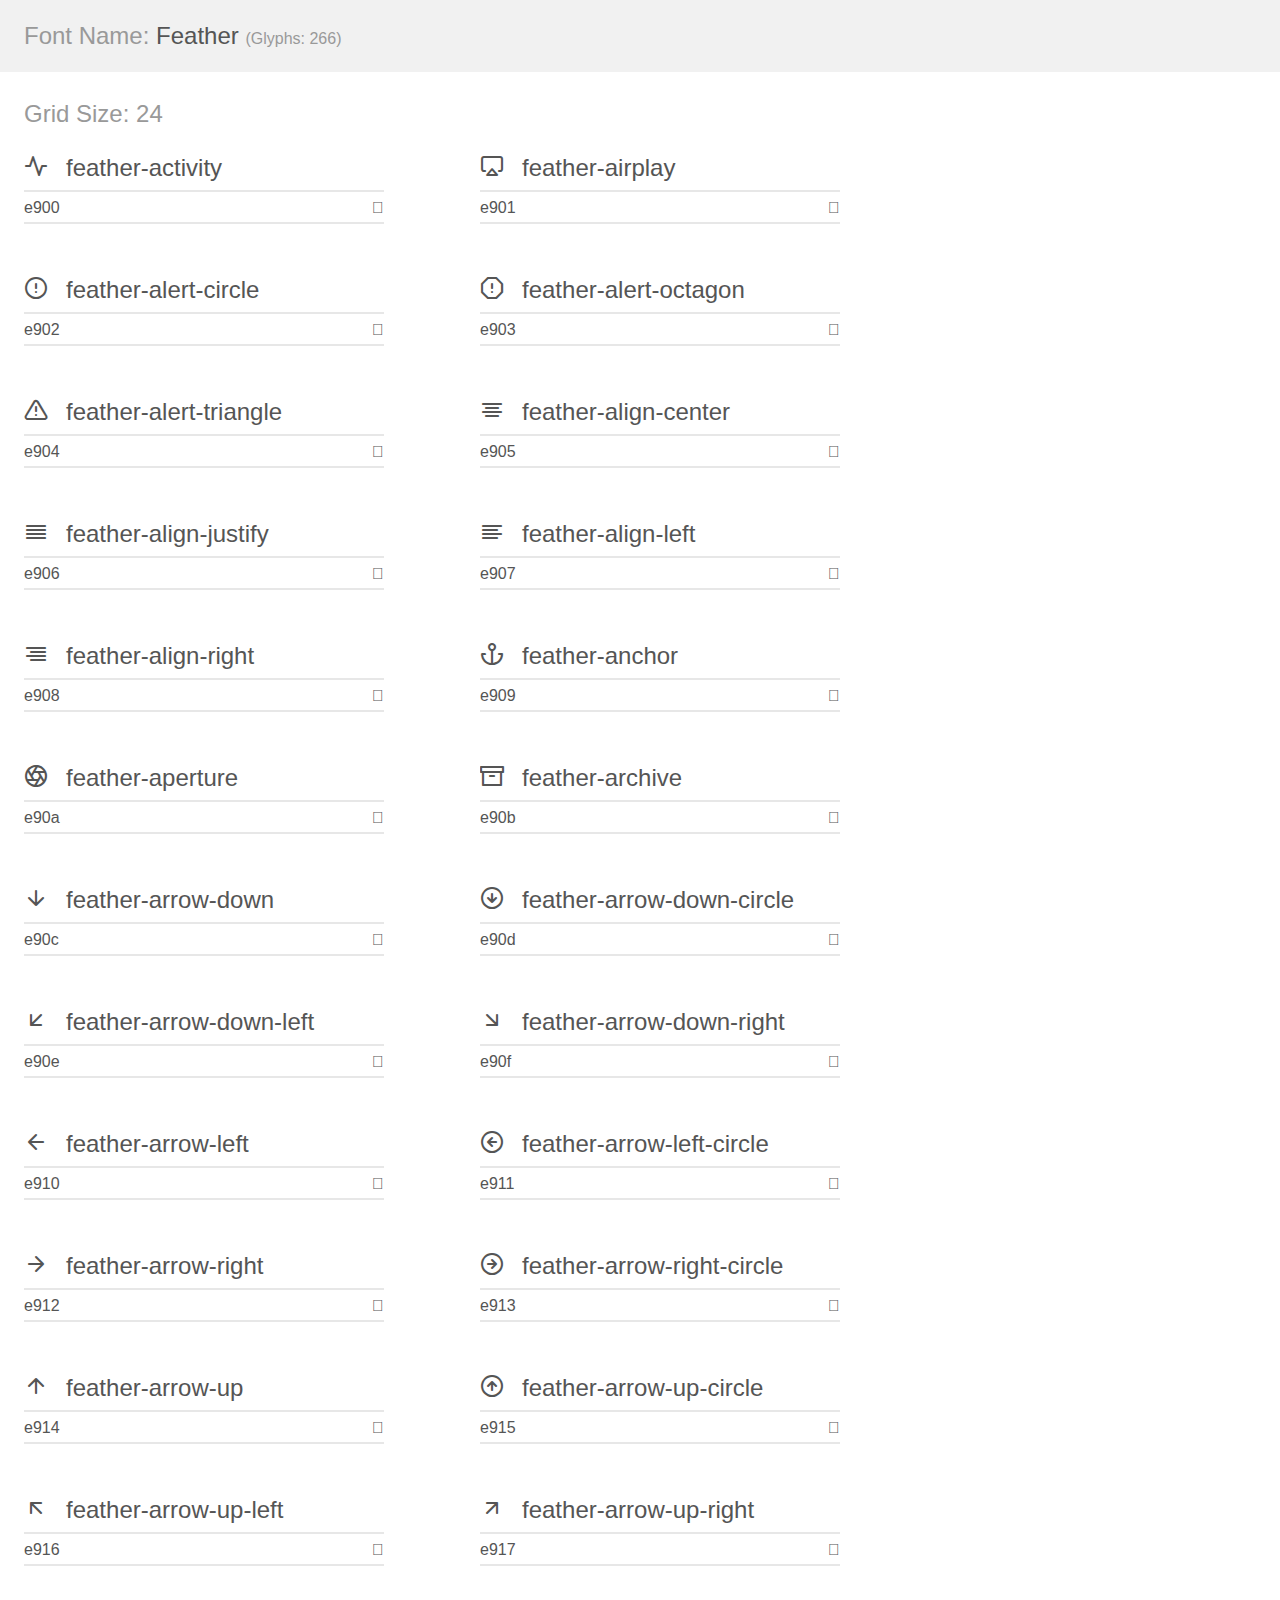
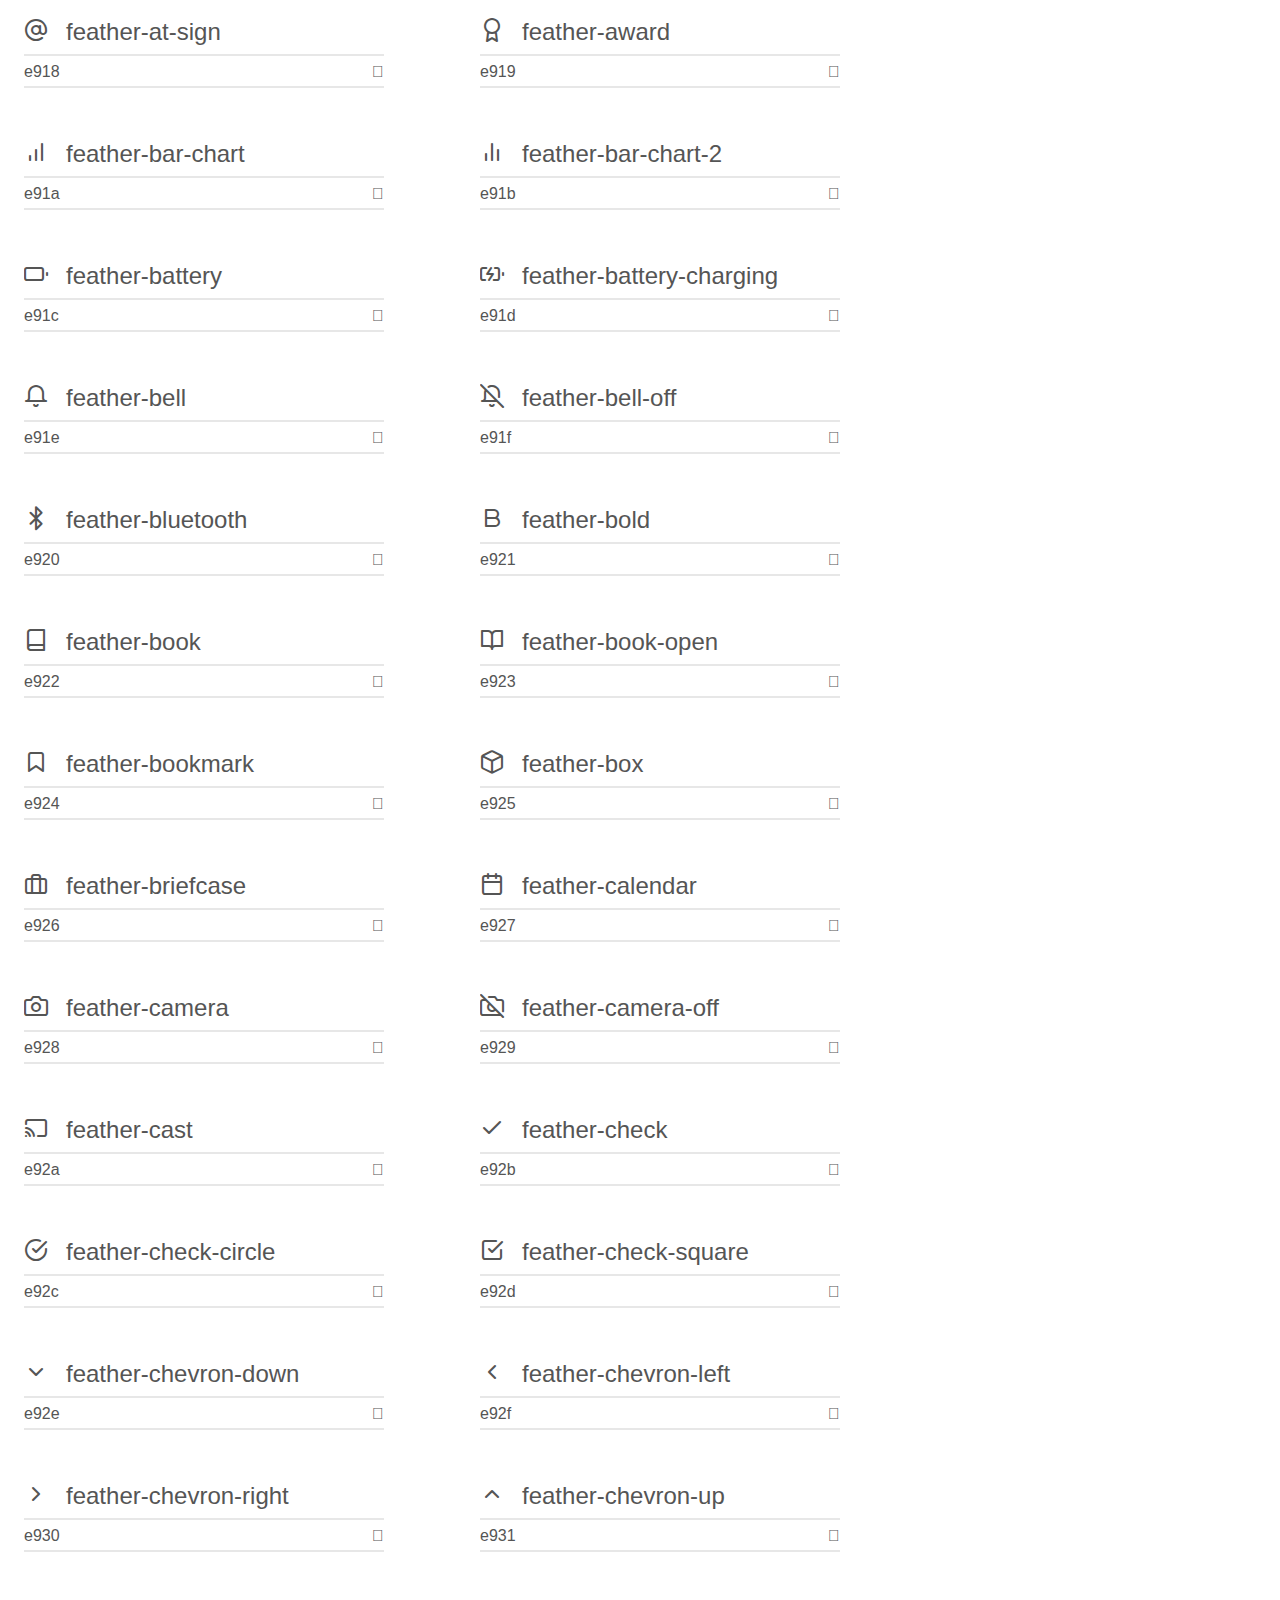
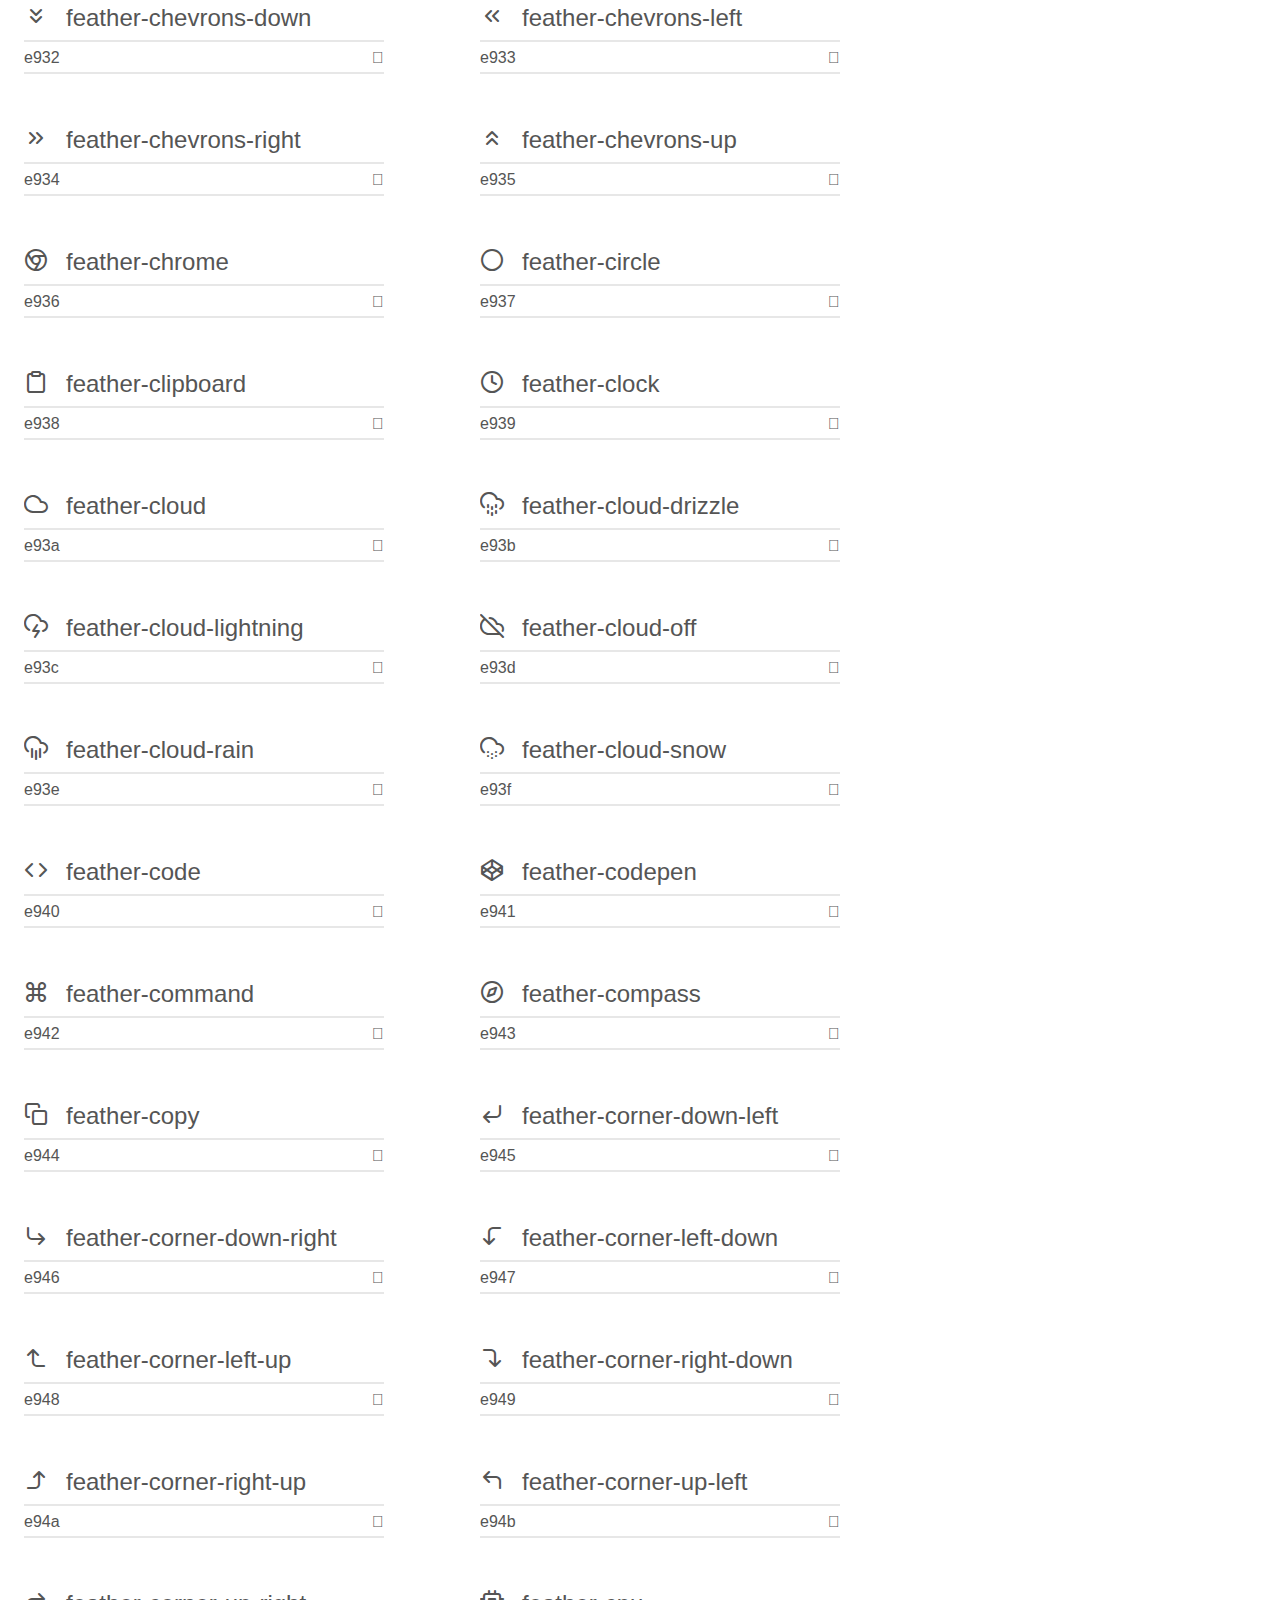
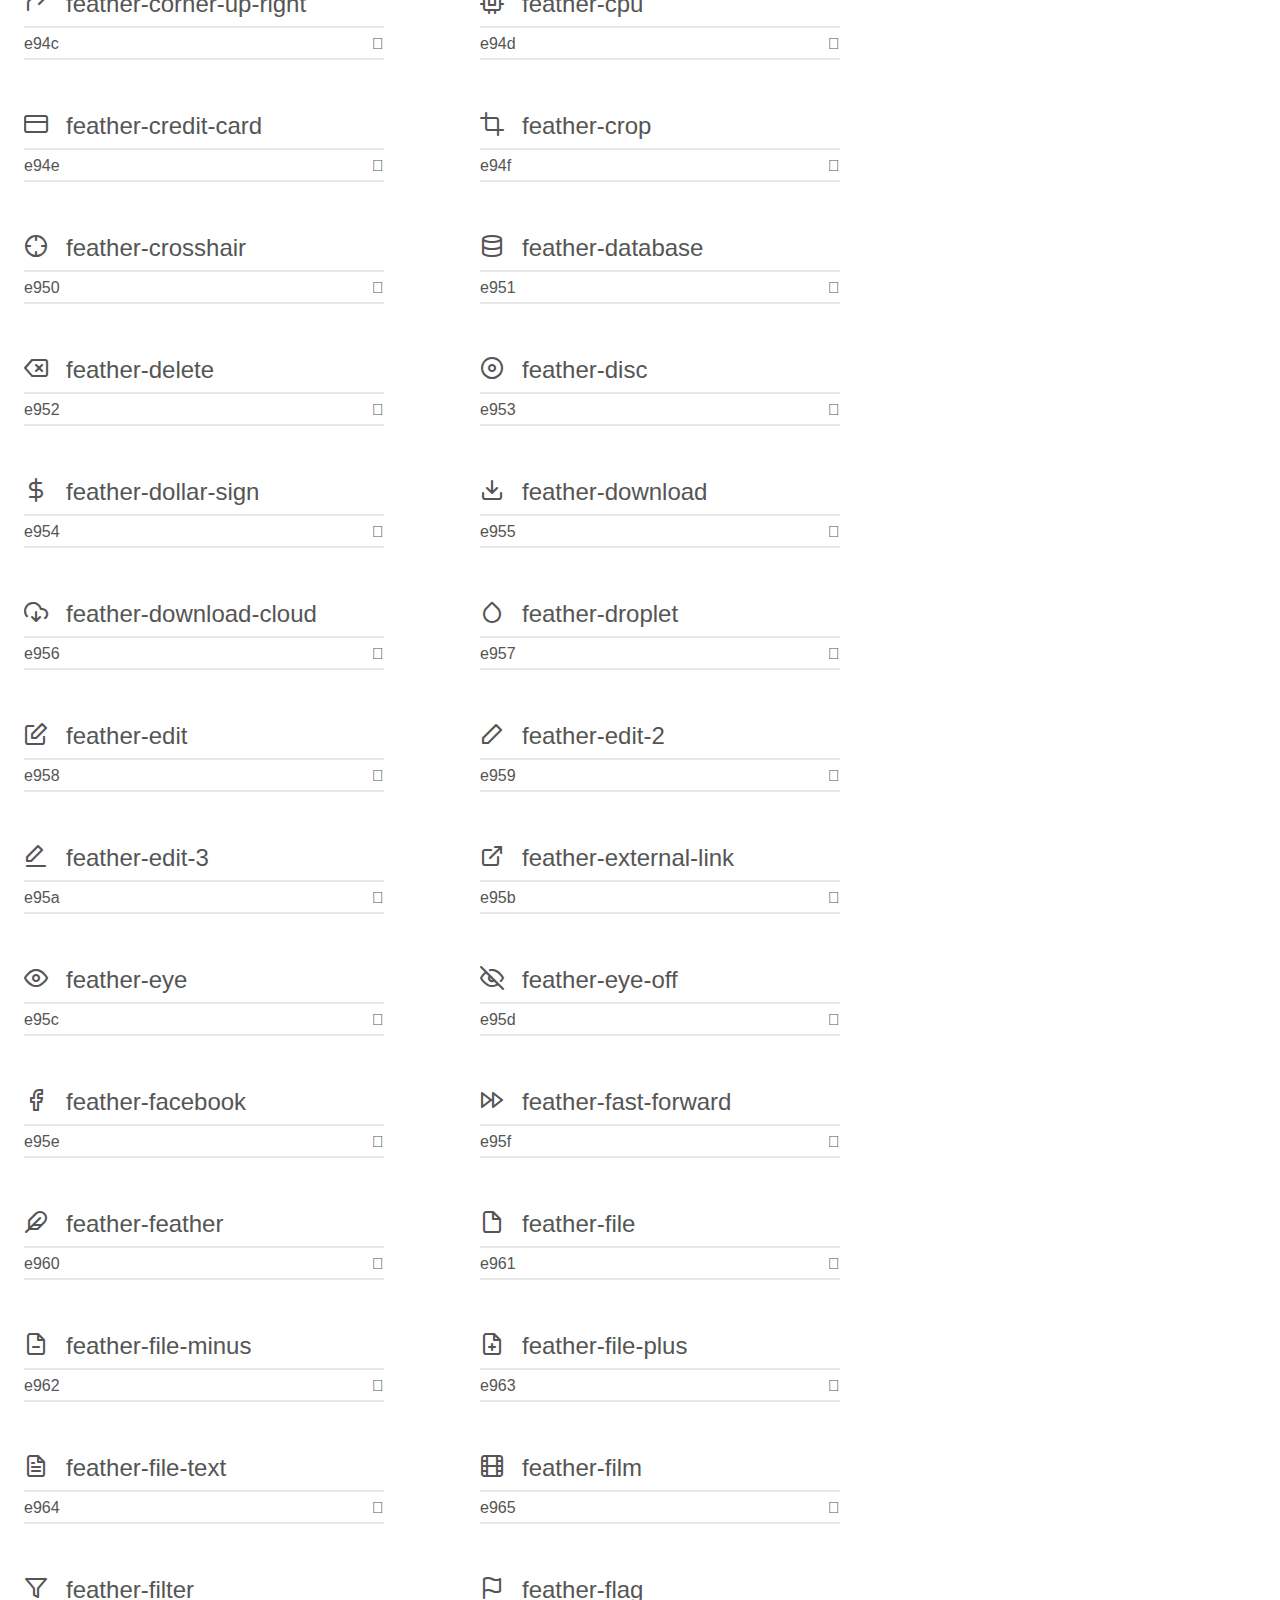
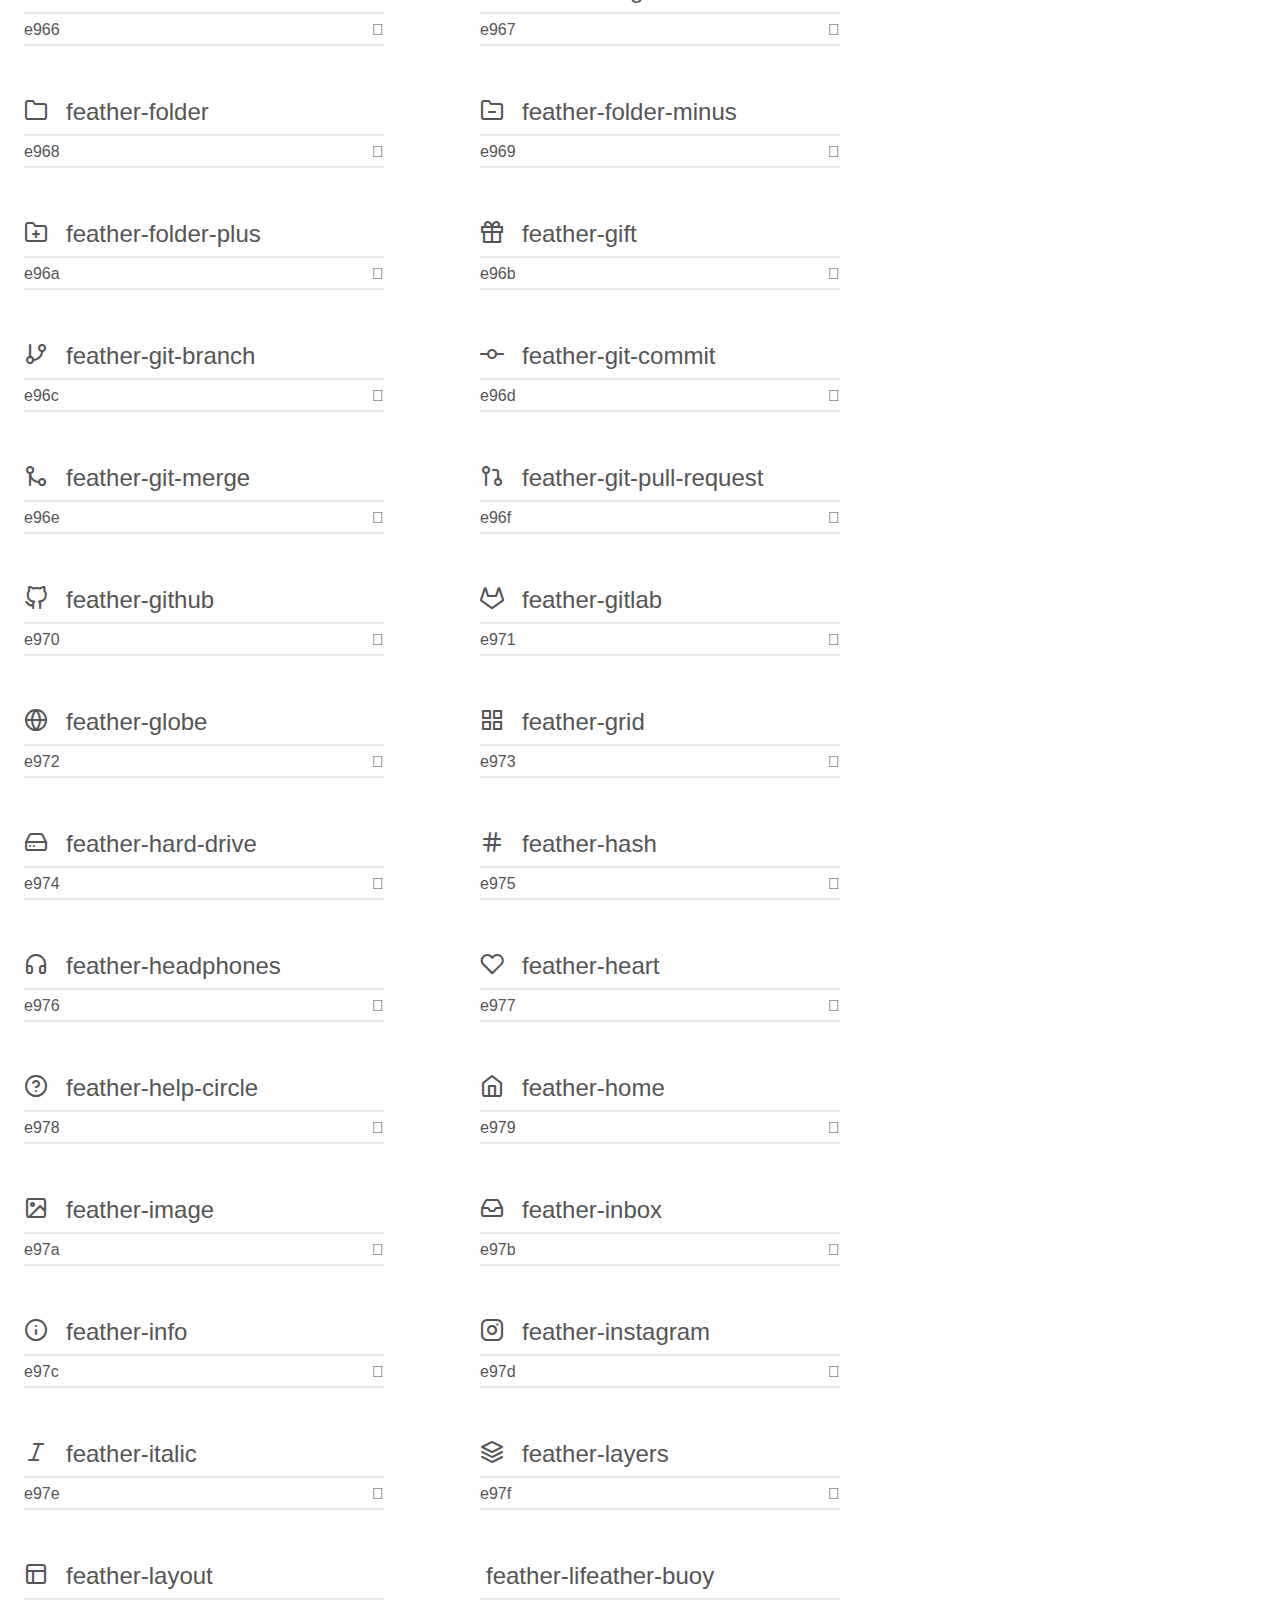
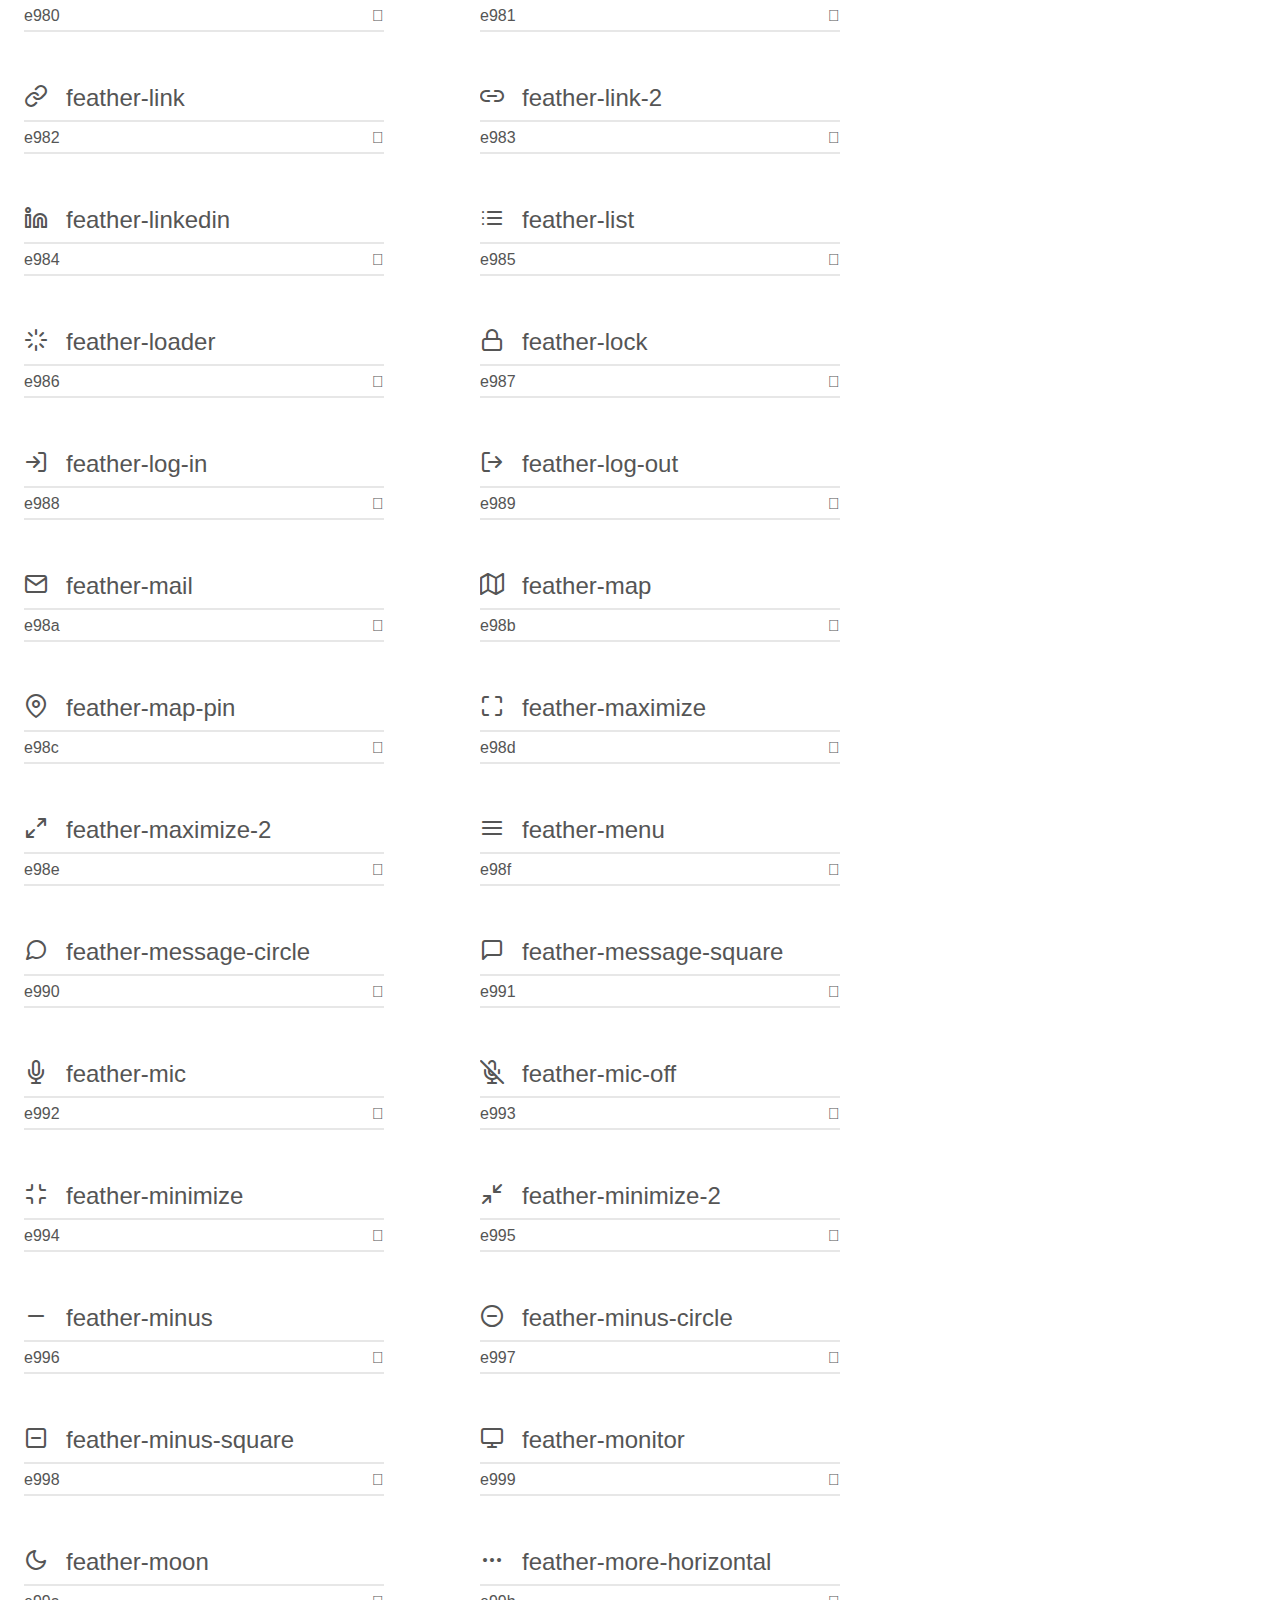
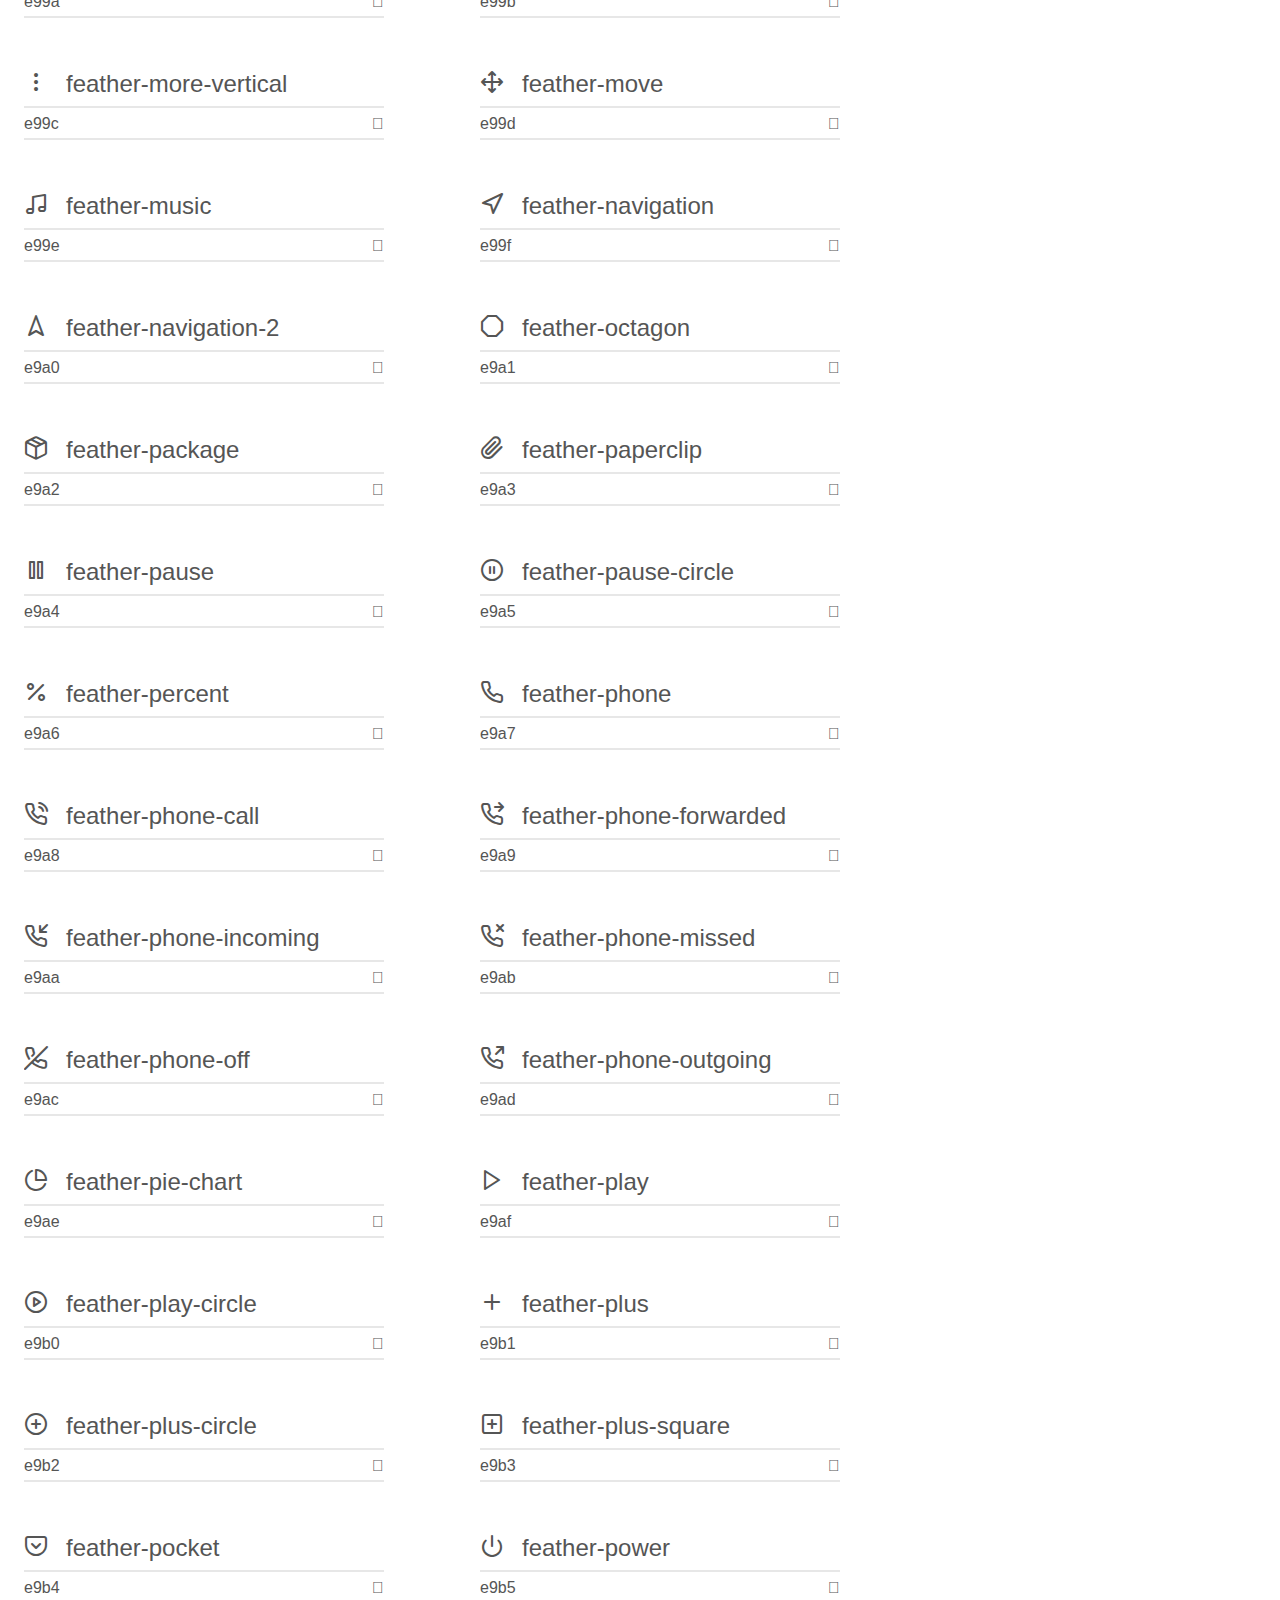
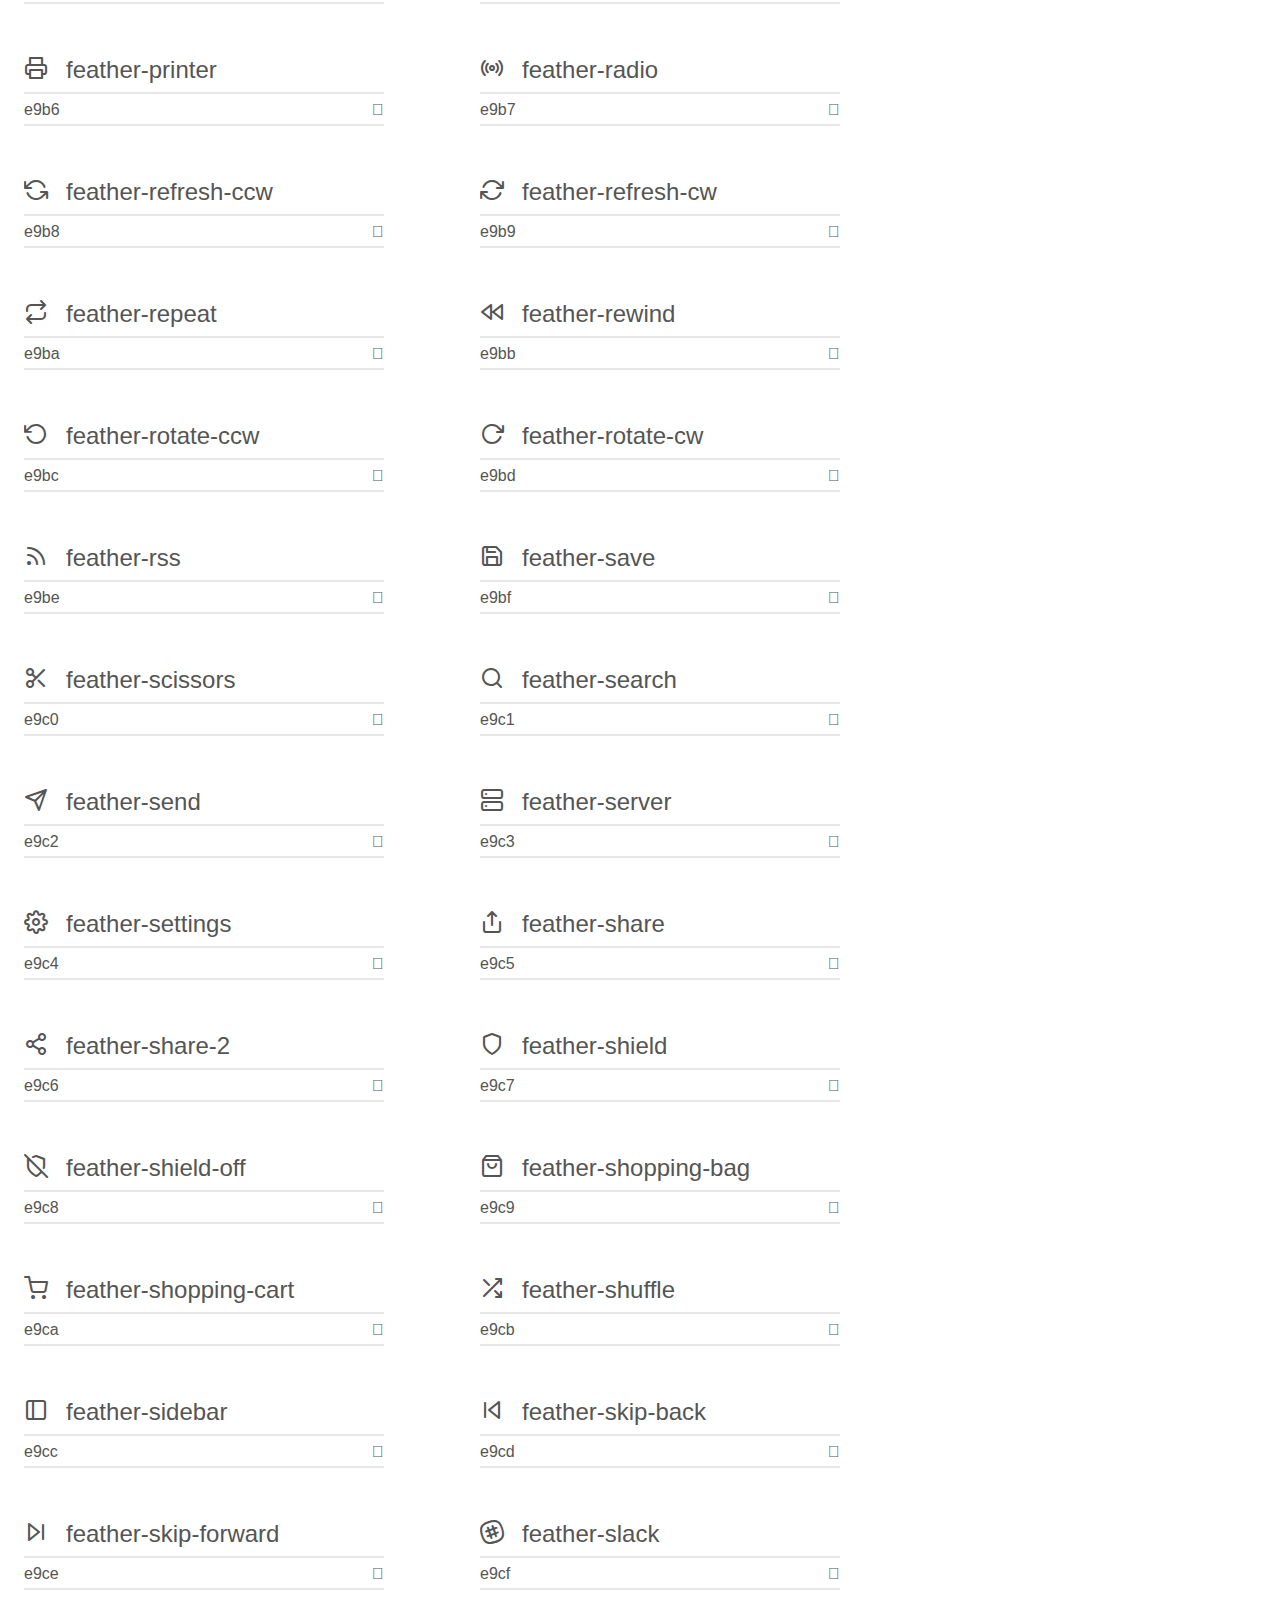
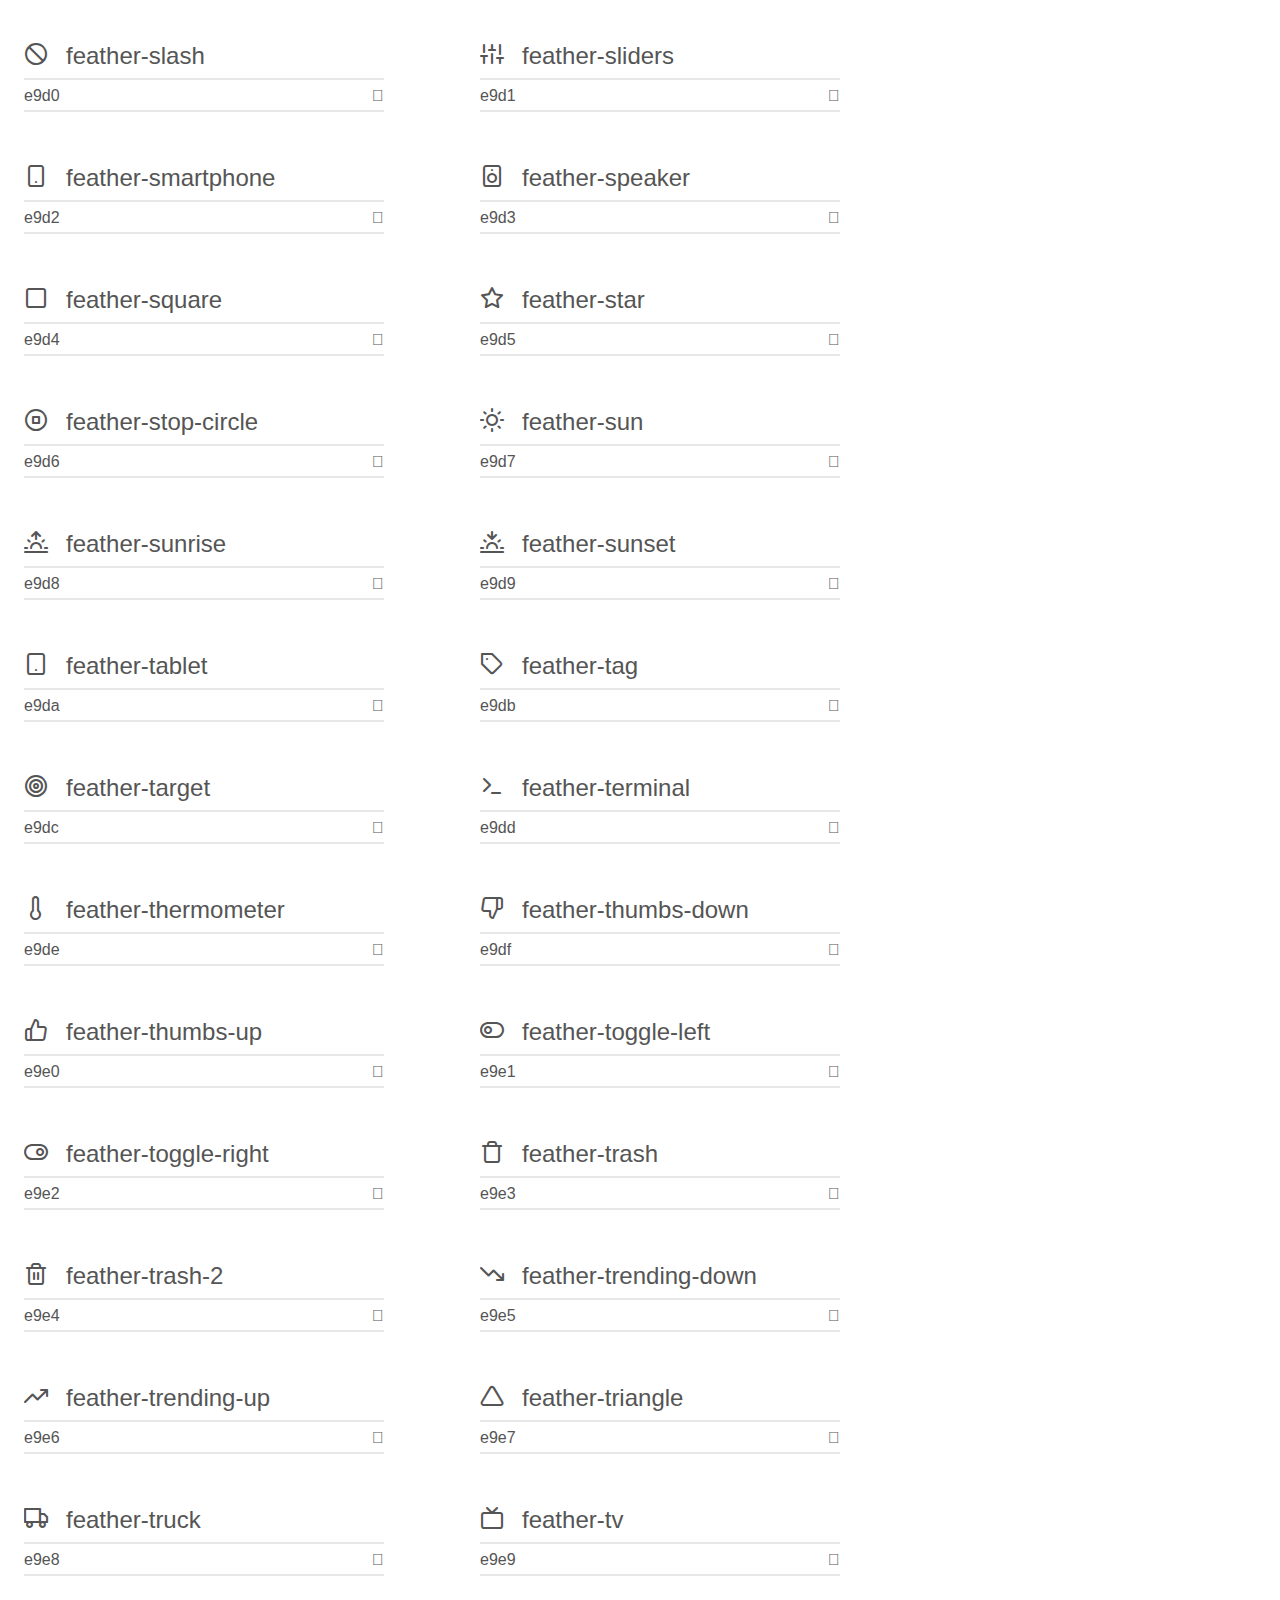
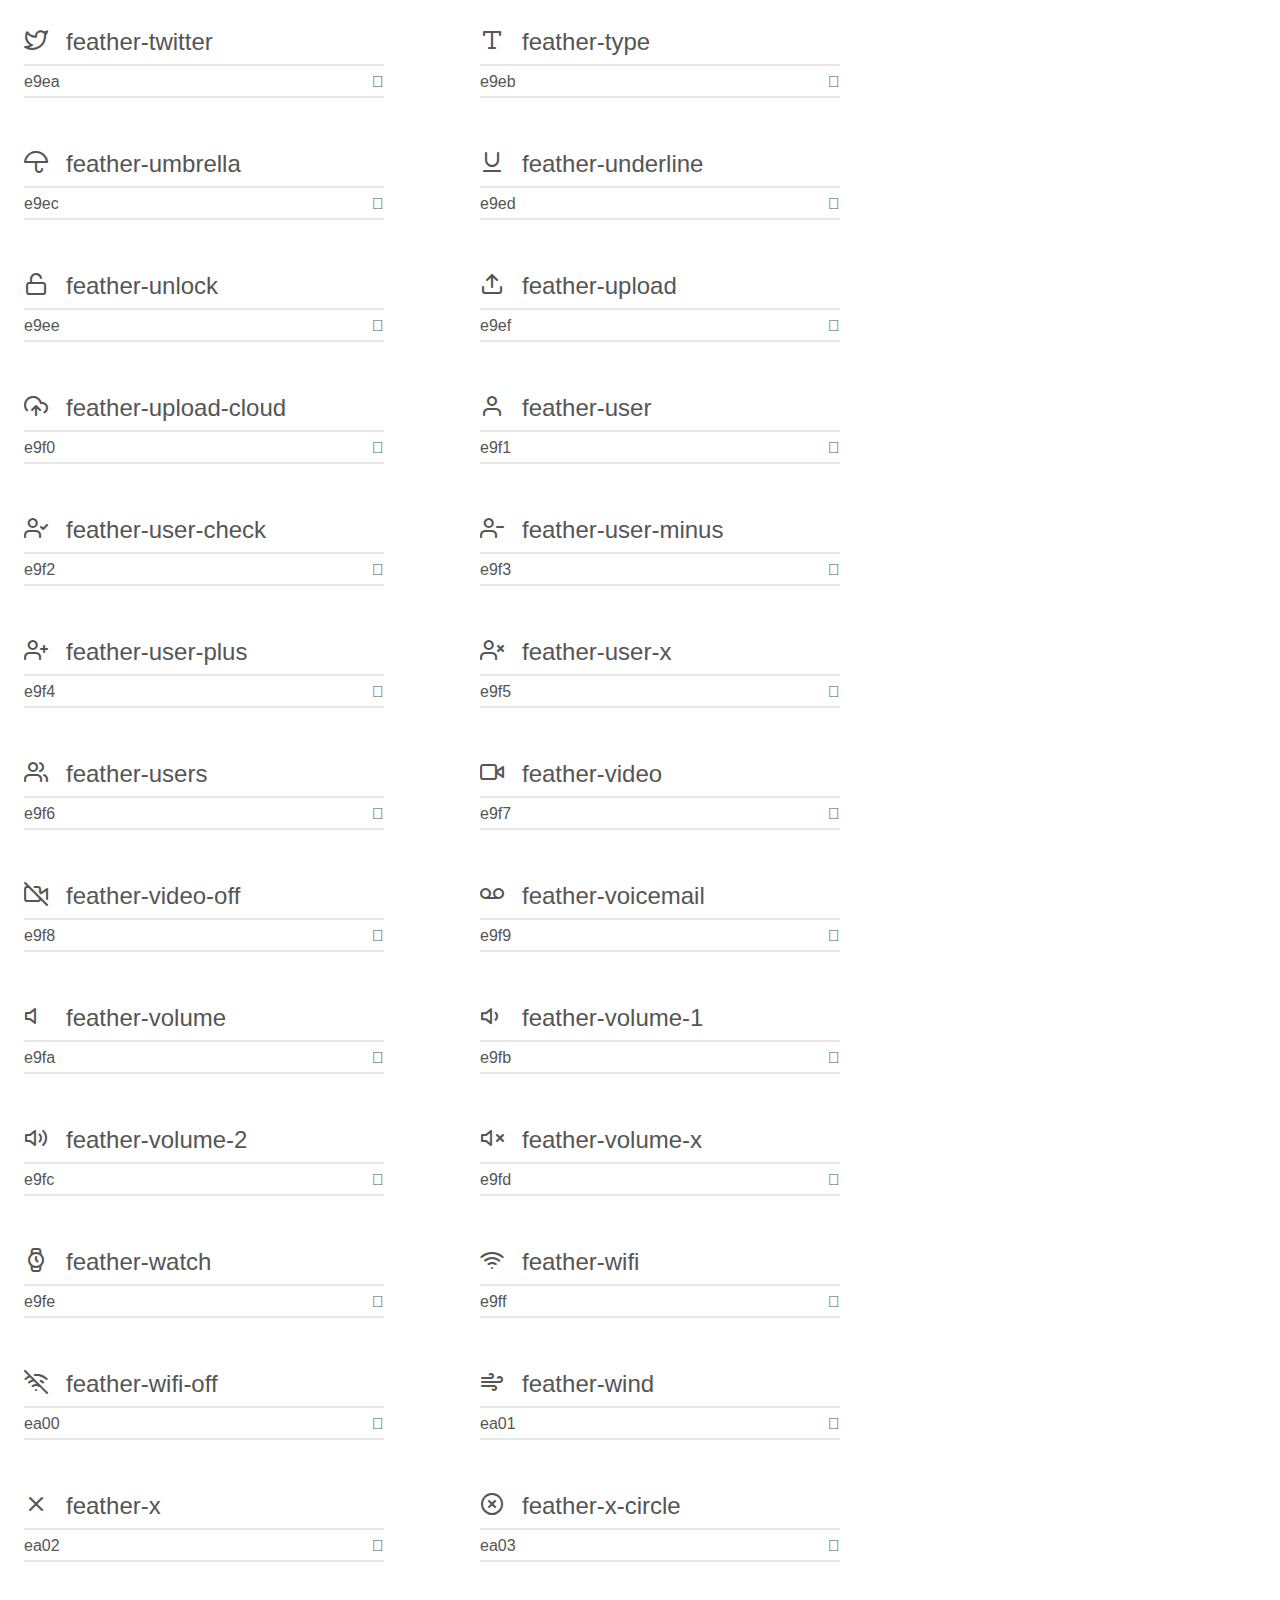
<file: vendor/feather-icons-web/index.html>
<!doctype html>
<html>
<head>
    <meta charset="utf-8">
    <title>IcoMoon Demo</title>
    <meta name="description" content="An Icon Font Generated By IcoMoon.io">
    <meta name="viewport" content="width=device-width, initial-scale=1">
    <link rel="stylesheet" href="demo.css">
    <link rel="stylesheet" href="feather.css"></head>
<body>
    <div class="bgc1 clearfix">
        <h1 class="mhmm mvm"><span class="fgc1">Font Name:</span> Feather <small class="fgc1">(Glyphs:&nbsp;266)</small></h1>
    </div>
    <div class="clearfix mhl ptl">
        <h1 class="mvm mtn fgc1">Grid Size: 24</h1>
        <div class="glyph fs1">
            <div class="clearfix bshadow0 pbs">
                <span class="feather-activity">

                </span>
                <span class="mls"> feather-activity</span>
            </div>
            <fieldset class="fs0 size1of1 clearfix hidden-false">
                <input type="text" readonly value="e900" class="unit size1of2" />
                <input type="text" maxlength="1" readonly value="&#xe900;" class="unitRight size1of2 talign-right" />
            </fieldset>
            <div class="fs0 bshadow0 clearfix hidden-true">
                <span class="unit pvs fgc1">liga: </span>
                <input type="text" readonly value="" class="liga unitRight" />
            </div>
        </div>
        <div class="glyph fs1">
            <div class="clearfix bshadow0 pbs">
                <span class="feather-airplay">

                </span>
                <span class="mls"> feather-airplay</span>
            </div>
            <fieldset class="fs0 size1of1 clearfix hidden-false">
                <input type="text" readonly value="e901" class="unit size1of2" />
                <input type="text" maxlength="1" readonly value="&#xe901;" class="unitRight size1of2 talign-right" />
            </fieldset>
            <div class="fs0 bshadow0 clearfix hidden-true">
                <span class="unit pvs fgc1">liga: </span>
                <input type="text" readonly value="" class="liga unitRight" />
            </div>
        </div>
        <div class="glyph fs1">
            <div class="clearfix bshadow0 pbs">
                <span class="feather-alert-circle">

                </span>
                <span class="mls"> feather-alert-circle</span>
            </div>
            <fieldset class="fs0 size1of1 clearfix hidden-false">
                <input type="text" readonly value="e902" class="unit size1of2" />
                <input type="text" maxlength="1" readonly value="&#xe902;" class="unitRight size1of2 talign-right" />
            </fieldset>
            <div class="fs0 bshadow0 clearfix hidden-true">
                <span class="unit pvs fgc1">liga: </span>
                <input type="text" readonly value="" class="liga unitRight" />
            </div>
        </div>
        <div class="glyph fs1">
            <div class="clearfix bshadow0 pbs">
                <span class="feather-alert-octagon">

                </span>
                <span class="mls"> feather-alert-octagon</span>
            </div>
            <fieldset class="fs0 size1of1 clearfix hidden-false">
                <input type="text" readonly value="e903" class="unit size1of2" />
                <input type="text" maxlength="1" readonly value="&#xe903;" class="unitRight size1of2 talign-right" />
            </fieldset>
            <div class="fs0 bshadow0 clearfix hidden-true">
                <span class="unit pvs fgc1">liga: </span>
                <input type="text" readonly value="" class="liga unitRight" />
            </div>
        </div>
        <div class="glyph fs1">
            <div class="clearfix bshadow0 pbs">
                <span class="feather-alert-triangle">

                </span>
                <span class="mls"> feather-alert-triangle</span>
            </div>
            <fieldset class="fs0 size1of1 clearfix hidden-false">
                <input type="text" readonly value="e904" class="unit size1of2" />
                <input type="text" maxlength="1" readonly value="&#xe904;" class="unitRight size1of2 talign-right" />
            </fieldset>
            <div class="fs0 bshadow0 clearfix hidden-true">
                <span class="unit pvs fgc1">liga: </span>
                <input type="text" readonly value="" class="liga unitRight" />
            </div>
        </div>
        <div class="glyph fs1">
            <div class="clearfix bshadow0 pbs">
                <span class="feather-align-center">

                </span>
                <span class="mls"> feather-align-center</span>
            </div>
            <fieldset class="fs0 size1of1 clearfix hidden-false">
                <input type="text" readonly value="e905" class="unit size1of2" />
                <input type="text" maxlength="1" readonly value="&#xe905;" class="unitRight size1of2 talign-right" />
            </fieldset>
            <div class="fs0 bshadow0 clearfix hidden-true">
                <span class="unit pvs fgc1">liga: </span>
                <input type="text" readonly value="" class="liga unitRight" />
            </div>
        </div>
        <div class="glyph fs1">
            <div class="clearfix bshadow0 pbs">
                <span class="feather-align-justify">

                </span>
                <span class="mls"> feather-align-justify</span>
            </div>
            <fieldset class="fs0 size1of1 clearfix hidden-false">
                <input type="text" readonly value="e906" class="unit size1of2" />
                <input type="text" maxlength="1" readonly value="&#xe906;" class="unitRight size1of2 talign-right" />
            </fieldset>
            <div class="fs0 bshadow0 clearfix hidden-true">
                <span class="unit pvs fgc1">liga: </span>
                <input type="text" readonly value="" class="liga unitRight" />
            </div>
        </div>
        <div class="glyph fs1">
            <div class="clearfix bshadow0 pbs">
                <span class="feather-align-left">

                </span>
                <span class="mls"> feather-align-left</span>
            </div>
            <fieldset class="fs0 size1of1 clearfix hidden-false">
                <input type="text" readonly value="e907" class="unit size1of2" />
                <input type="text" maxlength="1" readonly value="&#xe907;" class="unitRight size1of2 talign-right" />
            </fieldset>
            <div class="fs0 bshadow0 clearfix hidden-true">
                <span class="unit pvs fgc1">liga: </span>
                <input type="text" readonly value="" class="liga unitRight" />
            </div>
        </div>
        <div class="glyph fs1">
            <div class="clearfix bshadow0 pbs">
                <span class="feather-align-right">

                </span>
                <span class="mls"> feather-align-right</span>
            </div>
            <fieldset class="fs0 size1of1 clearfix hidden-false">
                <input type="text" readonly value="e908" class="unit size1of2" />
                <input type="text" maxlength="1" readonly value="&#xe908;" class="unitRight size1of2 talign-right" />
            </fieldset>
            <div class="fs0 bshadow0 clearfix hidden-true">
                <span class="unit pvs fgc1">liga: </span>
                <input type="text" readonly value="" class="liga unitRight" />
            </div>
        </div>
        <div class="glyph fs1">
            <div class="clearfix bshadow0 pbs">
                <span class="feather-anchor">

                </span>
                <span class="mls"> feather-anchor</span>
            </div>
            <fieldset class="fs0 size1of1 clearfix hidden-false">
                <input type="text" readonly value="e909" class="unit size1of2" />
                <input type="text" maxlength="1" readonly value="&#xe909;" class="unitRight size1of2 talign-right" />
            </fieldset>
            <div class="fs0 bshadow0 clearfix hidden-true">
                <span class="unit pvs fgc1">liga: </span>
                <input type="text" readonly value="" class="liga unitRight" />
            </div>
        </div>
        <div class="glyph fs1">
            <div class="clearfix bshadow0 pbs">
                <span class="feather-aperture">

                </span>
                <span class="mls"> feather-aperture</span>
            </div>
            <fieldset class="fs0 size1of1 clearfix hidden-false">
                <input type="text" readonly value="e90a" class="unit size1of2" />
                <input type="text" maxlength="1" readonly value="&#xe90a;" class="unitRight size1of2 talign-right" />
            </fieldset>
            <div class="fs0 bshadow0 clearfix hidden-true">
                <span class="unit pvs fgc1">liga: </span>
                <input type="text" readonly value="" class="liga unitRight" />
            </div>
        </div>
        <div class="glyph fs1">
            <div class="clearfix bshadow0 pbs">
                <span class="feather-archive">

                </span>
                <span class="mls"> feather-archive</span>
            </div>
            <fieldset class="fs0 size1of1 clearfix hidden-false">
                <input type="text" readonly value="e90b" class="unit size1of2" />
                <input type="text" maxlength="1" readonly value="&#xe90b;" class="unitRight size1of2 talign-right" />
            </fieldset>
            <div class="fs0 bshadow0 clearfix hidden-true">
                <span class="unit pvs fgc1">liga: </span>
                <input type="text" readonly value="" class="liga unitRight" />
            </div>
        </div>
        <div class="glyph fs1">
            <div class="clearfix bshadow0 pbs">
                <span class="feather-arrow-down">

                </span>
                <span class="mls"> feather-arrow-down</span>
            </div>
            <fieldset class="fs0 size1of1 clearfix hidden-false">
                <input type="text" readonly value="e90c" class="unit size1of2" />
                <input type="text" maxlength="1" readonly value="&#xe90c;" class="unitRight size1of2 talign-right" />
            </fieldset>
            <div class="fs0 bshadow0 clearfix hidden-true">
                <span class="unit pvs fgc1">liga: </span>
                <input type="text" readonly value="" class="liga unitRight" />
            </div>
        </div>
        <div class="glyph fs1">
            <div class="clearfix bshadow0 pbs">
                <span class="feather-arrow-down-circle">

                </span>
                <span class="mls"> feather-arrow-down-circle</span>
            </div>
            <fieldset class="fs0 size1of1 clearfix hidden-false">
                <input type="text" readonly value="e90d" class="unit size1of2" />
                <input type="text" maxlength="1" readonly value="&#xe90d;" class="unitRight size1of2 talign-right" />
            </fieldset>
            <div class="fs0 bshadow0 clearfix hidden-true">
                <span class="unit pvs fgc1">liga: </span>
                <input type="text" readonly value="" class="liga unitRight" />
            </div>
        </div>
        <div class="glyph fs1">
            <div class="clearfix bshadow0 pbs">
                <span class="feather-arrow-down-left">

                </span>
                <span class="mls"> feather-arrow-down-left</span>
            </div>
            <fieldset class="fs0 size1of1 clearfix hidden-false">
                <input type="text" readonly value="e90e" class="unit size1of2" />
                <input type="text" maxlength="1" readonly value="&#xe90e;" class="unitRight size1of2 talign-right" />
            </fieldset>
            <div class="fs0 bshadow0 clearfix hidden-true">
                <span class="unit pvs fgc1">liga: </span>
                <input type="text" readonly value="" class="liga unitRight" />
            </div>
        </div>
        <div class="glyph fs1">
            <div class="clearfix bshadow0 pbs">
                <span class="feather-arrow-down-right">

                </span>
                <span class="mls"> feather-arrow-down-right</span>
            </div>
            <fieldset class="fs0 size1of1 clearfix hidden-false">
                <input type="text" readonly value="e90f" class="unit size1of2" />
                <input type="text" maxlength="1" readonly value="&#xe90f;" class="unitRight size1of2 talign-right" />
            </fieldset>
            <div class="fs0 bshadow0 clearfix hidden-true">
                <span class="unit pvs fgc1">liga: </span>
                <input type="text" readonly value="" class="liga unitRight" />
            </div>
        </div>
        <div class="glyph fs1">
            <div class="clearfix bshadow0 pbs">
                <span class="feather-arrow-left">

                </span>
                <span class="mls"> feather-arrow-left</span>
            </div>
            <fieldset class="fs0 size1of1 clearfix hidden-false">
                <input type="text" readonly value="e910" class="unit size1of2" />
                <input type="text" maxlength="1" readonly value="&#xe910;" class="unitRight size1of2 talign-right" />
            </fieldset>
            <div class="fs0 bshadow0 clearfix hidden-true">
                <span class="unit pvs fgc1">liga: </span>
                <input type="text" readonly value="" class="liga unitRight" />
            </div>
        </div>
        <div class="glyph fs1">
            <div class="clearfix bshadow0 pbs">
                <span class="feather-arrow-left-circle">

                </span>
                <span class="mls"> feather-arrow-left-circle</span>
            </div>
            <fieldset class="fs0 size1of1 clearfix hidden-false">
                <input type="text" readonly value="e911" class="unit size1of2" />
                <input type="text" maxlength="1" readonly value="&#xe911;" class="unitRight size1of2 talign-right" />
            </fieldset>
            <div class="fs0 bshadow0 clearfix hidden-true">
                <span class="unit pvs fgc1">liga: </span>
                <input type="text" readonly value="" class="liga unitRight" />
            </div>
        </div>
        <div class="glyph fs1">
            <div class="clearfix bshadow0 pbs">
                <span class="feather-arrow-right">

                </span>
                <span class="mls"> feather-arrow-right</span>
            </div>
            <fieldset class="fs0 size1of1 clearfix hidden-false">
                <input type="text" readonly value="e912" class="unit size1of2" />
                <input type="text" maxlength="1" readonly value="&#xe912;" class="unitRight size1of2 talign-right" />
            </fieldset>
            <div class="fs0 bshadow0 clearfix hidden-true">
                <span class="unit pvs fgc1">liga: </span>
                <input type="text" readonly value="" class="liga unitRight" />
            </div>
        </div>
        <div class="glyph fs1">
            <div class="clearfix bshadow0 pbs">
                <span class="feather-arrow-right-circle">

                </span>
                <span class="mls"> feather-arrow-right-circle</span>
            </div>
            <fieldset class="fs0 size1of1 clearfix hidden-false">
                <input type="text" readonly value="e913" class="unit size1of2" />
                <input type="text" maxlength="1" readonly value="&#xe913;" class="unitRight size1of2 talign-right" />
            </fieldset>
            <div class="fs0 bshadow0 clearfix hidden-true">
                <span class="unit pvs fgc1">liga: </span>
                <input type="text" readonly value="" class="liga unitRight" />
            </div>
        </div>
        <div class="glyph fs1">
            <div class="clearfix bshadow0 pbs">
                <span class="feather-arrow-up">

                </span>
                <span class="mls"> feather-arrow-up</span>
            </div>
            <fieldset class="fs0 size1of1 clearfix hidden-false">
                <input type="text" readonly value="e914" class="unit size1of2" />
                <input type="text" maxlength="1" readonly value="&#xe914;" class="unitRight size1of2 talign-right" />
            </fieldset>
            <div class="fs0 bshadow0 clearfix hidden-true">
                <span class="unit pvs fgc1">liga: </span>
                <input type="text" readonly value="" class="liga unitRight" />
            </div>
        </div>
        <div class="glyph fs1">
            <div class="clearfix bshadow0 pbs">
                <span class="feather-arrow-up-circle">

                </span>
                <span class="mls"> feather-arrow-up-circle</span>
            </div>
            <fieldset class="fs0 size1of1 clearfix hidden-false">
                <input type="text" readonly value="e915" class="unit size1of2" />
                <input type="text" maxlength="1" readonly value="&#xe915;" class="unitRight size1of2 talign-right" />
            </fieldset>
            <div class="fs0 bshadow0 clearfix hidden-true">
                <span class="unit pvs fgc1">liga: </span>
                <input type="text" readonly value="" class="liga unitRight" />
            </div>
        </div>
        <div class="glyph fs1">
            <div class="clearfix bshadow0 pbs">
                <span class="feather-arrow-up-left">

                </span>
                <span class="mls"> feather-arrow-up-left</span>
            </div>
            <fieldset class="fs0 size1of1 clearfix hidden-false">
                <input type="text" readonly value="e916" class="unit size1of2" />
                <input type="text" maxlength="1" readonly value="&#xe916;" class="unitRight size1of2 talign-right" />
            </fieldset>
            <div class="fs0 bshadow0 clearfix hidden-true">
                <span class="unit pvs fgc1">liga: </span>
                <input type="text" readonly value="" class="liga unitRight" />
            </div>
        </div>
        <div class="glyph fs1">
            <div class="clearfix bshadow0 pbs">
                <span class="feather-arrow-up-right">

                </span>
                <span class="mls"> feather-arrow-up-right</span>
            </div>
            <fieldset class="fs0 size1of1 clearfix hidden-false">
                <input type="text" readonly value="e917" class="unit size1of2" />
                <input type="text" maxlength="1" readonly value="&#xe917;" class="unitRight size1of2 talign-right" />
            </fieldset>
            <div class="fs0 bshadow0 clearfix hidden-true">
                <span class="unit pvs fgc1">liga: </span>
                <input type="text" readonly value="" class="liga unitRight" />
            </div>
        </div>
        <div class="glyph fs1">
            <div class="clearfix bshadow0 pbs">
                <span class="feather-at-sign">

                </span>
                <span class="mls"> feather-at-sign</span>
            </div>
            <fieldset class="fs0 size1of1 clearfix hidden-false">
                <input type="text" readonly value="e918" class="unit size1of2" />
                <input type="text" maxlength="1" readonly value="&#xe918;" class="unitRight size1of2 talign-right" />
            </fieldset>
            <div class="fs0 bshadow0 clearfix hidden-true">
                <span class="unit pvs fgc1">liga: </span>
                <input type="text" readonly value="" class="liga unitRight" />
            </div>
        </div>
        <div class="glyph fs1">
            <div class="clearfix bshadow0 pbs">
                <span class="feather-award">

                </span>
                <span class="mls"> feather-award</span>
            </div>
            <fieldset class="fs0 size1of1 clearfix hidden-false">
                <input type="text" readonly value="e919" class="unit size1of2" />
                <input type="text" maxlength="1" readonly value="&#xe919;" class="unitRight size1of2 talign-right" />
            </fieldset>
            <div class="fs0 bshadow0 clearfix hidden-true">
                <span class="unit pvs fgc1">liga: </span>
                <input type="text" readonly value="" class="liga unitRight" />
            </div>
        </div>
        <div class="glyph fs1">
            <div class="clearfix bshadow0 pbs">
                <span class="feather-bar-chart">

                </span>
                <span class="mls"> feather-bar-chart</span>
            </div>
            <fieldset class="fs0 size1of1 clearfix hidden-false">
                <input type="text" readonly value="e91a" class="unit size1of2" />
                <input type="text" maxlength="1" readonly value="&#xe91a;" class="unitRight size1of2 talign-right" />
            </fieldset>
            <div class="fs0 bshadow0 clearfix hidden-true">
                <span class="unit pvs fgc1">liga: </span>
                <input type="text" readonly value="" class="liga unitRight" />
            </div>
        </div>
        <div class="glyph fs1">
            <div class="clearfix bshadow0 pbs">
                <span class="feather-bar-chart-2">

                </span>
                <span class="mls"> feather-bar-chart-2</span>
            </div>
            <fieldset class="fs0 size1of1 clearfix hidden-false">
                <input type="text" readonly value="e91b" class="unit size1of2" />
                <input type="text" maxlength="1" readonly value="&#xe91b;" class="unitRight size1of2 talign-right" />
            </fieldset>
            <div class="fs0 bshadow0 clearfix hidden-true">
                <span class="unit pvs fgc1">liga: </span>
                <input type="text" readonly value="" class="liga unitRight" />
            </div>
        </div>
        <div class="glyph fs1">
            <div class="clearfix bshadow0 pbs">
                <span class="feather-battery">

                </span>
                <span class="mls"> feather-battery</span>
            </div>
            <fieldset class="fs0 size1of1 clearfix hidden-false">
                <input type="text" readonly value="e91c" class="unit size1of2" />
                <input type="text" maxlength="1" readonly value="&#xe91c;" class="unitRight size1of2 talign-right" />
            </fieldset>
            <div class="fs0 bshadow0 clearfix hidden-true">
                <span class="unit pvs fgc1">liga: </span>
                <input type="text" readonly value="" class="liga unitRight" />
            </div>
        </div>
        <div class="glyph fs1">
            <div class="clearfix bshadow0 pbs">
                <span class="feather-battery-charging">

                </span>
                <span class="mls"> feather-battery-charging</span>
            </div>
            <fieldset class="fs0 size1of1 clearfix hidden-false">
                <input type="text" readonly value="e91d" class="unit size1of2" />
                <input type="text" maxlength="1" readonly value="&#xe91d;" class="unitRight size1of2 talign-right" />
            </fieldset>
            <div class="fs0 bshadow0 clearfix hidden-true">
                <span class="unit pvs fgc1">liga: </span>
                <input type="text" readonly value="" class="liga unitRight" />
            </div>
        </div>
        <div class="glyph fs1">
            <div class="clearfix bshadow0 pbs">
                <span class="feather-bell">

                </span>
                <span class="mls"> feather-bell</span>
            </div>
            <fieldset class="fs0 size1of1 clearfix hidden-false">
                <input type="text" readonly value="e91e" class="unit size1of2" />
                <input type="text" maxlength="1" readonly value="&#xe91e;" class="unitRight size1of2 talign-right" />
            </fieldset>
            <div class="fs0 bshadow0 clearfix hidden-true">
                <span class="unit pvs fgc1">liga: </span>
                <input type="text" readonly value="" class="liga unitRight" />
            </div>
        </div>
        <div class="glyph fs1">
            <div class="clearfix bshadow0 pbs">
                <span class="feather-bell-off">

                </span>
                <span class="mls"> feather-bell-off</span>
            </div>
            <fieldset class="fs0 size1of1 clearfix hidden-false">
                <input type="text" readonly value="e91f" class="unit size1of2" />
                <input type="text" maxlength="1" readonly value="&#xe91f;" class="unitRight size1of2 talign-right" />
            </fieldset>
            <div class="fs0 bshadow0 clearfix hidden-true">
                <span class="unit pvs fgc1">liga: </span>
                <input type="text" readonly value="" class="liga unitRight" />
            </div>
        </div>
        <div class="glyph fs1">
            <div class="clearfix bshadow0 pbs">
                <span class="feather-bluetooth">

                </span>
                <span class="mls"> feather-bluetooth</span>
            </div>
            <fieldset class="fs0 size1of1 clearfix hidden-false">
                <input type="text" readonly value="e920" class="unit size1of2" />
                <input type="text" maxlength="1" readonly value="&#xe920;" class="unitRight size1of2 talign-right" />
            </fieldset>
            <div class="fs0 bshadow0 clearfix hidden-true">
                <span class="unit pvs fgc1">liga: </span>
                <input type="text" readonly value="" class="liga unitRight" />
            </div>
        </div>
        <div class="glyph fs1">
            <div class="clearfix bshadow0 pbs">
                <span class="feather-bold">

                </span>
                <span class="mls"> feather-bold</span>
            </div>
            <fieldset class="fs0 size1of1 clearfix hidden-false">
                <input type="text" readonly value="e921" class="unit size1of2" />
                <input type="text" maxlength="1" readonly value="&#xe921;" class="unitRight size1of2 talign-right" />
            </fieldset>
            <div class="fs0 bshadow0 clearfix hidden-true">
                <span class="unit pvs fgc1">liga: </span>
                <input type="text" readonly value="" class="liga unitRight" />
            </div>
        </div>
        <div class="glyph fs1">
            <div class="clearfix bshadow0 pbs">
                <span class="feather-book">

                </span>
                <span class="mls"> feather-book</span>
            </div>
            <fieldset class="fs0 size1of1 clearfix hidden-false">
                <input type="text" readonly value="e922" class="unit size1of2" />
                <input type="text" maxlength="1" readonly value="&#xe922;" class="unitRight size1of2 talign-right" />
            </fieldset>
            <div class="fs0 bshadow0 clearfix hidden-true">
                <span class="unit pvs fgc1">liga: </span>
                <input type="text" readonly value="" class="liga unitRight" />
            </div>
        </div>
        <div class="glyph fs1">
            <div class="clearfix bshadow0 pbs">
                <span class="feather-book-open">

                </span>
                <span class="mls"> feather-book-open</span>
            </div>
            <fieldset class="fs0 size1of1 clearfix hidden-false">
                <input type="text" readonly value="e923" class="unit size1of2" />
                <input type="text" maxlength="1" readonly value="&#xe923;" class="unitRight size1of2 talign-right" />
            </fieldset>
            <div class="fs0 bshadow0 clearfix hidden-true">
                <span class="unit pvs fgc1">liga: </span>
                <input type="text" readonly value="" class="liga unitRight" />
            </div>
        </div>
        <div class="glyph fs1">
            <div class="clearfix bshadow0 pbs">
                <span class="feather-bookmark">

                </span>
                <span class="mls"> feather-bookmark</span>
            </div>
            <fieldset class="fs0 size1of1 clearfix hidden-false">
                <input type="text" readonly value="e924" class="unit size1of2" />
                <input type="text" maxlength="1" readonly value="&#xe924;" class="unitRight size1of2 talign-right" />
            </fieldset>
            <div class="fs0 bshadow0 clearfix hidden-true">
                <span class="unit pvs fgc1">liga: </span>
                <input type="text" readonly value="" class="liga unitRight" />
            </div>
        </div>
        <div class="glyph fs1">
            <div class="clearfix bshadow0 pbs">
                <span class="feather-box">

                </span>
                <span class="mls"> feather-box</span>
            </div>
            <fieldset class="fs0 size1of1 clearfix hidden-false">
                <input type="text" readonly value="e925" class="unit size1of2" />
                <input type="text" maxlength="1" readonly value="&#xe925;" class="unitRight size1of2 talign-right" />
            </fieldset>
            <div class="fs0 bshadow0 clearfix hidden-true">
                <span class="unit pvs fgc1">liga: </span>
                <input type="text" readonly value="" class="liga unitRight" />
            </div>
        </div>
        <div class="glyph fs1">
            <div class="clearfix bshadow0 pbs">
                <span class="feather-briefcase">

                </span>
                <span class="mls"> feather-briefcase</span>
            </div>
            <fieldset class="fs0 size1of1 clearfix hidden-false">
                <input type="text" readonly value="e926" class="unit size1of2" />
                <input type="text" maxlength="1" readonly value="&#xe926;" class="unitRight size1of2 talign-right" />
            </fieldset>
            <div class="fs0 bshadow0 clearfix hidden-true">
                <span class="unit pvs fgc1">liga: </span>
                <input type="text" readonly value="" class="liga unitRight" />
            </div>
        </div>
        <div class="glyph fs1">
            <div class="clearfix bshadow0 pbs">
                <span class="feather-calendar">

                </span>
                <span class="mls"> feather-calendar</span>
            </div>
            <fieldset class="fs0 size1of1 clearfix hidden-false">
                <input type="text" readonly value="e927" class="unit size1of2" />
                <input type="text" maxlength="1" readonly value="&#xe927;" class="unitRight size1of2 talign-right" />
            </fieldset>
            <div class="fs0 bshadow0 clearfix hidden-true">
                <span class="unit pvs fgc1">liga: </span>
                <input type="text" readonly value="" class="liga unitRight" />
            </div>
        </div>
        <div class="glyph fs1">
            <div class="clearfix bshadow0 pbs">
                <span class="feather-camera">

                </span>
                <span class="mls"> feather-camera</span>
            </div>
            <fieldset class="fs0 size1of1 clearfix hidden-false">
                <input type="text" readonly value="e928" class="unit size1of2" />
                <input type="text" maxlength="1" readonly value="&#xe928;" class="unitRight size1of2 talign-right" />
            </fieldset>
            <div class="fs0 bshadow0 clearfix hidden-true">
                <span class="unit pvs fgc1">liga: </span>
                <input type="text" readonly value="" class="liga unitRight" />
            </div>
        </div>
        <div class="glyph fs1">
            <div class="clearfix bshadow0 pbs">
                <span class="feather-camera-off">

                </span>
                <span class="mls"> feather-camera-off</span>
            </div>
            <fieldset class="fs0 size1of1 clearfix hidden-false">
                <input type="text" readonly value="e929" class="unit size1of2" />
                <input type="text" maxlength="1" readonly value="&#xe929;" class="unitRight size1of2 talign-right" />
            </fieldset>
            <div class="fs0 bshadow0 clearfix hidden-true">
                <span class="unit pvs fgc1">liga: </span>
                <input type="text" readonly value="" class="liga unitRight" />
            </div>
        </div>
        <div class="glyph fs1">
            <div class="clearfix bshadow0 pbs">
                <span class="feather-cast">

                </span>
                <span class="mls"> feather-cast</span>
            </div>
            <fieldset class="fs0 size1of1 clearfix hidden-false">
                <input type="text" readonly value="e92a" class="unit size1of2" />
                <input type="text" maxlength="1" readonly value="&#xe92a;" class="unitRight size1of2 talign-right" />
            </fieldset>
            <div class="fs0 bshadow0 clearfix hidden-true">
                <span class="unit pvs fgc1">liga: </span>
                <input type="text" readonly value="" class="liga unitRight" />
            </div>
        </div>
        <div class="glyph fs1">
            <div class="clearfix bshadow0 pbs">
                <span class="feather-check">

                </span>
                <span class="mls"> feather-check</span>
            </div>
            <fieldset class="fs0 size1of1 clearfix hidden-false">
                <input type="text" readonly value="e92b" class="unit size1of2" />
                <input type="text" maxlength="1" readonly value="&#xe92b;" class="unitRight size1of2 talign-right" />
            </fieldset>
            <div class="fs0 bshadow0 clearfix hidden-true">
                <span class="unit pvs fgc1">liga: </span>
                <input type="text" readonly value="" class="liga unitRight" />
            </div>
        </div>
        <div class="glyph fs1">
            <div class="clearfix bshadow0 pbs">
                <span class="feather-check-circle">

                </span>
                <span class="mls"> feather-check-circle</span>
            </div>
            <fieldset class="fs0 size1of1 clearfix hidden-false">
                <input type="text" readonly value="e92c" class="unit size1of2" />
                <input type="text" maxlength="1" readonly value="&#xe92c;" class="unitRight size1of2 talign-right" />
            </fieldset>
            <div class="fs0 bshadow0 clearfix hidden-true">
                <span class="unit pvs fgc1">liga: </span>
                <input type="text" readonly value="" class="liga unitRight" />
            </div>
        </div>
        <div class="glyph fs1">
            <div class="clearfix bshadow0 pbs">
                <span class="feather-check-square">

                </span>
                <span class="mls"> feather-check-square</span>
            </div>
            <fieldset class="fs0 size1of1 clearfix hidden-false">
                <input type="text" readonly value="e92d" class="unit size1of2" />
                <input type="text" maxlength="1" readonly value="&#xe92d;" class="unitRight size1of2 talign-right" />
            </fieldset>
            <div class="fs0 bshadow0 clearfix hidden-true">
                <span class="unit pvs fgc1">liga: </span>
                <input type="text" readonly value="" class="liga unitRight" />
            </div>
        </div>
        <div class="glyph fs1">
            <div class="clearfix bshadow0 pbs">
                <span class="feather-chevron-down">

                </span>
                <span class="mls"> feather-chevron-down</span>
            </div>
            <fieldset class="fs0 size1of1 clearfix hidden-false">
                <input type="text" readonly value="e92e" class="unit size1of2" />
                <input type="text" maxlength="1" readonly value="&#xe92e;" class="unitRight size1of2 talign-right" />
            </fieldset>
            <div class="fs0 bshadow0 clearfix hidden-true">
                <span class="unit pvs fgc1">liga: </span>
                <input type="text" readonly value="" class="liga unitRight" />
            </div>
        </div>
        <div class="glyph fs1">
            <div class="clearfix bshadow0 pbs">
                <span class="feather-chevron-left">

                </span>
                <span class="mls"> feather-chevron-left</span>
            </div>
            <fieldset class="fs0 size1of1 clearfix hidden-false">
                <input type="text" readonly value="e92f" class="unit size1of2" />
                <input type="text" maxlength="1" readonly value="&#xe92f;" class="unitRight size1of2 talign-right" />
            </fieldset>
            <div class="fs0 bshadow0 clearfix hidden-true">
                <span class="unit pvs fgc1">liga: </span>
                <input type="text" readonly value="" class="liga unitRight" />
            </div>
        </div>
        <div class="glyph fs1">
            <div class="clearfix bshadow0 pbs">
                <span class="feather-chevron-right">

                </span>
                <span class="mls"> feather-chevron-right</span>
            </div>
            <fieldset class="fs0 size1of1 clearfix hidden-false">
                <input type="text" readonly value="e930" class="unit size1of2" />
                <input type="text" maxlength="1" readonly value="&#xe930;" class="unitRight size1of2 talign-right" />
            </fieldset>
            <div class="fs0 bshadow0 clearfix hidden-true">
                <span class="unit pvs fgc1">liga: </span>
                <input type="text" readonly value="" class="liga unitRight" />
            </div>
        </div>
        <div class="glyph fs1">
            <div class="clearfix bshadow0 pbs">
                <span class="feather-chevron-up">

                </span>
                <span class="mls"> feather-chevron-up</span>
            </div>
            <fieldset class="fs0 size1of1 clearfix hidden-false">
                <input type="text" readonly value="e931" class="unit size1of2" />
                <input type="text" maxlength="1" readonly value="&#xe931;" class="unitRight size1of2 talign-right" />
            </fieldset>
            <div class="fs0 bshadow0 clearfix hidden-true">
                <span class="unit pvs fgc1">liga: </span>
                <input type="text" readonly value="" class="liga unitRight" />
            </div>
        </div>
        <div class="glyph fs1">
            <div class="clearfix bshadow0 pbs">
                <span class="feather-chevrons-down">

                </span>
                <span class="mls"> feather-chevrons-down</span>
            </div>
            <fieldset class="fs0 size1of1 clearfix hidden-false">
                <input type="text" readonly value="e932" class="unit size1of2" />
                <input type="text" maxlength="1" readonly value="&#xe932;" class="unitRight size1of2 talign-right" />
            </fieldset>
            <div class="fs0 bshadow0 clearfix hidden-true">
                <span class="unit pvs fgc1">liga: </span>
                <input type="text" readonly value="" class="liga unitRight" />
            </div>
        </div>
        <div class="glyph fs1">
            <div class="clearfix bshadow0 pbs">
                <span class="feather-chevrons-left">

                </span>
                <span class="mls"> feather-chevrons-left</span>
            </div>
            <fieldset class="fs0 size1of1 clearfix hidden-false">
                <input type="text" readonly value="e933" class="unit size1of2" />
                <input type="text" maxlength="1" readonly value="&#xe933;" class="unitRight size1of2 talign-right" />
            </fieldset>
            <div class="fs0 bshadow0 clearfix hidden-true">
                <span class="unit pvs fgc1">liga: </span>
                <input type="text" readonly value="" class="liga unitRight" />
            </div>
        </div>
        <div class="glyph fs1">
            <div class="clearfix bshadow0 pbs">
                <span class="feather-chevrons-right">

                </span>
                <span class="mls"> feather-chevrons-right</span>
            </div>
            <fieldset class="fs0 size1of1 clearfix hidden-false">
                <input type="text" readonly value="e934" class="unit size1of2" />
                <input type="text" maxlength="1" readonly value="&#xe934;" class="unitRight size1of2 talign-right" />
            </fieldset>
            <div class="fs0 bshadow0 clearfix hidden-true">
                <span class="unit pvs fgc1">liga: </span>
                <input type="text" readonly value="" class="liga unitRight" />
            </div>
        </div>
        <div class="glyph fs1">
            <div class="clearfix bshadow0 pbs">
                <span class="feather-chevrons-up">

                </span>
                <span class="mls"> feather-chevrons-up</span>
            </div>
            <fieldset class="fs0 size1of1 clearfix hidden-false">
                <input type="text" readonly value="e935" class="unit size1of2" />
                <input type="text" maxlength="1" readonly value="&#xe935;" class="unitRight size1of2 talign-right" />
            </fieldset>
            <div class="fs0 bshadow0 clearfix hidden-true">
                <span class="unit pvs fgc1">liga: </span>
                <input type="text" readonly value="" class="liga unitRight" />
            </div>
        </div>
        <div class="glyph fs1">
            <div class="clearfix bshadow0 pbs">
                <span class="feather-chrome">

                </span>
                <span class="mls"> feather-chrome</span>
            </div>
            <fieldset class="fs0 size1of1 clearfix hidden-false">
                <input type="text" readonly value="e936" class="unit size1of2" />
                <input type="text" maxlength="1" readonly value="&#xe936;" class="unitRight size1of2 talign-right" />
            </fieldset>
            <div class="fs0 bshadow0 clearfix hidden-true">
                <span class="unit pvs fgc1">liga: </span>
                <input type="text" readonly value="" class="liga unitRight" />
            </div>
        </div>
        <div class="glyph fs1">
            <div class="clearfix bshadow0 pbs">
                <span class="feather-circle">

                </span>
                <span class="mls"> feather-circle</span>
            </div>
            <fieldset class="fs0 size1of1 clearfix hidden-false">
                <input type="text" readonly value="e937" class="unit size1of2" />
                <input type="text" maxlength="1" readonly value="&#xe937;" class="unitRight size1of2 talign-right" />
            </fieldset>
            <div class="fs0 bshadow0 clearfix hidden-true">
                <span class="unit pvs fgc1">liga: </span>
                <input type="text" readonly value="" class="liga unitRight" />
            </div>
        </div>
        <div class="glyph fs1">
            <div class="clearfix bshadow0 pbs">
                <span class="feather-clipboard">

                </span>
                <span class="mls"> feather-clipboard</span>
            </div>
            <fieldset class="fs0 size1of1 clearfix hidden-false">
                <input type="text" readonly value="e938" class="unit size1of2" />
                <input type="text" maxlength="1" readonly value="&#xe938;" class="unitRight size1of2 talign-right" />
            </fieldset>
            <div class="fs0 bshadow0 clearfix hidden-true">
                <span class="unit pvs fgc1">liga: </span>
                <input type="text" readonly value="" class="liga unitRight" />
            </div>
        </div>
        <div class="glyph fs1">
            <div class="clearfix bshadow0 pbs">
                <span class="feather-clock">

                </span>
                <span class="mls"> feather-clock</span>
            </div>
            <fieldset class="fs0 size1of1 clearfix hidden-false">
                <input type="text" readonly value="e939" class="unit size1of2" />
                <input type="text" maxlength="1" readonly value="&#xe939;" class="unitRight size1of2 talign-right" />
            </fieldset>
            <div class="fs0 bshadow0 clearfix hidden-true">
                <span class="unit pvs fgc1">liga: </span>
                <input type="text" readonly value="" class="liga unitRight" />
            </div>
        </div>
        <div class="glyph fs1">
            <div class="clearfix bshadow0 pbs">
                <span class="feather-cloud">

                </span>
                <span class="mls"> feather-cloud</span>
            </div>
            <fieldset class="fs0 size1of1 clearfix hidden-false">
                <input type="text" readonly value="e93a" class="unit size1of2" />
                <input type="text" maxlength="1" readonly value="&#xe93a;" class="unitRight size1of2 talign-right" />
            </fieldset>
            <div class="fs0 bshadow0 clearfix hidden-true">
                <span class="unit pvs fgc1">liga: </span>
                <input type="text" readonly value="" class="liga unitRight" />
            </div>
        </div>
        <div class="glyph fs1">
            <div class="clearfix bshadow0 pbs">
                <span class="feather-cloud-drizzle">

                </span>
                <span class="mls"> feather-cloud-drizzle</span>
            </div>
            <fieldset class="fs0 size1of1 clearfix hidden-false">
                <input type="text" readonly value="e93b" class="unit size1of2" />
                <input type="text" maxlength="1" readonly value="&#xe93b;" class="unitRight size1of2 talign-right" />
            </fieldset>
            <div class="fs0 bshadow0 clearfix hidden-true">
                <span class="unit pvs fgc1">liga: </span>
                <input type="text" readonly value="" class="liga unitRight" />
            </div>
        </div>
        <div class="glyph fs1">
            <div class="clearfix bshadow0 pbs">
                <span class="feather-cloud-lightning">

                </span>
                <span class="mls"> feather-cloud-lightning</span>
            </div>
            <fieldset class="fs0 size1of1 clearfix hidden-false">
                <input type="text" readonly value="e93c" class="unit size1of2" />
                <input type="text" maxlength="1" readonly value="&#xe93c;" class="unitRight size1of2 talign-right" />
            </fieldset>
            <div class="fs0 bshadow0 clearfix hidden-true">
                <span class="unit pvs fgc1">liga: </span>
                <input type="text" readonly value="" class="liga unitRight" />
            </div>
        </div>
        <div class="glyph fs1">
            <div class="clearfix bshadow0 pbs">
                <span class="feather-cloud-off">

                </span>
                <span class="mls"> feather-cloud-off</span>
            </div>
            <fieldset class="fs0 size1of1 clearfix hidden-false">
                <input type="text" readonly value="e93d" class="unit size1of2" />
                <input type="text" maxlength="1" readonly value="&#xe93d;" class="unitRight size1of2 talign-right" />
            </fieldset>
            <div class="fs0 bshadow0 clearfix hidden-true">
                <span class="unit pvs fgc1">liga: </span>
                <input type="text" readonly value="" class="liga unitRight" />
            </div>
        </div>
        <div class="glyph fs1">
            <div class="clearfix bshadow0 pbs">
                <span class="feather-cloud-rain">

                </span>
                <span class="mls"> feather-cloud-rain</span>
            </div>
            <fieldset class="fs0 size1of1 clearfix hidden-false">
                <input type="text" readonly value="e93e" class="unit size1of2" />
                <input type="text" maxlength="1" readonly value="&#xe93e;" class="unitRight size1of2 talign-right" />
            </fieldset>
            <div class="fs0 bshadow0 clearfix hidden-true">
                <span class="unit pvs fgc1">liga: </span>
                <input type="text" readonly value="" class="liga unitRight" />
            </div>
        </div>
        <div class="glyph fs1">
            <div class="clearfix bshadow0 pbs">
                <span class="feather-cloud-snow">

                </span>
                <span class="mls"> feather-cloud-snow</span>
            </div>
            <fieldset class="fs0 size1of1 clearfix hidden-false">
                <input type="text" readonly value="e93f" class="unit size1of2" />
                <input type="text" maxlength="1" readonly value="&#xe93f;" class="unitRight size1of2 talign-right" />
            </fieldset>
            <div class="fs0 bshadow0 clearfix hidden-true">
                <span class="unit pvs fgc1">liga: </span>
                <input type="text" readonly value="" class="liga unitRight" />
            </div>
        </div>
        <div class="glyph fs1">
            <div class="clearfix bshadow0 pbs">
                <span class="feather-code">

                </span>
                <span class="mls"> feather-code</span>
            </div>
            <fieldset class="fs0 size1of1 clearfix hidden-false">
                <input type="text" readonly value="e940" class="unit size1of2" />
                <input type="text" maxlength="1" readonly value="&#xe940;" class="unitRight size1of2 talign-right" />
            </fieldset>
            <div class="fs0 bshadow0 clearfix hidden-true">
                <span class="unit pvs fgc1">liga: </span>
                <input type="text" readonly value="" class="liga unitRight" />
            </div>
        </div>
        <div class="glyph fs1">
            <div class="clearfix bshadow0 pbs">
                <span class="feather-codepen">

                </span>
                <span class="mls"> feather-codepen</span>
            </div>
            <fieldset class="fs0 size1of1 clearfix hidden-false">
                <input type="text" readonly value="e941" class="unit size1of2" />
                <input type="text" maxlength="1" readonly value="&#xe941;" class="unitRight size1of2 talign-right" />
            </fieldset>
            <div class="fs0 bshadow0 clearfix hidden-true">
                <span class="unit pvs fgc1">liga: </span>
                <input type="text" readonly value="" class="liga unitRight" />
            </div>
        </div>
        <div class="glyph fs1">
            <div class="clearfix bshadow0 pbs">
                <span class="feather-command">

                </span>
                <span class="mls"> feather-command</span>
            </div>
            <fieldset class="fs0 size1of1 clearfix hidden-false">
                <input type="text" readonly value="e942" class="unit size1of2" />
                <input type="text" maxlength="1" readonly value="&#xe942;" class="unitRight size1of2 talign-right" />
            </fieldset>
            <div class="fs0 bshadow0 clearfix hidden-true">
                <span class="unit pvs fgc1">liga: </span>
                <input type="text" readonly value="" class="liga unitRight" />
            </div>
        </div>
        <div class="glyph fs1">
            <div class="clearfix bshadow0 pbs">
                <span class="feather-compass">

                </span>
                <span class="mls"> feather-compass</span>
            </div>
            <fieldset class="fs0 size1of1 clearfix hidden-false">
                <input type="text" readonly value="e943" class="unit size1of2" />
                <input type="text" maxlength="1" readonly value="&#xe943;" class="unitRight size1of2 talign-right" />
            </fieldset>
            <div class="fs0 bshadow0 clearfix hidden-true">
                <span class="unit pvs fgc1">liga: </span>
                <input type="text" readonly value="" class="liga unitRight" />
            </div>
        </div>
        <div class="glyph fs1">
            <div class="clearfix bshadow0 pbs">
                <span class="feather-copy">

                </span>
                <span class="mls"> feather-copy</span>
            </div>
            <fieldset class="fs0 size1of1 clearfix hidden-false">
                <input type="text" readonly value="e944" class="unit size1of2" />
                <input type="text" maxlength="1" readonly value="&#xe944;" class="unitRight size1of2 talign-right" />
            </fieldset>
            <div class="fs0 bshadow0 clearfix hidden-true">
                <span class="unit pvs fgc1">liga: </span>
                <input type="text" readonly value="" class="liga unitRight" />
            </div>
        </div>
        <div class="glyph fs1">
            <div class="clearfix bshadow0 pbs">
                <span class="feather-corner-down-left">

                </span>
                <span class="mls"> feather-corner-down-left</span>
            </div>
            <fieldset class="fs0 size1of1 clearfix hidden-false">
                <input type="text" readonly value="e945" class="unit size1of2" />
                <input type="text" maxlength="1" readonly value="&#xe945;" class="unitRight size1of2 talign-right" />
            </fieldset>
            <div class="fs0 bshadow0 clearfix hidden-true">
                <span class="unit pvs fgc1">liga: </span>
                <input type="text" readonly value="" class="liga unitRight" />
            </div>
        </div>
        <div class="glyph fs1">
            <div class="clearfix bshadow0 pbs">
                <span class="feather-corner-down-right">

                </span>
                <span class="mls"> feather-corner-down-right</span>
            </div>
            <fieldset class="fs0 size1of1 clearfix hidden-false">
                <input type="text" readonly value="e946" class="unit size1of2" />
                <input type="text" maxlength="1" readonly value="&#xe946;" class="unitRight size1of2 talign-right" />
            </fieldset>
            <div class="fs0 bshadow0 clearfix hidden-true">
                <span class="unit pvs fgc1">liga: </span>
                <input type="text" readonly value="" class="liga unitRight" />
            </div>
        </div>
        <div class="glyph fs1">
            <div class="clearfix bshadow0 pbs">
                <span class="feather-corner-left-down">

                </span>
                <span class="mls"> feather-corner-left-down</span>
            </div>
            <fieldset class="fs0 size1of1 clearfix hidden-false">
                <input type="text" readonly value="e947" class="unit size1of2" />
                <input type="text" maxlength="1" readonly value="&#xe947;" class="unitRight size1of2 talign-right" />
            </fieldset>
            <div class="fs0 bshadow0 clearfix hidden-true">
                <span class="unit pvs fgc1">liga: </span>
                <input type="text" readonly value="" class="liga unitRight" />
            </div>
        </div>
        <div class="glyph fs1">
            <div class="clearfix bshadow0 pbs">
                <span class="feather-corner-left-up">

                </span>
                <span class="mls"> feather-corner-left-up</span>
            </div>
            <fieldset class="fs0 size1of1 clearfix hidden-false">
                <input type="text" readonly value="e948" class="unit size1of2" />
                <input type="text" maxlength="1" readonly value="&#xe948;" class="unitRight size1of2 talign-right" />
            </fieldset>
            <div class="fs0 bshadow0 clearfix hidden-true">
                <span class="unit pvs fgc1">liga: </span>
                <input type="text" readonly value="" class="liga unitRight" />
            </div>
        </div>
        <div class="glyph fs1">
            <div class="clearfix bshadow0 pbs">
                <span class="feather-corner-right-down">

                </span>
                <span class="mls"> feather-corner-right-down</span>
            </div>
            <fieldset class="fs0 size1of1 clearfix hidden-false">
                <input type="text" readonly value="e949" class="unit size1of2" />
                <input type="text" maxlength="1" readonly value="&#xe949;" class="unitRight size1of2 talign-right" />
            </fieldset>
            <div class="fs0 bshadow0 clearfix hidden-true">
                <span class="unit pvs fgc1">liga: </span>
                <input type="text" readonly value="" class="liga unitRight" />
            </div>
        </div>
        <div class="glyph fs1">
            <div class="clearfix bshadow0 pbs">
                <span class="feather-corner-right-up">

                </span>
                <span class="mls"> feather-corner-right-up</span>
            </div>
            <fieldset class="fs0 size1of1 clearfix hidden-false">
                <input type="text" readonly value="e94a" class="unit size1of2" />
                <input type="text" maxlength="1" readonly value="&#xe94a;" class="unitRight size1of2 talign-right" />
            </fieldset>
            <div class="fs0 bshadow0 clearfix hidden-true">
                <span class="unit pvs fgc1">liga: </span>
                <input type="text" readonly value="" class="liga unitRight" />
            </div>
        </div>
        <div class="glyph fs1">
            <div class="clearfix bshadow0 pbs">
                <span class="feather-corner-up-left">

                </span>
                <span class="mls"> feather-corner-up-left</span>
            </div>
            <fieldset class="fs0 size1of1 clearfix hidden-false">
                <input type="text" readonly value="e94b" class="unit size1of2" />
                <input type="text" maxlength="1" readonly value="&#xe94b;" class="unitRight size1of2 talign-right" />
            </fieldset>
            <div class="fs0 bshadow0 clearfix hidden-true">
                <span class="unit pvs fgc1">liga: </span>
                <input type="text" readonly value="" class="liga unitRight" />
            </div>
        </div>
        <div class="glyph fs1">
            <div class="clearfix bshadow0 pbs">
                <span class="feather-corner-up-right">

                </span>
                <span class="mls"> feather-corner-up-right</span>
            </div>
            <fieldset class="fs0 size1of1 clearfix hidden-false">
                <input type="text" readonly value="e94c" class="unit size1of2" />
                <input type="text" maxlength="1" readonly value="&#xe94c;" class="unitRight size1of2 talign-right" />
            </fieldset>
            <div class="fs0 bshadow0 clearfix hidden-true">
                <span class="unit pvs fgc1">liga: </span>
                <input type="text" readonly value="" class="liga unitRight" />
            </div>
        </div>
        <div class="glyph fs1">
            <div class="clearfix bshadow0 pbs">
                <span class="feather-cpu">

                </span>
                <span class="mls"> feather-cpu</span>
            </div>
            <fieldset class="fs0 size1of1 clearfix hidden-false">
                <input type="text" readonly value="e94d" class="unit size1of2" />
                <input type="text" maxlength="1" readonly value="&#xe94d;" class="unitRight size1of2 talign-right" />
            </fieldset>
            <div class="fs0 bshadow0 clearfix hidden-true">
                <span class="unit pvs fgc1">liga: </span>
                <input type="text" readonly value="" class="liga unitRight" />
            </div>
        </div>
        <div class="glyph fs1">
            <div class="clearfix bshadow0 pbs">
                <span class="feather-credit-card">

                </span>
                <span class="mls"> feather-credit-card</span>
            </div>
            <fieldset class="fs0 size1of1 clearfix hidden-false">
                <input type="text" readonly value="e94e" class="unit size1of2" />
                <input type="text" maxlength="1" readonly value="&#xe94e;" class="unitRight size1of2 talign-right" />
            </fieldset>
            <div class="fs0 bshadow0 clearfix hidden-true">
                <span class="unit pvs fgc1">liga: </span>
                <input type="text" readonly value="" class="liga unitRight" />
            </div>
        </div>
        <div class="glyph fs1">
            <div class="clearfix bshadow0 pbs">
                <span class="feather-crop">

                </span>
                <span class="mls"> feather-crop</span>
            </div>
            <fieldset class="fs0 size1of1 clearfix hidden-false">
                <input type="text" readonly value="e94f" class="unit size1of2" />
                <input type="text" maxlength="1" readonly value="&#xe94f;" class="unitRight size1of2 talign-right" />
            </fieldset>
            <div class="fs0 bshadow0 clearfix hidden-true">
                <span class="unit pvs fgc1">liga: </span>
                <input type="text" readonly value="" class="liga unitRight" />
            </div>
        </div>
        <div class="glyph fs1">
            <div class="clearfix bshadow0 pbs">
                <span class="feather-crosshair">

                </span>
                <span class="mls"> feather-crosshair</span>
            </div>
            <fieldset class="fs0 size1of1 clearfix hidden-false">
                <input type="text" readonly value="e950" class="unit size1of2" />
                <input type="text" maxlength="1" readonly value="&#xe950;" class="unitRight size1of2 talign-right" />
            </fieldset>
            <div class="fs0 bshadow0 clearfix hidden-true">
                <span class="unit pvs fgc1">liga: </span>
                <input type="text" readonly value="" class="liga unitRight" />
            </div>
        </div>
        <div class="glyph fs1">
            <div class="clearfix bshadow0 pbs">
                <span class="feather-database">

                </span>
                <span class="mls"> feather-database</span>
            </div>
            <fieldset class="fs0 size1of1 clearfix hidden-false">
                <input type="text" readonly value="e951" class="unit size1of2" />
                <input type="text" maxlength="1" readonly value="&#xe951;" class="unitRight size1of2 talign-right" />
            </fieldset>
            <div class="fs0 bshadow0 clearfix hidden-true">
                <span class="unit pvs fgc1">liga: </span>
                <input type="text" readonly value="" class="liga unitRight" />
            </div>
        </div>
        <div class="glyph fs1">
            <div class="clearfix bshadow0 pbs">
                <span class="feather-delete">

                </span>
                <span class="mls"> feather-delete</span>
            </div>
            <fieldset class="fs0 size1of1 clearfix hidden-false">
                <input type="text" readonly value="e952" class="unit size1of2" />
                <input type="text" maxlength="1" readonly value="&#xe952;" class="unitRight size1of2 talign-right" />
            </fieldset>
            <div class="fs0 bshadow0 clearfix hidden-true">
                <span class="unit pvs fgc1">liga: </span>
                <input type="text" readonly value="" class="liga unitRight" />
            </div>
        </div>
        <div class="glyph fs1">
            <div class="clearfix bshadow0 pbs">
                <span class="feather-disc">

                </span>
                <span class="mls"> feather-disc</span>
            </div>
            <fieldset class="fs0 size1of1 clearfix hidden-false">
                <input type="text" readonly value="e953" class="unit size1of2" />
                <input type="text" maxlength="1" readonly value="&#xe953;" class="unitRight size1of2 talign-right" />
            </fieldset>
            <div class="fs0 bshadow0 clearfix hidden-true">
                <span class="unit pvs fgc1">liga: </span>
                <input type="text" readonly value="" class="liga unitRight" />
            </div>
        </div>
        <div class="glyph fs1">
            <div class="clearfix bshadow0 pbs">
                <span class="feather-dollar-sign">

                </span>
                <span class="mls"> feather-dollar-sign</span>
            </div>
            <fieldset class="fs0 size1of1 clearfix hidden-false">
                <input type="text" readonly value="e954" class="unit size1of2" />
                <input type="text" maxlength="1" readonly value="&#xe954;" class="unitRight size1of2 talign-right" />
            </fieldset>
            <div class="fs0 bshadow0 clearfix hidden-true">
                <span class="unit pvs fgc1">liga: </span>
                <input type="text" readonly value="" class="liga unitRight" />
            </div>
        </div>
        <div class="glyph fs1">
            <div class="clearfix bshadow0 pbs">
                <span class="feather-download">

                </span>
                <span class="mls"> feather-download</span>
            </div>
            <fieldset class="fs0 size1of1 clearfix hidden-false">
                <input type="text" readonly value="e955" class="unit size1of2" />
                <input type="text" maxlength="1" readonly value="&#xe955;" class="unitRight size1of2 talign-right" />
            </fieldset>
            <div class="fs0 bshadow0 clearfix hidden-true">
                <span class="unit pvs fgc1">liga: </span>
                <input type="text" readonly value="" class="liga unitRight" />
            </div>
        </div>
        <div class="glyph fs1">
            <div class="clearfix bshadow0 pbs">
                <span class="feather-download-cloud">

                </span>
                <span class="mls"> feather-download-cloud</span>
            </div>
            <fieldset class="fs0 size1of1 clearfix hidden-false">
                <input type="text" readonly value="e956" class="unit size1of2" />
                <input type="text" maxlength="1" readonly value="&#xe956;" class="unitRight size1of2 talign-right" />
            </fieldset>
            <div class="fs0 bshadow0 clearfix hidden-true">
                <span class="unit pvs fgc1">liga: </span>
                <input type="text" readonly value="" class="liga unitRight" />
            </div>
        </div>
        <div class="glyph fs1">
            <div class="clearfix bshadow0 pbs">
                <span class="feather-droplet">

                </span>
                <span class="mls"> feather-droplet</span>
            </div>
            <fieldset class="fs0 size1of1 clearfix hidden-false">
                <input type="text" readonly value="e957" class="unit size1of2" />
                <input type="text" maxlength="1" readonly value="&#xe957;" class="unitRight size1of2 talign-right" />
            </fieldset>
            <div class="fs0 bshadow0 clearfix hidden-true">
                <span class="unit pvs fgc1">liga: </span>
                <input type="text" readonly value="" class="liga unitRight" />
            </div>
        </div>
        <div class="glyph fs1">
            <div class="clearfix bshadow0 pbs">
                <span class="feather-edit">

                </span>
                <span class="mls"> feather-edit</span>
            </div>
            <fieldset class="fs0 size1of1 clearfix hidden-false">
                <input type="text" readonly value="e958" class="unit size1of2" />
                <input type="text" maxlength="1" readonly value="&#xe958;" class="unitRight size1of2 talign-right" />
            </fieldset>
            <div class="fs0 bshadow0 clearfix hidden-true">
                <span class="unit pvs fgc1">liga: </span>
                <input type="text" readonly value="" class="liga unitRight" />
            </div>
        </div>
        <div class="glyph fs1">
            <div class="clearfix bshadow0 pbs">
                <span class="feather-edit-2">

                </span>
                <span class="mls"> feather-edit-2</span>
            </div>
            <fieldset class="fs0 size1of1 clearfix hidden-false">
                <input type="text" readonly value="e959" class="unit size1of2" />
                <input type="text" maxlength="1" readonly value="&#xe959;" class="unitRight size1of2 talign-right" />
            </fieldset>
            <div class="fs0 bshadow0 clearfix hidden-true">
                <span class="unit pvs fgc1">liga: </span>
                <input type="text" readonly value="" class="liga unitRight" />
            </div>
        </div>
        <div class="glyph fs1">
            <div class="clearfix bshadow0 pbs">
                <span class="feather-edit-3">

                </span>
                <span class="mls"> feather-edit-3</span>
            </div>
            <fieldset class="fs0 size1of1 clearfix hidden-false">
                <input type="text" readonly value="e95a" class="unit size1of2" />
                <input type="text" maxlength="1" readonly value="&#xe95a;" class="unitRight size1of2 talign-right" />
            </fieldset>
            <div class="fs0 bshadow0 clearfix hidden-true">
                <span class="unit pvs fgc1">liga: </span>
                <input type="text" readonly value="" class="liga unitRight" />
            </div>
        </div>
        <div class="glyph fs1">
            <div class="clearfix bshadow0 pbs">
                <span class="feather-external-link">

                </span>
                <span class="mls"> feather-external-link</span>
            </div>
            <fieldset class="fs0 size1of1 clearfix hidden-false">
                <input type="text" readonly value="e95b" class="unit size1of2" />
                <input type="text" maxlength="1" readonly value="&#xe95b;" class="unitRight size1of2 talign-right" />
            </fieldset>
            <div class="fs0 bshadow0 clearfix hidden-true">
                <span class="unit pvs fgc1">liga: </span>
                <input type="text" readonly value="" class="liga unitRight" />
            </div>
        </div>
        <div class="glyph fs1">
            <div class="clearfix bshadow0 pbs">
                <span class="feather-eye">

                </span>
                <span class="mls"> feather-eye</span>
            </div>
            <fieldset class="fs0 size1of1 clearfix hidden-false">
                <input type="text" readonly value="e95c" class="unit size1of2" />
                <input type="text" maxlength="1" readonly value="&#xe95c;" class="unitRight size1of2 talign-right" />
            </fieldset>
            <div class="fs0 bshadow0 clearfix hidden-true">
                <span class="unit pvs fgc1">liga: </span>
                <input type="text" readonly value="" class="liga unitRight" />
            </div>
        </div>
        <div class="glyph fs1">
            <div class="clearfix bshadow0 pbs">
                <span class="feather-eye-off">

                </span>
                <span class="mls"> feather-eye-off</span>
            </div>
            <fieldset class="fs0 size1of1 clearfix hidden-false">
                <input type="text" readonly value="e95d" class="unit size1of2" />
                <input type="text" maxlength="1" readonly value="&#xe95d;" class="unitRight size1of2 talign-right" />
            </fieldset>
            <div class="fs0 bshadow0 clearfix hidden-true">
                <span class="unit pvs fgc1">liga: </span>
                <input type="text" readonly value="" class="liga unitRight" />
            </div>
        </div>
        <div class="glyph fs1">
            <div class="clearfix bshadow0 pbs">
                <span class="feather-facebook">

                </span>
                <span class="mls"> feather-facebook</span>
            </div>
            <fieldset class="fs0 size1of1 clearfix hidden-false">
                <input type="text" readonly value="e95e" class="unit size1of2" />
                <input type="text" maxlength="1" readonly value="&#xe95e;" class="unitRight size1of2 talign-right" />
            </fieldset>
            <div class="fs0 bshadow0 clearfix hidden-true">
                <span class="unit pvs fgc1">liga: </span>
                <input type="text" readonly value="" class="liga unitRight" />
            </div>
        </div>
        <div class="glyph fs1">
            <div class="clearfix bshadow0 pbs">
                <span class="feather-fast-forward">

                </span>
                <span class="mls"> feather-fast-forward</span>
            </div>
            <fieldset class="fs0 size1of1 clearfix hidden-false">
                <input type="text" readonly value="e95f" class="unit size1of2" />
                <input type="text" maxlength="1" readonly value="&#xe95f;" class="unitRight size1of2 talign-right" />
            </fieldset>
            <div class="fs0 bshadow0 clearfix hidden-true">
                <span class="unit pvs fgc1">liga: </span>
                <input type="text" readonly value="" class="liga unitRight" />
            </div>
        </div>
        <div class="glyph fs1">
            <div class="clearfix bshadow0 pbs">
                <span class="feather-feather">

                </span>
                <span class="mls"> feather-feather</span>
            </div>
            <fieldset class="fs0 size1of1 clearfix hidden-false">
                <input type="text" readonly value="e960" class="unit size1of2" />
                <input type="text" maxlength="1" readonly value="&#xe960;" class="unitRight size1of2 talign-right" />
            </fieldset>
            <div class="fs0 bshadow0 clearfix hidden-true">
                <span class="unit pvs fgc1">liga: </span>
                <input type="text" readonly value="" class="liga unitRight" />
            </div>
        </div>
        <div class="glyph fs1">
            <div class="clearfix bshadow0 pbs">
                <span class="feather-file">

                </span>
                <span class="mls"> feather-file</span>
            </div>
            <fieldset class="fs0 size1of1 clearfix hidden-false">
                <input type="text" readonly value="e961" class="unit size1of2" />
                <input type="text" maxlength="1" readonly value="&#xe961;" class="unitRight size1of2 talign-right" />
            </fieldset>
            <div class="fs0 bshadow0 clearfix hidden-true">
                <span class="unit pvs fgc1">liga: </span>
                <input type="text" readonly value="" class="liga unitRight" />
            </div>
        </div>
        <div class="glyph fs1">
            <div class="clearfix bshadow0 pbs">
                <span class="feather-file-minus">

                </span>
                <span class="mls"> feather-file-minus</span>
            </div>
            <fieldset class="fs0 size1of1 clearfix hidden-false">
                <input type="text" readonly value="e962" class="unit size1of2" />
                <input type="text" maxlength="1" readonly value="&#xe962;" class="unitRight size1of2 talign-right" />
            </fieldset>
            <div class="fs0 bshadow0 clearfix hidden-true">
                <span class="unit pvs fgc1">liga: </span>
                <input type="text" readonly value="" class="liga unitRight" />
            </div>
        </div>
        <div class="glyph fs1">
            <div class="clearfix bshadow0 pbs">
                <span class="feather-file-plus">

                </span>
                <span class="mls"> feather-file-plus</span>
            </div>
            <fieldset class="fs0 size1of1 clearfix hidden-false">
                <input type="text" readonly value="e963" class="unit size1of2" />
                <input type="text" maxlength="1" readonly value="&#xe963;" class="unitRight size1of2 talign-right" />
            </fieldset>
            <div class="fs0 bshadow0 clearfix hidden-true">
                <span class="unit pvs fgc1">liga: </span>
                <input type="text" readonly value="" class="liga unitRight" />
            </div>
        </div>
        <div class="glyph fs1">
            <div class="clearfix bshadow0 pbs">
                <span class="feather-file-text">

                </span>
                <span class="mls"> feather-file-text</span>
            </div>
            <fieldset class="fs0 size1of1 clearfix hidden-false">
                <input type="text" readonly value="e964" class="unit size1of2" />
                <input type="text" maxlength="1" readonly value="&#xe964;" class="unitRight size1of2 talign-right" />
            </fieldset>
            <div class="fs0 bshadow0 clearfix hidden-true">
                <span class="unit pvs fgc1">liga: </span>
                <input type="text" readonly value="" class="liga unitRight" />
            </div>
        </div>
        <div class="glyph fs1">
            <div class="clearfix bshadow0 pbs">
                <span class="feather-film">

                </span>
                <span class="mls"> feather-film</span>
            </div>
            <fieldset class="fs0 size1of1 clearfix hidden-false">
                <input type="text" readonly value="e965" class="unit size1of2" />
                <input type="text" maxlength="1" readonly value="&#xe965;" class="unitRight size1of2 talign-right" />
            </fieldset>
            <div class="fs0 bshadow0 clearfix hidden-true">
                <span class="unit pvs fgc1">liga: </span>
                <input type="text" readonly value="" class="liga unitRight" />
            </div>
        </div>
        <div class="glyph fs1">
            <div class="clearfix bshadow0 pbs">
                <span class="feather-filter">

                </span>
                <span class="mls"> feather-filter</span>
            </div>
            <fieldset class="fs0 size1of1 clearfix hidden-false">
                <input type="text" readonly value="e966" class="unit size1of2" />
                <input type="text" maxlength="1" readonly value="&#xe966;" class="unitRight size1of2 talign-right" />
            </fieldset>
            <div class="fs0 bshadow0 clearfix hidden-true">
                <span class="unit pvs fgc1">liga: </span>
                <input type="text" readonly value="" class="liga unitRight" />
            </div>
        </div>
        <div class="glyph fs1">
            <div class="clearfix bshadow0 pbs">
                <span class="feather-flag">

                </span>
                <span class="mls"> feather-flag</span>
            </div>
            <fieldset class="fs0 size1of1 clearfix hidden-false">
                <input type="text" readonly value="e967" class="unit size1of2" />
                <input type="text" maxlength="1" readonly value="&#xe967;" class="unitRight size1of2 talign-right" />
            </fieldset>
            <div class="fs0 bshadow0 clearfix hidden-true">
                <span class="unit pvs fgc1">liga: </span>
                <input type="text" readonly value="" class="liga unitRight" />
            </div>
        </div>
        <div class="glyph fs1">
            <div class="clearfix bshadow0 pbs">
                <span class="feather-folder">

                </span>
                <span class="mls"> feather-folder</span>
            </div>
            <fieldset class="fs0 size1of1 clearfix hidden-false">
                <input type="text" readonly value="e968" class="unit size1of2" />
                <input type="text" maxlength="1" readonly value="&#xe968;" class="unitRight size1of2 talign-right" />
            </fieldset>
            <div class="fs0 bshadow0 clearfix hidden-true">
                <span class="unit pvs fgc1">liga: </span>
                <input type="text" readonly value="" class="liga unitRight" />
            </div>
        </div>
        <div class="glyph fs1">
            <div class="clearfix bshadow0 pbs">
                <span class="feather-folder-minus">

                </span>
                <span class="mls"> feather-folder-minus</span>
            </div>
            <fieldset class="fs0 size1of1 clearfix hidden-false">
                <input type="text" readonly value="e969" class="unit size1of2" />
                <input type="text" maxlength="1" readonly value="&#xe969;" class="unitRight size1of2 talign-right" />
            </fieldset>
            <div class="fs0 bshadow0 clearfix hidden-true">
                <span class="unit pvs fgc1">liga: </span>
                <input type="text" readonly value="" class="liga unitRight" />
            </div>
        </div>
        <div class="glyph fs1">
            <div class="clearfix bshadow0 pbs">
                <span class="feather-folder-plus">

                </span>
                <span class="mls"> feather-folder-plus</span>
            </div>
            <fieldset class="fs0 size1of1 clearfix hidden-false">
                <input type="text" readonly value="e96a" class="unit size1of2" />
                <input type="text" maxlength="1" readonly value="&#xe96a;" class="unitRight size1of2 talign-right" />
            </fieldset>
            <div class="fs0 bshadow0 clearfix hidden-true">
                <span class="unit pvs fgc1">liga: </span>
                <input type="text" readonly value="" class="liga unitRight" />
            </div>
        </div>
        <div class="glyph fs1">
            <div class="clearfix bshadow0 pbs">
                <span class="feather-gift">

                </span>
                <span class="mls"> feather-gift</span>
            </div>
            <fieldset class="fs0 size1of1 clearfix hidden-false">
                <input type="text" readonly value="e96b" class="unit size1of2" />
                <input type="text" maxlength="1" readonly value="&#xe96b;" class="unitRight size1of2 talign-right" />
            </fieldset>
            <div class="fs0 bshadow0 clearfix hidden-true">
                <span class="unit pvs fgc1">liga: </span>
                <input type="text" readonly value="" class="liga unitRight" />
            </div>
        </div>
        <div class="glyph fs1">
            <div class="clearfix bshadow0 pbs">
                <span class="feather-git-branch">

                </span>
                <span class="mls"> feather-git-branch</span>
            </div>
            <fieldset class="fs0 size1of1 clearfix hidden-false">
                <input type="text" readonly value="e96c" class="unit size1of2" />
                <input type="text" maxlength="1" readonly value="&#xe96c;" class="unitRight size1of2 talign-right" />
            </fieldset>
            <div class="fs0 bshadow0 clearfix hidden-true">
                <span class="unit pvs fgc1">liga: </span>
                <input type="text" readonly value="" class="liga unitRight" />
            </div>
        </div>
        <div class="glyph fs1">
            <div class="clearfix bshadow0 pbs">
                <span class="feather-git-commit">

                </span>
                <span class="mls"> feather-git-commit</span>
            </div>
            <fieldset class="fs0 size1of1 clearfix hidden-false">
                <input type="text" readonly value="e96d" class="unit size1of2" />
                <input type="text" maxlength="1" readonly value="&#xe96d;" class="unitRight size1of2 talign-right" />
            </fieldset>
            <div class="fs0 bshadow0 clearfix hidden-true">
                <span class="unit pvs fgc1">liga: </span>
                <input type="text" readonly value="" class="liga unitRight" />
            </div>
        </div>
        <div class="glyph fs1">
            <div class="clearfix bshadow0 pbs">
                <span class="feather-git-merge">

                </span>
                <span class="mls"> feather-git-merge</span>
            </div>
            <fieldset class="fs0 size1of1 clearfix hidden-false">
                <input type="text" readonly value="e96e" class="unit size1of2" />
                <input type="text" maxlength="1" readonly value="&#xe96e;" class="unitRight size1of2 talign-right" />
            </fieldset>
            <div class="fs0 bshadow0 clearfix hidden-true">
                <span class="unit pvs fgc1">liga: </span>
                <input type="text" readonly value="" class="liga unitRight" />
            </div>
        </div>
        <div class="glyph fs1">
            <div class="clearfix bshadow0 pbs">
                <span class="feather-git-pull-request">

                </span>
                <span class="mls"> feather-git-pull-request</span>
            </div>
            <fieldset class="fs0 size1of1 clearfix hidden-false">
                <input type="text" readonly value="e96f" class="unit size1of2" />
                <input type="text" maxlength="1" readonly value="&#xe96f;" class="unitRight size1of2 talign-right" />
            </fieldset>
            <div class="fs0 bshadow0 clearfix hidden-true">
                <span class="unit pvs fgc1">liga: </span>
                <input type="text" readonly value="" class="liga unitRight" />
            </div>
        </div>
        <div class="glyph fs1">
            <div class="clearfix bshadow0 pbs">
                <span class="feather-github">

                </span>
                <span class="mls"> feather-github</span>
            </div>
            <fieldset class="fs0 size1of1 clearfix hidden-false">
                <input type="text" readonly value="e970" class="unit size1of2" />
                <input type="text" maxlength="1" readonly value="&#xe970;" class="unitRight size1of2 talign-right" />
            </fieldset>
            <div class="fs0 bshadow0 clearfix hidden-true">
                <span class="unit pvs fgc1">liga: </span>
                <input type="text" readonly value="" class="liga unitRight" />
            </div>
        </div>
        <div class="glyph fs1">
            <div class="clearfix bshadow0 pbs">
                <span class="feather-gitlab">

                </span>
                <span class="mls"> feather-gitlab</span>
            </div>
            <fieldset class="fs0 size1of1 clearfix hidden-false">
                <input type="text" readonly value="e971" class="unit size1of2" />
                <input type="text" maxlength="1" readonly value="&#xe971;" class="unitRight size1of2 talign-right" />
            </fieldset>
            <div class="fs0 bshadow0 clearfix hidden-true">
                <span class="unit pvs fgc1">liga: </span>
                <input type="text" readonly value="" class="liga unitRight" />
            </div>
        </div>
        <div class="glyph fs1">
            <div class="clearfix bshadow0 pbs">
                <span class="feather-globe">

                </span>
                <span class="mls"> feather-globe</span>
            </div>
            <fieldset class="fs0 size1of1 clearfix hidden-false">
                <input type="text" readonly value="e972" class="unit size1of2" />
                <input type="text" maxlength="1" readonly value="&#xe972;" class="unitRight size1of2 talign-right" />
            </fieldset>
            <div class="fs0 bshadow0 clearfix hidden-true">
                <span class="unit pvs fgc1">liga: </span>
                <input type="text" readonly value="" class="liga unitRight" />
            </div>
        </div>
        <div class="glyph fs1">
            <div class="clearfix bshadow0 pbs">
                <span class="feather-grid">

                </span>
                <span class="mls"> feather-grid</span>
            </div>
            <fieldset class="fs0 size1of1 clearfix hidden-false">
                <input type="text" readonly value="e973" class="unit size1of2" />
                <input type="text" maxlength="1" readonly value="&#xe973;" class="unitRight size1of2 talign-right" />
            </fieldset>
            <div class="fs0 bshadow0 clearfix hidden-true">
                <span class="unit pvs fgc1">liga: </span>
                <input type="text" readonly value="" class="liga unitRight" />
            </div>
        </div>
        <div class="glyph fs1">
            <div class="clearfix bshadow0 pbs">
                <span class="feather-hard-drive">

                </span>
                <span class="mls"> feather-hard-drive</span>
            </div>
            <fieldset class="fs0 size1of1 clearfix hidden-false">
                <input type="text" readonly value="e974" class="unit size1of2" />
                <input type="text" maxlength="1" readonly value="&#xe974;" class="unitRight size1of2 talign-right" />
            </fieldset>
            <div class="fs0 bshadow0 clearfix hidden-true">
                <span class="unit pvs fgc1">liga: </span>
                <input type="text" readonly value="" class="liga unitRight" />
            </div>
        </div>
        <div class="glyph fs1">
            <div class="clearfix bshadow0 pbs">
                <span class="feather-hash">

                </span>
                <span class="mls"> feather-hash</span>
            </div>
            <fieldset class="fs0 size1of1 clearfix hidden-false">
                <input type="text" readonly value="e975" class="unit size1of2" />
                <input type="text" maxlength="1" readonly value="&#xe975;" class="unitRight size1of2 talign-right" />
            </fieldset>
            <div class="fs0 bshadow0 clearfix hidden-true">
                <span class="unit pvs fgc1">liga: </span>
                <input type="text" readonly value="" class="liga unitRight" />
            </div>
        </div>
        <div class="glyph fs1">
            <div class="clearfix bshadow0 pbs">
                <span class="feather-headphones">

                </span>
                <span class="mls"> feather-headphones</span>
            </div>
            <fieldset class="fs0 size1of1 clearfix hidden-false">
                <input type="text" readonly value="e976" class="unit size1of2" />
                <input type="text" maxlength="1" readonly value="&#xe976;" class="unitRight size1of2 talign-right" />
            </fieldset>
            <div class="fs0 bshadow0 clearfix hidden-true">
                <span class="unit pvs fgc1">liga: </span>
                <input type="text" readonly value="" class="liga unitRight" />
            </div>
        </div>
        <div class="glyph fs1">
            <div class="clearfix bshadow0 pbs">
                <span class="feather-heart">

                </span>
                <span class="mls"> feather-heart</span>
            </div>
            <fieldset class="fs0 size1of1 clearfix hidden-false">
                <input type="text" readonly value="e977" class="unit size1of2" />
                <input type="text" maxlength="1" readonly value="&#xe977;" class="unitRight size1of2 talign-right" />
            </fieldset>
            <div class="fs0 bshadow0 clearfix hidden-true">
                <span class="unit pvs fgc1">liga: </span>
                <input type="text" readonly value="" class="liga unitRight" />
            </div>
        </div>
        <div class="glyph fs1">
            <div class="clearfix bshadow0 pbs">
                <span class="feather-help-circle">

                </span>
                <span class="mls"> feather-help-circle</span>
            </div>
            <fieldset class="fs0 size1of1 clearfix hidden-false">
                <input type="text" readonly value="e978" class="unit size1of2" />
                <input type="text" maxlength="1" readonly value="&#xe978;" class="unitRight size1of2 talign-right" />
            </fieldset>
            <div class="fs0 bshadow0 clearfix hidden-true">
                <span class="unit pvs fgc1">liga: </span>
                <input type="text" readonly value="" class="liga unitRight" />
            </div>
        </div>
        <div class="glyph fs1">
            <div class="clearfix bshadow0 pbs">
                <span class="feather-home">

                </span>
                <span class="mls"> feather-home</span>
            </div>
            <fieldset class="fs0 size1of1 clearfix hidden-false">
                <input type="text" readonly value="e979" class="unit size1of2" />
                <input type="text" maxlength="1" readonly value="&#xe979;" class="unitRight size1of2 talign-right" />
            </fieldset>
            <div class="fs0 bshadow0 clearfix hidden-true">
                <span class="unit pvs fgc1">liga: </span>
                <input type="text" readonly value="" class="liga unitRight" />
            </div>
        </div>
        <div class="glyph fs1">
            <div class="clearfix bshadow0 pbs">
                <span class="feather-image">

                </span>
                <span class="mls"> feather-image</span>
            </div>
            <fieldset class="fs0 size1of1 clearfix hidden-false">
                <input type="text" readonly value="e97a" class="unit size1of2" />
                <input type="text" maxlength="1" readonly value="&#xe97a;" class="unitRight size1of2 talign-right" />
            </fieldset>
            <div class="fs0 bshadow0 clearfix hidden-true">
                <span class="unit pvs fgc1">liga: </span>
                <input type="text" readonly value="" class="liga unitRight" />
            </div>
        </div>
        <div class="glyph fs1">
            <div class="clearfix bshadow0 pbs">
                <span class="feather-inbox">

                </span>
                <span class="mls"> feather-inbox</span>
            </div>
            <fieldset class="fs0 size1of1 clearfix hidden-false">
                <input type="text" readonly value="e97b" class="unit size1of2" />
                <input type="text" maxlength="1" readonly value="&#xe97b;" class="unitRight size1of2 talign-right" />
            </fieldset>
            <div class="fs0 bshadow0 clearfix hidden-true">
                <span class="unit pvs fgc1">liga: </span>
                <input type="text" readonly value="" class="liga unitRight" />
            </div>
        </div>
        <div class="glyph fs1">
            <div class="clearfix bshadow0 pbs">
                <span class="feather-info">

                </span>
                <span class="mls"> feather-info</span>
            </div>
            <fieldset class="fs0 size1of1 clearfix hidden-false">
                <input type="text" readonly value="e97c" class="unit size1of2" />
                <input type="text" maxlength="1" readonly value="&#xe97c;" class="unitRight size1of2 talign-right" />
            </fieldset>
            <div class="fs0 bshadow0 clearfix hidden-true">
                <span class="unit pvs fgc1">liga: </span>
                <input type="text" readonly value="" class="liga unitRight" />
            </div>
        </div>
        <div class="glyph fs1">
            <div class="clearfix bshadow0 pbs">
                <span class="feather-instagram">

                </span>
                <span class="mls"> feather-instagram</span>
            </div>
            <fieldset class="fs0 size1of1 clearfix hidden-false">
                <input type="text" readonly value="e97d" class="unit size1of2" />
                <input type="text" maxlength="1" readonly value="&#xe97d;" class="unitRight size1of2 talign-right" />
            </fieldset>
            <div class="fs0 bshadow0 clearfix hidden-true">
                <span class="unit pvs fgc1">liga: </span>
                <input type="text" readonly value="" class="liga unitRight" />
            </div>
        </div>
        <div class="glyph fs1">
            <div class="clearfix bshadow0 pbs">
                <span class="feather-italic">

                </span>
                <span class="mls"> feather-italic</span>
            </div>
            <fieldset class="fs0 size1of1 clearfix hidden-false">
                <input type="text" readonly value="e97e" class="unit size1of2" />
                <input type="text" maxlength="1" readonly value="&#xe97e;" class="unitRight size1of2 talign-right" />
            </fieldset>
            <div class="fs0 bshadow0 clearfix hidden-true">
                <span class="unit pvs fgc1">liga: </span>
                <input type="text" readonly value="" class="liga unitRight" />
            </div>
        </div>
        <div class="glyph fs1">
            <div class="clearfix bshadow0 pbs">
                <span class="feather-layers">

                </span>
                <span class="mls"> feather-layers</span>
            </div>
            <fieldset class="fs0 size1of1 clearfix hidden-false">
                <input type="text" readonly value="e97f" class="unit size1of2" />
                <input type="text" maxlength="1" readonly value="&#xe97f;" class="unitRight size1of2 talign-right" />
            </fieldset>
            <div class="fs0 bshadow0 clearfix hidden-true">
                <span class="unit pvs fgc1">liga: </span>
                <input type="text" readonly value="" class="liga unitRight" />
            </div>
        </div>
        <div class="glyph fs1">
            <div class="clearfix bshadow0 pbs">
                <span class="feather-layout">

                </span>
                <span class="mls"> feather-layout</span>
            </div>
            <fieldset class="fs0 size1of1 clearfix hidden-false">
                <input type="text" readonly value="e980" class="unit size1of2" />
                <input type="text" maxlength="1" readonly value="&#xe980;" class="unitRight size1of2 talign-right" />
            </fieldset>
            <div class="fs0 bshadow0 clearfix hidden-true">
                <span class="unit pvs fgc1">liga: </span>
                <input type="text" readonly value="" class="liga unitRight" />
            </div>
        </div>
        <div class="glyph fs1">
            <div class="clearfix bshadow0 pbs">
                <span class="feather-lifeather-buoy">

                </span>
                <span class="mls"> feather-lifeather-buoy</span>
            </div>
            <fieldset class="fs0 size1of1 clearfix hidden-false">
                <input type="text" readonly value="e981" class="unit size1of2" />
                <input type="text" maxlength="1" readonly value="&#xe981;" class="unitRight size1of2 talign-right" />
            </fieldset>
            <div class="fs0 bshadow0 clearfix hidden-true">
                <span class="unit pvs fgc1">liga: </span>
                <input type="text" readonly value="" class="liga unitRight" />
            </div>
        </div>
        <div class="glyph fs1">
            <div class="clearfix bshadow0 pbs">
                <span class="feather-link">

                </span>
                <span class="mls"> feather-link</span>
            </div>
            <fieldset class="fs0 size1of1 clearfix hidden-false">
                <input type="text" readonly value="e982" class="unit size1of2" />
                <input type="text" maxlength="1" readonly value="&#xe982;" class="unitRight size1of2 talign-right" />
            </fieldset>
            <div class="fs0 bshadow0 clearfix hidden-true">
                <span class="unit pvs fgc1">liga: </span>
                <input type="text" readonly value="" class="liga unitRight" />
            </div>
        </div>
        <div class="glyph fs1">
            <div class="clearfix bshadow0 pbs">
                <span class="feather-link-2">

                </span>
                <span class="mls"> feather-link-2</span>
            </div>
            <fieldset class="fs0 size1of1 clearfix hidden-false">
                <input type="text" readonly value="e983" class="unit size1of2" />
                <input type="text" maxlength="1" readonly value="&#xe983;" class="unitRight size1of2 talign-right" />
            </fieldset>
            <div class="fs0 bshadow0 clearfix hidden-true">
                <span class="unit pvs fgc1">liga: </span>
                <input type="text" readonly value="" class="liga unitRight" />
            </div>
        </div>
        <div class="glyph fs1">
            <div class="clearfix bshadow0 pbs">
                <span class="feather-linkedin">

                </span>
                <span class="mls"> feather-linkedin</span>
            </div>
            <fieldset class="fs0 size1of1 clearfix hidden-false">
                <input type="text" readonly value="e984" class="unit size1of2" />
                <input type="text" maxlength="1" readonly value="&#xe984;" class="unitRight size1of2 talign-right" />
            </fieldset>
            <div class="fs0 bshadow0 clearfix hidden-true">
                <span class="unit pvs fgc1">liga: </span>
                <input type="text" readonly value="" class="liga unitRight" />
            </div>
        </div>
        <div class="glyph fs1">
            <div class="clearfix bshadow0 pbs">
                <span class="feather-list">

                </span>
                <span class="mls"> feather-list</span>
            </div>
            <fieldset class="fs0 size1of1 clearfix hidden-false">
                <input type="text" readonly value="e985" class="unit size1of2" />
                <input type="text" maxlength="1" readonly value="&#xe985;" class="unitRight size1of2 talign-right" />
            </fieldset>
            <div class="fs0 bshadow0 clearfix hidden-true">
                <span class="unit pvs fgc1">liga: </span>
                <input type="text" readonly value="" class="liga unitRight" />
            </div>
        </div>
        <div class="glyph fs1">
            <div class="clearfix bshadow0 pbs">
                <span class="feather-loader">

                </span>
                <span class="mls"> feather-loader</span>
            </div>
            <fieldset class="fs0 size1of1 clearfix hidden-false">
                <input type="text" readonly value="e986" class="unit size1of2" />
                <input type="text" maxlength="1" readonly value="&#xe986;" class="unitRight size1of2 talign-right" />
            </fieldset>
            <div class="fs0 bshadow0 clearfix hidden-true">
                <span class="unit pvs fgc1">liga: </span>
                <input type="text" readonly value="" class="liga unitRight" />
            </div>
        </div>
        <div class="glyph fs1">
            <div class="clearfix bshadow0 pbs">
                <span class="feather-lock">

                </span>
                <span class="mls"> feather-lock</span>
            </div>
            <fieldset class="fs0 size1of1 clearfix hidden-false">
                <input type="text" readonly value="e987" class="unit size1of2" />
                <input type="text" maxlength="1" readonly value="&#xe987;" class="unitRight size1of2 talign-right" />
            </fieldset>
            <div class="fs0 bshadow0 clearfix hidden-true">
                <span class="unit pvs fgc1">liga: </span>
                <input type="text" readonly value="" class="liga unitRight" />
            </div>
        </div>
        <div class="glyph fs1">
            <div class="clearfix bshadow0 pbs">
                <span class="feather-log-in">

                </span>
                <span class="mls"> feather-log-in</span>
            </div>
            <fieldset class="fs0 size1of1 clearfix hidden-false">
                <input type="text" readonly value="e988" class="unit size1of2" />
                <input type="text" maxlength="1" readonly value="&#xe988;" class="unitRight size1of2 talign-right" />
            </fieldset>
            <div class="fs0 bshadow0 clearfix hidden-true">
                <span class="unit pvs fgc1">liga: </span>
                <input type="text" readonly value="" class="liga unitRight" />
            </div>
        </div>
        <div class="glyph fs1">
            <div class="clearfix bshadow0 pbs">
                <span class="feather-log-out">

                </span>
                <span class="mls"> feather-log-out</span>
            </div>
            <fieldset class="fs0 size1of1 clearfix hidden-false">
                <input type="text" readonly value="e989" class="unit size1of2" />
                <input type="text" maxlength="1" readonly value="&#xe989;" class="unitRight size1of2 talign-right" />
            </fieldset>
            <div class="fs0 bshadow0 clearfix hidden-true">
                <span class="unit pvs fgc1">liga: </span>
                <input type="text" readonly value="" class="liga unitRight" />
            </div>
        </div>
        <div class="glyph fs1">
            <div class="clearfix bshadow0 pbs">
                <span class="feather-mail">

                </span>
                <span class="mls"> feather-mail</span>
            </div>
            <fieldset class="fs0 size1of1 clearfix hidden-false">
                <input type="text" readonly value="e98a" class="unit size1of2" />
                <input type="text" maxlength="1" readonly value="&#xe98a;" class="unitRight size1of2 talign-right" />
            </fieldset>
            <div class="fs0 bshadow0 clearfix hidden-true">
                <span class="unit pvs fgc1">liga: </span>
                <input type="text" readonly value="" class="liga unitRight" />
            </div>
        </div>
        <div class="glyph fs1">
            <div class="clearfix bshadow0 pbs">
                <span class="feather-map">

                </span>
                <span class="mls"> feather-map</span>
            </div>
            <fieldset class="fs0 size1of1 clearfix hidden-false">
                <input type="text" readonly value="e98b" class="unit size1of2" />
                <input type="text" maxlength="1" readonly value="&#xe98b;" class="unitRight size1of2 talign-right" />
            </fieldset>
            <div class="fs0 bshadow0 clearfix hidden-true">
                <span class="unit pvs fgc1">liga: </span>
                <input type="text" readonly value="" class="liga unitRight" />
            </div>
        </div>
        <div class="glyph fs1">
            <div class="clearfix bshadow0 pbs">
                <span class="feather-map-pin">

                </span>
                <span class="mls"> feather-map-pin</span>
            </div>
            <fieldset class="fs0 size1of1 clearfix hidden-false">
                <input type="text" readonly value="e98c" class="unit size1of2" />
                <input type="text" maxlength="1" readonly value="&#xe98c;" class="unitRight size1of2 talign-right" />
            </fieldset>
            <div class="fs0 bshadow0 clearfix hidden-true">
                <span class="unit pvs fgc1">liga: </span>
                <input type="text" readonly value="" class="liga unitRight" />
            </div>
        </div>
        <div class="glyph fs1">
            <div class="clearfix bshadow0 pbs">
                <span class="feather-maximize">

                </span>
                <span class="mls"> feather-maximize</span>
            </div>
            <fieldset class="fs0 size1of1 clearfix hidden-false">
                <input type="text" readonly value="e98d" class="unit size1of2" />
                <input type="text" maxlength="1" readonly value="&#xe98d;" class="unitRight size1of2 talign-right" />
            </fieldset>
            <div class="fs0 bshadow0 clearfix hidden-true">
                <span class="unit pvs fgc1">liga: </span>
                <input type="text" readonly value="" class="liga unitRight" />
            </div>
        </div>
        <div class="glyph fs1">
            <div class="clearfix bshadow0 pbs">
                <span class="feather-maximize-2">

                </span>
                <span class="mls"> feather-maximize-2</span>
            </div>
            <fieldset class="fs0 size1of1 clearfix hidden-false">
                <input type="text" readonly value="e98e" class="unit size1of2" />
                <input type="text" maxlength="1" readonly value="&#xe98e;" class="unitRight size1of2 talign-right" />
            </fieldset>
            <div class="fs0 bshadow0 clearfix hidden-true">
                <span class="unit pvs fgc1">liga: </span>
                <input type="text" readonly value="" class="liga unitRight" />
            </div>
        </div>
        <div class="glyph fs1">
            <div class="clearfix bshadow0 pbs">
                <span class="feather-menu">

                </span>
                <span class="mls"> feather-menu</span>
            </div>
            <fieldset class="fs0 size1of1 clearfix hidden-false">
                <input type="text" readonly value="e98f" class="unit size1of2" />
                <input type="text" maxlength="1" readonly value="&#xe98f;" class="unitRight size1of2 talign-right" />
            </fieldset>
            <div class="fs0 bshadow0 clearfix hidden-true">
                <span class="unit pvs fgc1">liga: </span>
                <input type="text" readonly value="" class="liga unitRight" />
            </div>
        </div>
        <div class="glyph fs1">
            <div class="clearfix bshadow0 pbs">
                <span class="feather-message-circle">

                </span>
                <span class="mls"> feather-message-circle</span>
            </div>
            <fieldset class="fs0 size1of1 clearfix hidden-false">
                <input type="text" readonly value="e990" class="unit size1of2" />
                <input type="text" maxlength="1" readonly value="&#xe990;" class="unitRight size1of2 talign-right" />
            </fieldset>
            <div class="fs0 bshadow0 clearfix hidden-true">
                <span class="unit pvs fgc1">liga: </span>
                <input type="text" readonly value="" class="liga unitRight" />
            </div>
        </div>
        <div class="glyph fs1">
            <div class="clearfix bshadow0 pbs">
                <span class="feather-message-square">

                </span>
                <span class="mls"> feather-message-square</span>
            </div>
            <fieldset class="fs0 size1of1 clearfix hidden-false">
                <input type="text" readonly value="e991" class="unit size1of2" />
                <input type="text" maxlength="1" readonly value="&#xe991;" class="unitRight size1of2 talign-right" />
            </fieldset>
            <div class="fs0 bshadow0 clearfix hidden-true">
                <span class="unit pvs fgc1">liga: </span>
                <input type="text" readonly value="" class="liga unitRight" />
            </div>
        </div>
        <div class="glyph fs1">
            <div class="clearfix bshadow0 pbs">
                <span class="feather-mic">

                </span>
                <span class="mls"> feather-mic</span>
            </div>
            <fieldset class="fs0 size1of1 clearfix hidden-false">
                <input type="text" readonly value="e992" class="unit size1of2" />
                <input type="text" maxlength="1" readonly value="&#xe992;" class="unitRight size1of2 talign-right" />
            </fieldset>
            <div class="fs0 bshadow0 clearfix hidden-true">
                <span class="unit pvs fgc1">liga: </span>
                <input type="text" readonly value="" class="liga unitRight" />
            </div>
        </div>
        <div class="glyph fs1">
            <div class="clearfix bshadow0 pbs">
                <span class="feather-mic-off">

                </span>
                <span class="mls"> feather-mic-off</span>
            </div>
            <fieldset class="fs0 size1of1 clearfix hidden-false">
                <input type="text" readonly value="e993" class="unit size1of2" />
                <input type="text" maxlength="1" readonly value="&#xe993;" class="unitRight size1of2 talign-right" />
            </fieldset>
            <div class="fs0 bshadow0 clearfix hidden-true">
                <span class="unit pvs fgc1">liga: </span>
                <input type="text" readonly value="" class="liga unitRight" />
            </div>
        </div>
        <div class="glyph fs1">
            <div class="clearfix bshadow0 pbs">
                <span class="feather-minimize">

                </span>
                <span class="mls"> feather-minimize</span>
            </div>
            <fieldset class="fs0 size1of1 clearfix hidden-false">
                <input type="text" readonly value="e994" class="unit size1of2" />
                <input type="text" maxlength="1" readonly value="&#xe994;" class="unitRight size1of2 talign-right" />
            </fieldset>
            <div class="fs0 bshadow0 clearfix hidden-true">
                <span class="unit pvs fgc1">liga: </span>
                <input type="text" readonly value="" class="liga unitRight" />
            </div>
        </div>
        <div class="glyph fs1">
            <div class="clearfix bshadow0 pbs">
                <span class="feather-minimize-2">

                </span>
                <span class="mls"> feather-minimize-2</span>
            </div>
            <fieldset class="fs0 size1of1 clearfix hidden-false">
                <input type="text" readonly value="e995" class="unit size1of2" />
                <input type="text" maxlength="1" readonly value="&#xe995;" class="unitRight size1of2 talign-right" />
            </fieldset>
            <div class="fs0 bshadow0 clearfix hidden-true">
                <span class="unit pvs fgc1">liga: </span>
                <input type="text" readonly value="" class="liga unitRight" />
            </div>
        </div>
        <div class="glyph fs1">
            <div class="clearfix bshadow0 pbs">
                <span class="feather-minus">

                </span>
                <span class="mls"> feather-minus</span>
            </div>
            <fieldset class="fs0 size1of1 clearfix hidden-false">
                <input type="text" readonly value="e996" class="unit size1of2" />
                <input type="text" maxlength="1" readonly value="&#xe996;" class="unitRight size1of2 talign-right" />
            </fieldset>
            <div class="fs0 bshadow0 clearfix hidden-true">
                <span class="unit pvs fgc1">liga: </span>
                <input type="text" readonly value="" class="liga unitRight" />
            </div>
        </div>
        <div class="glyph fs1">
            <div class="clearfix bshadow0 pbs">
                <span class="feather-minus-circle">

                </span>
                <span class="mls"> feather-minus-circle</span>
            </div>
            <fieldset class="fs0 size1of1 clearfix hidden-false">
                <input type="text" readonly value="e997" class="unit size1of2" />
                <input type="text" maxlength="1" readonly value="&#xe997;" class="unitRight size1of2 talign-right" />
            </fieldset>
            <div class="fs0 bshadow0 clearfix hidden-true">
                <span class="unit pvs fgc1">liga: </span>
                <input type="text" readonly value="" class="liga unitRight" />
            </div>
        </div>
        <div class="glyph fs1">
            <div class="clearfix bshadow0 pbs">
                <span class="feather-minus-square">

                </span>
                <span class="mls"> feather-minus-square</span>
            </div>
            <fieldset class="fs0 size1of1 clearfix hidden-false">
                <input type="text" readonly value="e998" class="unit size1of2" />
                <input type="text" maxlength="1" readonly value="&#xe998;" class="unitRight size1of2 talign-right" />
            </fieldset>
            <div class="fs0 bshadow0 clearfix hidden-true">
                <span class="unit pvs fgc1">liga: </span>
                <input type="text" readonly value="" class="liga unitRight" />
            </div>
        </div>
        <div class="glyph fs1">
            <div class="clearfix bshadow0 pbs">
                <span class="feather-monitor">

                </span>
                <span class="mls"> feather-monitor</span>
            </div>
            <fieldset class="fs0 size1of1 clearfix hidden-false">
                <input type="text" readonly value="e999" class="unit size1of2" />
                <input type="text" maxlength="1" readonly value="&#xe999;" class="unitRight size1of2 talign-right" />
            </fieldset>
            <div class="fs0 bshadow0 clearfix hidden-true">
                <span class="unit pvs fgc1">liga: </span>
                <input type="text" readonly value="" class="liga unitRight" />
            </div>
        </div>
        <div class="glyph fs1">
            <div class="clearfix bshadow0 pbs">
                <span class="feather-moon">

                </span>
                <span class="mls"> feather-moon</span>
            </div>
            <fieldset class="fs0 size1of1 clearfix hidden-false">
                <input type="text" readonly value="e99a" class="unit size1of2" />
                <input type="text" maxlength="1" readonly value="&#xe99a;" class="unitRight size1of2 talign-right" />
            </fieldset>
            <div class="fs0 bshadow0 clearfix hidden-true">
                <span class="unit pvs fgc1">liga: </span>
                <input type="text" readonly value="" class="liga unitRight" />
            </div>
        </div>
        <div class="glyph fs1">
            <div class="clearfix bshadow0 pbs">
                <span class="feather-more-horizontal">

                </span>
                <span class="mls"> feather-more-horizontal</span>
            </div>
            <fieldset class="fs0 size1of1 clearfix hidden-false">
                <input type="text" readonly value="e99b" class="unit size1of2" />
                <input type="text" maxlength="1" readonly value="&#xe99b;" class="unitRight size1of2 talign-right" />
            </fieldset>
            <div class="fs0 bshadow0 clearfix hidden-true">
                <span class="unit pvs fgc1">liga: </span>
                <input type="text" readonly value="" class="liga unitRight" />
            </div>
        </div>
        <div class="glyph fs1">
            <div class="clearfix bshadow0 pbs">
                <span class="feather-more-vertical">

                </span>
                <span class="mls"> feather-more-vertical</span>
            </div>
            <fieldset class="fs0 size1of1 clearfix hidden-false">
                <input type="text" readonly value="e99c" class="unit size1of2" />
                <input type="text" maxlength="1" readonly value="&#xe99c;" class="unitRight size1of2 talign-right" />
            </fieldset>
            <div class="fs0 bshadow0 clearfix hidden-true">
                <span class="unit pvs fgc1">liga: </span>
                <input type="text" readonly value="" class="liga unitRight" />
            </div>
        </div>
        <div class="glyph fs1">
            <div class="clearfix bshadow0 pbs">
                <span class="feather-move">

                </span>
                <span class="mls"> feather-move</span>
            </div>
            <fieldset class="fs0 size1of1 clearfix hidden-false">
                <input type="text" readonly value="e99d" class="unit size1of2" />
                <input type="text" maxlength="1" readonly value="&#xe99d;" class="unitRight size1of2 talign-right" />
            </fieldset>
            <div class="fs0 bshadow0 clearfix hidden-true">
                <span class="unit pvs fgc1">liga: </span>
                <input type="text" readonly value="" class="liga unitRight" />
            </div>
        </div>
        <div class="glyph fs1">
            <div class="clearfix bshadow0 pbs">
                <span class="feather-music">

                </span>
                <span class="mls"> feather-music</span>
            </div>
            <fieldset class="fs0 size1of1 clearfix hidden-false">
                <input type="text" readonly value="e99e" class="unit size1of2" />
                <input type="text" maxlength="1" readonly value="&#xe99e;" class="unitRight size1of2 talign-right" />
            </fieldset>
            <div class="fs0 bshadow0 clearfix hidden-true">
                <span class="unit pvs fgc1">liga: </span>
                <input type="text" readonly value="" class="liga unitRight" />
            </div>
        </div>
        <div class="glyph fs1">
            <div class="clearfix bshadow0 pbs">
                <span class="feather-navigation">

                </span>
                <span class="mls"> feather-navigation</span>
            </div>
            <fieldset class="fs0 size1of1 clearfix hidden-false">
                <input type="text" readonly value="e99f" class="unit size1of2" />
                <input type="text" maxlength="1" readonly value="&#xe99f;" class="unitRight size1of2 talign-right" />
            </fieldset>
            <div class="fs0 bshadow0 clearfix hidden-true">
                <span class="unit pvs fgc1">liga: </span>
                <input type="text" readonly value="" class="liga unitRight" />
            </div>
        </div>
        <div class="glyph fs1">
            <div class="clearfix bshadow0 pbs">
                <span class="feather-navigation-2">

                </span>
                <span class="mls"> feather-navigation-2</span>
            </div>
            <fieldset class="fs0 size1of1 clearfix hidden-false">
                <input type="text" readonly value="e9a0" class="unit size1of2" />
                <input type="text" maxlength="1" readonly value="&#xe9a0;" class="unitRight size1of2 talign-right" />
            </fieldset>
            <div class="fs0 bshadow0 clearfix hidden-true">
                <span class="unit pvs fgc1">liga: </span>
                <input type="text" readonly value="" class="liga unitRight" />
            </div>
        </div>
        <div class="glyph fs1">
            <div class="clearfix bshadow0 pbs">
                <span class="feather-octagon">

                </span>
                <span class="mls"> feather-octagon</span>
            </div>
            <fieldset class="fs0 size1of1 clearfix hidden-false">
                <input type="text" readonly value="e9a1" class="unit size1of2" />
                <input type="text" maxlength="1" readonly value="&#xe9a1;" class="unitRight size1of2 talign-right" />
            </fieldset>
            <div class="fs0 bshadow0 clearfix hidden-true">
                <span class="unit pvs fgc1">liga: </span>
                <input type="text" readonly value="" class="liga unitRight" />
            </div>
        </div>
        <div class="glyph fs1">
            <div class="clearfix bshadow0 pbs">
                <span class="feather-package">

                </span>
                <span class="mls"> feather-package</span>
            </div>
            <fieldset class="fs0 size1of1 clearfix hidden-false">
                <input type="text" readonly value="e9a2" class="unit size1of2" />
                <input type="text" maxlength="1" readonly value="&#xe9a2;" class="unitRight size1of2 talign-right" />
            </fieldset>
            <div class="fs0 bshadow0 clearfix hidden-true">
                <span class="unit pvs fgc1">liga: </span>
                <input type="text" readonly value="" class="liga unitRight" />
            </div>
        </div>
        <div class="glyph fs1">
            <div class="clearfix bshadow0 pbs">
                <span class="feather-paperclip">

                </span>
                <span class="mls"> feather-paperclip</span>
            </div>
            <fieldset class="fs0 size1of1 clearfix hidden-false">
                <input type="text" readonly value="e9a3" class="unit size1of2" />
                <input type="text" maxlength="1" readonly value="&#xe9a3;" class="unitRight size1of2 talign-right" />
            </fieldset>
            <div class="fs0 bshadow0 clearfix hidden-true">
                <span class="unit pvs fgc1">liga: </span>
                <input type="text" readonly value="" class="liga unitRight" />
            </div>
        </div>
        <div class="glyph fs1">
            <div class="clearfix bshadow0 pbs">
                <span class="feather-pause">

                </span>
                <span class="mls"> feather-pause</span>
            </div>
            <fieldset class="fs0 size1of1 clearfix hidden-false">
                <input type="text" readonly value="e9a4" class="unit size1of2" />
                <input type="text" maxlength="1" readonly value="&#xe9a4;" class="unitRight size1of2 talign-right" />
            </fieldset>
            <div class="fs0 bshadow0 clearfix hidden-true">
                <span class="unit pvs fgc1">liga: </span>
                <input type="text" readonly value="" class="liga unitRight" />
            </div>
        </div>
        <div class="glyph fs1">
            <div class="clearfix bshadow0 pbs">
                <span class="feather-pause-circle">

                </span>
                <span class="mls"> feather-pause-circle</span>
            </div>
            <fieldset class="fs0 size1of1 clearfix hidden-false">
                <input type="text" readonly value="e9a5" class="unit size1of2" />
                <input type="text" maxlength="1" readonly value="&#xe9a5;" class="unitRight size1of2 talign-right" />
            </fieldset>
            <div class="fs0 bshadow0 clearfix hidden-true">
                <span class="unit pvs fgc1">liga: </span>
                <input type="text" readonly value="" class="liga unitRight" />
            </div>
        </div>
        <div class="glyph fs1">
            <div class="clearfix bshadow0 pbs">
                <span class="feather-percent">

                </span>
                <span class="mls"> feather-percent</span>
            </div>
            <fieldset class="fs0 size1of1 clearfix hidden-false">
                <input type="text" readonly value="e9a6" class="unit size1of2" />
                <input type="text" maxlength="1" readonly value="&#xe9a6;" class="unitRight size1of2 talign-right" />
            </fieldset>
            <div class="fs0 bshadow0 clearfix hidden-true">
                <span class="unit pvs fgc1">liga: </span>
                <input type="text" readonly value="" class="liga unitRight" />
            </div>
        </div>
        <div class="glyph fs1">
            <div class="clearfix bshadow0 pbs">
                <span class="feather-phone">

                </span>
                <span class="mls"> feather-phone</span>
            </div>
            <fieldset class="fs0 size1of1 clearfix hidden-false">
                <input type="text" readonly value="e9a7" class="unit size1of2" />
                <input type="text" maxlength="1" readonly value="&#xe9a7;" class="unitRight size1of2 talign-right" />
            </fieldset>
            <div class="fs0 bshadow0 clearfix hidden-true">
                <span class="unit pvs fgc1">liga: </span>
                <input type="text" readonly value="" class="liga unitRight" />
            </div>
        </div>
        <div class="glyph fs1">
            <div class="clearfix bshadow0 pbs">
                <span class="feather-phone-call">

                </span>
                <span class="mls"> feather-phone-call</span>
            </div>
            <fieldset class="fs0 size1of1 clearfix hidden-false">
                <input type="text" readonly value="e9a8" class="unit size1of2" />
                <input type="text" maxlength="1" readonly value="&#xe9a8;" class="unitRight size1of2 talign-right" />
            </fieldset>
            <div class="fs0 bshadow0 clearfix hidden-true">
                <span class="unit pvs fgc1">liga: </span>
                <input type="text" readonly value="" class="liga unitRight" />
            </div>
        </div>
        <div class="glyph fs1">
            <div class="clearfix bshadow0 pbs">
                <span class="feather-phone-forwarded">

                </span>
                <span class="mls"> feather-phone-forwarded</span>
            </div>
            <fieldset class="fs0 size1of1 clearfix hidden-false">
                <input type="text" readonly value="e9a9" class="unit size1of2" />
                <input type="text" maxlength="1" readonly value="&#xe9a9;" class="unitRight size1of2 talign-right" />
            </fieldset>
            <div class="fs0 bshadow0 clearfix hidden-true">
                <span class="unit pvs fgc1">liga: </span>
                <input type="text" readonly value="" class="liga unitRight" />
            </div>
        </div>
        <div class="glyph fs1">
            <div class="clearfix bshadow0 pbs">
                <span class="feather-phone-incoming">

                </span>
                <span class="mls"> feather-phone-incoming</span>
            </div>
            <fieldset class="fs0 size1of1 clearfix hidden-false">
                <input type="text" readonly value="e9aa" class="unit size1of2" />
                <input type="text" maxlength="1" readonly value="&#xe9aa;" class="unitRight size1of2 talign-right" />
            </fieldset>
            <div class="fs0 bshadow0 clearfix hidden-true">
                <span class="unit pvs fgc1">liga: </span>
                <input type="text" readonly value="" class="liga unitRight" />
            </div>
        </div>
        <div class="glyph fs1">
            <div class="clearfix bshadow0 pbs">
                <span class="feather-phone-missed">

                </span>
                <span class="mls"> feather-phone-missed</span>
            </div>
            <fieldset class="fs0 size1of1 clearfix hidden-false">
                <input type="text" readonly value="e9ab" class="unit size1of2" />
                <input type="text" maxlength="1" readonly value="&#xe9ab;" class="unitRight size1of2 talign-right" />
            </fieldset>
            <div class="fs0 bshadow0 clearfix hidden-true">
                <span class="unit pvs fgc1">liga: </span>
                <input type="text" readonly value="" class="liga unitRight" />
            </div>
        </div>
        <div class="glyph fs1">
            <div class="clearfix bshadow0 pbs">
                <span class="feather-phone-off">

                </span>
                <span class="mls"> feather-phone-off</span>
            </div>
            <fieldset class="fs0 size1of1 clearfix hidden-false">
                <input type="text" readonly value="e9ac" class="unit size1of2" />
                <input type="text" maxlength="1" readonly value="&#xe9ac;" class="unitRight size1of2 talign-right" />
            </fieldset>
            <div class="fs0 bshadow0 clearfix hidden-true">
                <span class="unit pvs fgc1">liga: </span>
                <input type="text" readonly value="" class="liga unitRight" />
            </div>
        </div>
        <div class="glyph fs1">
            <div class="clearfix bshadow0 pbs">
                <span class="feather-phone-outgoing">

                </span>
                <span class="mls"> feather-phone-outgoing</span>
            </div>
            <fieldset class="fs0 size1of1 clearfix hidden-false">
                <input type="text" readonly value="e9ad" class="unit size1of2" />
                <input type="text" maxlength="1" readonly value="&#xe9ad;" class="unitRight size1of2 talign-right" />
            </fieldset>
            <div class="fs0 bshadow0 clearfix hidden-true">
                <span class="unit pvs fgc1">liga: </span>
                <input type="text" readonly value="" class="liga unitRight" />
            </div>
        </div>
        <div class="glyph fs1">
            <div class="clearfix bshadow0 pbs">
                <span class="feather-pie-chart">

                </span>
                <span class="mls"> feather-pie-chart</span>
            </div>
            <fieldset class="fs0 size1of1 clearfix hidden-false">
                <input type="text" readonly value="e9ae" class="unit size1of2" />
                <input type="text" maxlength="1" readonly value="&#xe9ae;" class="unitRight size1of2 talign-right" />
            </fieldset>
            <div class="fs0 bshadow0 clearfix hidden-true">
                <span class="unit pvs fgc1">liga: </span>
                <input type="text" readonly value="" class="liga unitRight" />
            </div>
        </div>
        <div class="glyph fs1">
            <div class="clearfix bshadow0 pbs">
                <span class="feather-play">

                </span>
                <span class="mls"> feather-play</span>
            </div>
            <fieldset class="fs0 size1of1 clearfix hidden-false">
                <input type="text" readonly value="e9af" class="unit size1of2" />
                <input type="text" maxlength="1" readonly value="&#xe9af;" class="unitRight size1of2 talign-right" />
            </fieldset>
            <div class="fs0 bshadow0 clearfix hidden-true">
                <span class="unit pvs fgc1">liga: </span>
                <input type="text" readonly value="" class="liga unitRight" />
            </div>
        </div>
        <div class="glyph fs1">
            <div class="clearfix bshadow0 pbs">
                <span class="feather-play-circle">

                </span>
                <span class="mls"> feather-play-circle</span>
            </div>
            <fieldset class="fs0 size1of1 clearfix hidden-false">
                <input type="text" readonly value="e9b0" class="unit size1of2" />
                <input type="text" maxlength="1" readonly value="&#xe9b0;" class="unitRight size1of2 talign-right" />
            </fieldset>
            <div class="fs0 bshadow0 clearfix hidden-true">
                <span class="unit pvs fgc1">liga: </span>
                <input type="text" readonly value="" class="liga unitRight" />
            </div>
        </div>
        <div class="glyph fs1">
            <div class="clearfix bshadow0 pbs">
                <span class="feather-plus">

                </span>
                <span class="mls"> feather-plus</span>
            </div>
            <fieldset class="fs0 size1of1 clearfix hidden-false">
                <input type="text" readonly value="e9b1" class="unit size1of2" />
                <input type="text" maxlength="1" readonly value="&#xe9b1;" class="unitRight size1of2 talign-right" />
            </fieldset>
            <div class="fs0 bshadow0 clearfix hidden-true">
                <span class="unit pvs fgc1">liga: </span>
                <input type="text" readonly value="" class="liga unitRight" />
            </div>
        </div>
        <div class="glyph fs1">
            <div class="clearfix bshadow0 pbs">
                <span class="feather-plus-circle">

                </span>
                <span class="mls"> feather-plus-circle</span>
            </div>
            <fieldset class="fs0 size1of1 clearfix hidden-false">
                <input type="text" readonly value="e9b2" class="unit size1of2" />
                <input type="text" maxlength="1" readonly value="&#xe9b2;" class="unitRight size1of2 talign-right" />
            </fieldset>
            <div class="fs0 bshadow0 clearfix hidden-true">
                <span class="unit pvs fgc1">liga: </span>
                <input type="text" readonly value="" class="liga unitRight" />
            </div>
        </div>
        <div class="glyph fs1">
            <div class="clearfix bshadow0 pbs">
                <span class="feather-plus-square">

                </span>
                <span class="mls"> feather-plus-square</span>
            </div>
            <fieldset class="fs0 size1of1 clearfix hidden-false">
                <input type="text" readonly value="e9b3" class="unit size1of2" />
                <input type="text" maxlength="1" readonly value="&#xe9b3;" class="unitRight size1of2 talign-right" />
            </fieldset>
            <div class="fs0 bshadow0 clearfix hidden-true">
                <span class="unit pvs fgc1">liga: </span>
                <input type="text" readonly value="" class="liga unitRight" />
            </div>
        </div>
        <div class="glyph fs1">
            <div class="clearfix bshadow0 pbs">
                <span class="feather-pocket">

                </span>
                <span class="mls"> feather-pocket</span>
            </div>
            <fieldset class="fs0 size1of1 clearfix hidden-false">
                <input type="text" readonly value="e9b4" class="unit size1of2" />
                <input type="text" maxlength="1" readonly value="&#xe9b4;" class="unitRight size1of2 talign-right" />
            </fieldset>
            <div class="fs0 bshadow0 clearfix hidden-true">
                <span class="unit pvs fgc1">liga: </span>
                <input type="text" readonly value="" class="liga unitRight" />
            </div>
        </div>
        <div class="glyph fs1">
            <div class="clearfix bshadow0 pbs">
                <span class="feather-power">

                </span>
                <span class="mls"> feather-power</span>
            </div>
            <fieldset class="fs0 size1of1 clearfix hidden-false">
                <input type="text" readonly value="e9b5" class="unit size1of2" />
                <input type="text" maxlength="1" readonly value="&#xe9b5;" class="unitRight size1of2 talign-right" />
            </fieldset>
            <div class="fs0 bshadow0 clearfix hidden-true">
                <span class="unit pvs fgc1">liga: </span>
                <input type="text" readonly value="" class="liga unitRight" />
            </div>
        </div>
        <div class="glyph fs1">
            <div class="clearfix bshadow0 pbs">
                <span class="feather-printer">

                </span>
                <span class="mls"> feather-printer</span>
            </div>
            <fieldset class="fs0 size1of1 clearfix hidden-false">
                <input type="text" readonly value="e9b6" class="unit size1of2" />
                <input type="text" maxlength="1" readonly value="&#xe9b6;" class="unitRight size1of2 talign-right" />
            </fieldset>
            <div class="fs0 bshadow0 clearfix hidden-true">
                <span class="unit pvs fgc1">liga: </span>
                <input type="text" readonly value="" class="liga unitRight" />
            </div>
        </div>
        <div class="glyph fs1">
            <div class="clearfix bshadow0 pbs">
                <span class="feather-radio">

                </span>
                <span class="mls"> feather-radio</span>
            </div>
            <fieldset class="fs0 size1of1 clearfix hidden-false">
                <input type="text" readonly value="e9b7" class="unit size1of2" />
                <input type="text" maxlength="1" readonly value="&#xe9b7;" class="unitRight size1of2 talign-right" />
            </fieldset>
            <div class="fs0 bshadow0 clearfix hidden-true">
                <span class="unit pvs fgc1">liga: </span>
                <input type="text" readonly value="" class="liga unitRight" />
            </div>
        </div>
        <div class="glyph fs1">
            <div class="clearfix bshadow0 pbs">
                <span class="feather-refresh-ccw">

                </span>
                <span class="mls"> feather-refresh-ccw</span>
            </div>
            <fieldset class="fs0 size1of1 clearfix hidden-false">
                <input type="text" readonly value="e9b8" class="unit size1of2" />
                <input type="text" maxlength="1" readonly value="&#xe9b8;" class="unitRight size1of2 talign-right" />
            </fieldset>
            <div class="fs0 bshadow0 clearfix hidden-true">
                <span class="unit pvs fgc1">liga: </span>
                <input type="text" readonly value="" class="liga unitRight" />
            </div>
        </div>
        <div class="glyph fs1">
            <div class="clearfix bshadow0 pbs">
                <span class="feather-refresh-cw">

                </span>
                <span class="mls"> feather-refresh-cw</span>
            </div>
            <fieldset class="fs0 size1of1 clearfix hidden-false">
                <input type="text" readonly value="e9b9" class="unit size1of2" />
                <input type="text" maxlength="1" readonly value="&#xe9b9;" class="unitRight size1of2 talign-right" />
            </fieldset>
            <div class="fs0 bshadow0 clearfix hidden-true">
                <span class="unit pvs fgc1">liga: </span>
                <input type="text" readonly value="" class="liga unitRight" />
            </div>
        </div>
        <div class="glyph fs1">
            <div class="clearfix bshadow0 pbs">
                <span class="feather-repeat">

                </span>
                <span class="mls"> feather-repeat</span>
            </div>
            <fieldset class="fs0 size1of1 clearfix hidden-false">
                <input type="text" readonly value="e9ba" class="unit size1of2" />
                <input type="text" maxlength="1" readonly value="&#xe9ba;" class="unitRight size1of2 talign-right" />
            </fieldset>
            <div class="fs0 bshadow0 clearfix hidden-true">
                <span class="unit pvs fgc1">liga: </span>
                <input type="text" readonly value="" class="liga unitRight" />
            </div>
        </div>
        <div class="glyph fs1">
            <div class="clearfix bshadow0 pbs">
                <span class="feather-rewind">

                </span>
                <span class="mls"> feather-rewind</span>
            </div>
            <fieldset class="fs0 size1of1 clearfix hidden-false">
                <input type="text" readonly value="e9bb" class="unit size1of2" />
                <input type="text" maxlength="1" readonly value="&#xe9bb;" class="unitRight size1of2 talign-right" />
            </fieldset>
            <div class="fs0 bshadow0 clearfix hidden-true">
                <span class="unit pvs fgc1">liga: </span>
                <input type="text" readonly value="" class="liga unitRight" />
            </div>
        </div>
        <div class="glyph fs1">
            <div class="clearfix bshadow0 pbs">
                <span class="feather-rotate-ccw">

                </span>
                <span class="mls"> feather-rotate-ccw</span>
            </div>
            <fieldset class="fs0 size1of1 clearfix hidden-false">
                <input type="text" readonly value="e9bc" class="unit size1of2" />
                <input type="text" maxlength="1" readonly value="&#xe9bc;" class="unitRight size1of2 talign-right" />
            </fieldset>
            <div class="fs0 bshadow0 clearfix hidden-true">
                <span class="unit pvs fgc1">liga: </span>
                <input type="text" readonly value="" class="liga unitRight" />
            </div>
        </div>
        <div class="glyph fs1">
            <div class="clearfix bshadow0 pbs">
                <span class="feather-rotate-cw">

                </span>
                <span class="mls"> feather-rotate-cw</span>
            </div>
            <fieldset class="fs0 size1of1 clearfix hidden-false">
                <input type="text" readonly value="e9bd" class="unit size1of2" />
                <input type="text" maxlength="1" readonly value="&#xe9bd;" class="unitRight size1of2 talign-right" />
            </fieldset>
            <div class="fs0 bshadow0 clearfix hidden-true">
                <span class="unit pvs fgc1">liga: </span>
                <input type="text" readonly value="" class="liga unitRight" />
            </div>
        </div>
        <div class="glyph fs1">
            <div class="clearfix bshadow0 pbs">
                <span class="feather-rss">

                </span>
                <span class="mls"> feather-rss</span>
            </div>
            <fieldset class="fs0 size1of1 clearfix hidden-false">
                <input type="text" readonly value="e9be" class="unit size1of2" />
                <input type="text" maxlength="1" readonly value="&#xe9be;" class="unitRight size1of2 talign-right" />
            </fieldset>
            <div class="fs0 bshadow0 clearfix hidden-true">
                <span class="unit pvs fgc1">liga: </span>
                <input type="text" readonly value="" class="liga unitRight" />
            </div>
        </div>
        <div class="glyph fs1">
            <div class="clearfix bshadow0 pbs">
                <span class="feather-save">

                </span>
                <span class="mls"> feather-save</span>
            </div>
            <fieldset class="fs0 size1of1 clearfix hidden-false">
                <input type="text" readonly value="e9bf" class="unit size1of2" />
                <input type="text" maxlength="1" readonly value="&#xe9bf;" class="unitRight size1of2 talign-right" />
            </fieldset>
            <div class="fs0 bshadow0 clearfix hidden-true">
                <span class="unit pvs fgc1">liga: </span>
                <input type="text" readonly value="" class="liga unitRight" />
            </div>
        </div>
        <div class="glyph fs1">
            <div class="clearfix bshadow0 pbs">
                <span class="feather-scissors">

                </span>
                <span class="mls"> feather-scissors</span>
            </div>
            <fieldset class="fs0 size1of1 clearfix hidden-false">
                <input type="text" readonly value="e9c0" class="unit size1of2" />
                <input type="text" maxlength="1" readonly value="&#xe9c0;" class="unitRight size1of2 talign-right" />
            </fieldset>
            <div class="fs0 bshadow0 clearfix hidden-true">
                <span class="unit pvs fgc1">liga: </span>
                <input type="text" readonly value="" class="liga unitRight" />
            </div>
        </div>
        <div class="glyph fs1">
            <div class="clearfix bshadow0 pbs">
                <span class="feather-search">

                </span>
                <span class="mls"> feather-search</span>
            </div>
            <fieldset class="fs0 size1of1 clearfix hidden-false">
                <input type="text" readonly value="e9c1" class="unit size1of2" />
                <input type="text" maxlength="1" readonly value="&#xe9c1;" class="unitRight size1of2 talign-right" />
            </fieldset>
            <div class="fs0 bshadow0 clearfix hidden-true">
                <span class="unit pvs fgc1">liga: </span>
                <input type="text" readonly value="" class="liga unitRight" />
            </div>
        </div>
        <div class="glyph fs1">
            <div class="clearfix bshadow0 pbs">
                <span class="feather-send">

                </span>
                <span class="mls"> feather-send</span>
            </div>
            <fieldset class="fs0 size1of1 clearfix hidden-false">
                <input type="text" readonly value="e9c2" class="unit size1of2" />
                <input type="text" maxlength="1" readonly value="&#xe9c2;" class="unitRight size1of2 talign-right" />
            </fieldset>
            <div class="fs0 bshadow0 clearfix hidden-true">
                <span class="unit pvs fgc1">liga: </span>
                <input type="text" readonly value="" class="liga unitRight" />
            </div>
        </div>
        <div class="glyph fs1">
            <div class="clearfix bshadow0 pbs">
                <span class="feather-server">

                </span>
                <span class="mls"> feather-server</span>
            </div>
            <fieldset class="fs0 size1of1 clearfix hidden-false">
                <input type="text" readonly value="e9c3" class="unit size1of2" />
                <input type="text" maxlength="1" readonly value="&#xe9c3;" class="unitRight size1of2 talign-right" />
            </fieldset>
            <div class="fs0 bshadow0 clearfix hidden-true">
                <span class="unit pvs fgc1">liga: </span>
                <input type="text" readonly value="" class="liga unitRight" />
            </div>
        </div>
        <div class="glyph fs1">
            <div class="clearfix bshadow0 pbs">
                <span class="feather-settings">

                </span>
                <span class="mls"> feather-settings</span>
            </div>
            <fieldset class="fs0 size1of1 clearfix hidden-false">
                <input type="text" readonly value="e9c4" class="unit size1of2" />
                <input type="text" maxlength="1" readonly value="&#xe9c4;" class="unitRight size1of2 talign-right" />
            </fieldset>
            <div class="fs0 bshadow0 clearfix hidden-true">
                <span class="unit pvs fgc1">liga: </span>
                <input type="text" readonly value="" class="liga unitRight" />
            </div>
        </div>
        <div class="glyph fs1">
            <div class="clearfix bshadow0 pbs">
                <span class="feather-share">

                </span>
                <span class="mls"> feather-share</span>
            </div>
            <fieldset class="fs0 size1of1 clearfix hidden-false">
                <input type="text" readonly value="e9c5" class="unit size1of2" />
                <input type="text" maxlength="1" readonly value="&#xe9c5;" class="unitRight size1of2 talign-right" />
            </fieldset>
            <div class="fs0 bshadow0 clearfix hidden-true">
                <span class="unit pvs fgc1">liga: </span>
                <input type="text" readonly value="" class="liga unitRight" />
            </div>
        </div>
        <div class="glyph fs1">
            <div class="clearfix bshadow0 pbs">
                <span class="feather-share-2">

                </span>
                <span class="mls"> feather-share-2</span>
            </div>
            <fieldset class="fs0 size1of1 clearfix hidden-false">
                <input type="text" readonly value="e9c6" class="unit size1of2" />
                <input type="text" maxlength="1" readonly value="&#xe9c6;" class="unitRight size1of2 talign-right" />
            </fieldset>
            <div class="fs0 bshadow0 clearfix hidden-true">
                <span class="unit pvs fgc1">liga: </span>
                <input type="text" readonly value="" class="liga unitRight" />
            </div>
        </div>
        <div class="glyph fs1">
            <div class="clearfix bshadow0 pbs">
                <span class="feather-shield">

                </span>
                <span class="mls"> feather-shield</span>
            </div>
            <fieldset class="fs0 size1of1 clearfix hidden-false">
                <input type="text" readonly value="e9c7" class="unit size1of2" />
                <input type="text" maxlength="1" readonly value="&#xe9c7;" class="unitRight size1of2 talign-right" />
            </fieldset>
            <div class="fs0 bshadow0 clearfix hidden-true">
                <span class="unit pvs fgc1">liga: </span>
                <input type="text" readonly value="" class="liga unitRight" />
            </div>
        </div>
        <div class="glyph fs1">
            <div class="clearfix bshadow0 pbs">
                <span class="feather-shield-off">

                </span>
                <span class="mls"> feather-shield-off</span>
            </div>
            <fieldset class="fs0 size1of1 clearfix hidden-false">
                <input type="text" readonly value="e9c8" class="unit size1of2" />
                <input type="text" maxlength="1" readonly value="&#xe9c8;" class="unitRight size1of2 talign-right" />
            </fieldset>
            <div class="fs0 bshadow0 clearfix hidden-true">
                <span class="unit pvs fgc1">liga: </span>
                <input type="text" readonly value="" class="liga unitRight" />
            </div>
        </div>
        <div class="glyph fs1">
            <div class="clearfix bshadow0 pbs">
                <span class="feather-shopping-bag">

                </span>
                <span class="mls"> feather-shopping-bag</span>
            </div>
            <fieldset class="fs0 size1of1 clearfix hidden-false">
                <input type="text" readonly value="e9c9" class="unit size1of2" />
                <input type="text" maxlength="1" readonly value="&#xe9c9;" class="unitRight size1of2 talign-right" />
            </fieldset>
            <div class="fs0 bshadow0 clearfix hidden-true">
                <span class="unit pvs fgc1">liga: </span>
                <input type="text" readonly value="" class="liga unitRight" />
            </div>
        </div>
        <div class="glyph fs1">
            <div class="clearfix bshadow0 pbs">
                <span class="feather-shopping-cart">

                </span>
                <span class="mls"> feather-shopping-cart</span>
            </div>
            <fieldset class="fs0 size1of1 clearfix hidden-false">
                <input type="text" readonly value="e9ca" class="unit size1of2" />
                <input type="text" maxlength="1" readonly value="&#xe9ca;" class="unitRight size1of2 talign-right" />
            </fieldset>
            <div class="fs0 bshadow0 clearfix hidden-true">
                <span class="unit pvs fgc1">liga: </span>
                <input type="text" readonly value="" class="liga unitRight" />
            </div>
        </div>
        <div class="glyph fs1">
            <div class="clearfix bshadow0 pbs">
                <span class="feather-shuffle">

                </span>
                <span class="mls"> feather-shuffle</span>
            </div>
            <fieldset class="fs0 size1of1 clearfix hidden-false">
                <input type="text" readonly value="e9cb" class="unit size1of2" />
                <input type="text" maxlength="1" readonly value="&#xe9cb;" class="unitRight size1of2 talign-right" />
            </fieldset>
            <div class="fs0 bshadow0 clearfix hidden-true">
                <span class="unit pvs fgc1">liga: </span>
                <input type="text" readonly value="" class="liga unitRight" />
            </div>
        </div>
        <div class="glyph fs1">
            <div class="clearfix bshadow0 pbs">
                <span class="feather-sidebar">

                </span>
                <span class="mls"> feather-sidebar</span>
            </div>
            <fieldset class="fs0 size1of1 clearfix hidden-false">
                <input type="text" readonly value="e9cc" class="unit size1of2" />
                <input type="text" maxlength="1" readonly value="&#xe9cc;" class="unitRight size1of2 talign-right" />
            </fieldset>
            <div class="fs0 bshadow0 clearfix hidden-true">
                <span class="unit pvs fgc1">liga: </span>
                <input type="text" readonly value="" class="liga unitRight" />
            </div>
        </div>
        <div class="glyph fs1">
            <div class="clearfix bshadow0 pbs">
                <span class="feather-skip-back">

                </span>
                <span class="mls"> feather-skip-back</span>
            </div>
            <fieldset class="fs0 size1of1 clearfix hidden-false">
                <input type="text" readonly value="e9cd" class="unit size1of2" />
                <input type="text" maxlength="1" readonly value="&#xe9cd;" class="unitRight size1of2 talign-right" />
            </fieldset>
            <div class="fs0 bshadow0 clearfix hidden-true">
                <span class="unit pvs fgc1">liga: </span>
                <input type="text" readonly value="" class="liga unitRight" />
            </div>
        </div>
        <div class="glyph fs1">
            <div class="clearfix bshadow0 pbs">
                <span class="feather-skip-forward">

                </span>
                <span class="mls"> feather-skip-forward</span>
            </div>
            <fieldset class="fs0 size1of1 clearfix hidden-false">
                <input type="text" readonly value="e9ce" class="unit size1of2" />
                <input type="text" maxlength="1" readonly value="&#xe9ce;" class="unitRight size1of2 talign-right" />
            </fieldset>
            <div class="fs0 bshadow0 clearfix hidden-true">
                <span class="unit pvs fgc1">liga: </span>
                <input type="text" readonly value="" class="liga unitRight" />
            </div>
        </div>
        <div class="glyph fs1">
            <div class="clearfix bshadow0 pbs">
                <span class="feather-slack">

                </span>
                <span class="mls"> feather-slack</span>
            </div>
            <fieldset class="fs0 size1of1 clearfix hidden-false">
                <input type="text" readonly value="e9cf" class="unit size1of2" />
                <input type="text" maxlength="1" readonly value="&#xe9cf;" class="unitRight size1of2 talign-right" />
            </fieldset>
            <div class="fs0 bshadow0 clearfix hidden-true">
                <span class="unit pvs fgc1">liga: </span>
                <input type="text" readonly value="" class="liga unitRight" />
            </div>
        </div>
        <div class="glyph fs1">
            <div class="clearfix bshadow0 pbs">
                <span class="feather-slash">

                </span>
                <span class="mls"> feather-slash</span>
            </div>
            <fieldset class="fs0 size1of1 clearfix hidden-false">
                <input type="text" readonly value="e9d0" class="unit size1of2" />
                <input type="text" maxlength="1" readonly value="&#xe9d0;" class="unitRight size1of2 talign-right" />
            </fieldset>
            <div class="fs0 bshadow0 clearfix hidden-true">
                <span class="unit pvs fgc1">liga: </span>
                <input type="text" readonly value="" class="liga unitRight" />
            </div>
        </div>
        <div class="glyph fs1">
            <div class="clearfix bshadow0 pbs">
                <span class="feather-sliders">

                </span>
                <span class="mls"> feather-sliders</span>
            </div>
            <fieldset class="fs0 size1of1 clearfix hidden-false">
                <input type="text" readonly value="e9d1" class="unit size1of2" />
                <input type="text" maxlength="1" readonly value="&#xe9d1;" class="unitRight size1of2 talign-right" />
            </fieldset>
            <div class="fs0 bshadow0 clearfix hidden-true">
                <span class="unit pvs fgc1">liga: </span>
                <input type="text" readonly value="" class="liga unitRight" />
            </div>
        </div>
        <div class="glyph fs1">
            <div class="clearfix bshadow0 pbs">
                <span class="feather-smartphone">

                </span>
                <span class="mls"> feather-smartphone</span>
            </div>
            <fieldset class="fs0 size1of1 clearfix hidden-false">
                <input type="text" readonly value="e9d2" class="unit size1of2" />
                <input type="text" maxlength="1" readonly value="&#xe9d2;" class="unitRight size1of2 talign-right" />
            </fieldset>
            <div class="fs0 bshadow0 clearfix hidden-true">
                <span class="unit pvs fgc1">liga: </span>
                <input type="text" readonly value="" class="liga unitRight" />
            </div>
        </div>
        <div class="glyph fs1">
            <div class="clearfix bshadow0 pbs">
                <span class="feather-speaker">

                </span>
                <span class="mls"> feather-speaker</span>
            </div>
            <fieldset class="fs0 size1of1 clearfix hidden-false">
                <input type="text" readonly value="e9d3" class="unit size1of2" />
                <input type="text" maxlength="1" readonly value="&#xe9d3;" class="unitRight size1of2 talign-right" />
            </fieldset>
            <div class="fs0 bshadow0 clearfix hidden-true">
                <span class="unit pvs fgc1">liga: </span>
                <input type="text" readonly value="" class="liga unitRight" />
            </div>
        </div>
        <div class="glyph fs1">
            <div class="clearfix bshadow0 pbs">
                <span class="feather-square">

                </span>
                <span class="mls"> feather-square</span>
            </div>
            <fieldset class="fs0 size1of1 clearfix hidden-false">
                <input type="text" readonly value="e9d4" class="unit size1of2" />
                <input type="text" maxlength="1" readonly value="&#xe9d4;" class="unitRight size1of2 talign-right" />
            </fieldset>
            <div class="fs0 bshadow0 clearfix hidden-true">
                <span class="unit pvs fgc1">liga: </span>
                <input type="text" readonly value="" class="liga unitRight" />
            </div>
        </div>
        <div class="glyph fs1">
            <div class="clearfix bshadow0 pbs">
                <span class="feather-star">

                </span>
                <span class="mls"> feather-star</span>
            </div>
            <fieldset class="fs0 size1of1 clearfix hidden-false">
                <input type="text" readonly value="e9d5" class="unit size1of2" />
                <input type="text" maxlength="1" readonly value="&#xe9d5;" class="unitRight size1of2 talign-right" />
            </fieldset>
            <div class="fs0 bshadow0 clearfix hidden-true">
                <span class="unit pvs fgc1">liga: </span>
                <input type="text" readonly value="" class="liga unitRight" />
            </div>
        </div>
        <div class="glyph fs1">
            <div class="clearfix bshadow0 pbs">
                <span class="feather-stop-circle">

                </span>
                <span class="mls"> feather-stop-circle</span>
            </div>
            <fieldset class="fs0 size1of1 clearfix hidden-false">
                <input type="text" readonly value="e9d6" class="unit size1of2" />
                <input type="text" maxlength="1" readonly value="&#xe9d6;" class="unitRight size1of2 talign-right" />
            </fieldset>
            <div class="fs0 bshadow0 clearfix hidden-true">
                <span class="unit pvs fgc1">liga: </span>
                <input type="text" readonly value="" class="liga unitRight" />
            </div>
        </div>
        <div class="glyph fs1">
            <div class="clearfix bshadow0 pbs">
                <span class="feather-sun">

                </span>
                <span class="mls"> feather-sun</span>
            </div>
            <fieldset class="fs0 size1of1 clearfix hidden-false">
                <input type="text" readonly value="e9d7" class="unit size1of2" />
                <input type="text" maxlength="1" readonly value="&#xe9d7;" class="unitRight size1of2 talign-right" />
            </fieldset>
            <div class="fs0 bshadow0 clearfix hidden-true">
                <span class="unit pvs fgc1">liga: </span>
                <input type="text" readonly value="" class="liga unitRight" />
            </div>
        </div>
        <div class="glyph fs1">
            <div class="clearfix bshadow0 pbs">
                <span class="feather-sunrise">

                </span>
                <span class="mls"> feather-sunrise</span>
            </div>
            <fieldset class="fs0 size1of1 clearfix hidden-false">
                <input type="text" readonly value="e9d8" class="unit size1of2" />
                <input type="text" maxlength="1" readonly value="&#xe9d8;" class="unitRight size1of2 talign-right" />
            </fieldset>
            <div class="fs0 bshadow0 clearfix hidden-true">
                <span class="unit pvs fgc1">liga: </span>
                <input type="text" readonly value="" class="liga unitRight" />
            </div>
        </div>
        <div class="glyph fs1">
            <div class="clearfix bshadow0 pbs">
                <span class="feather-sunset">

                </span>
                <span class="mls"> feather-sunset</span>
            </div>
            <fieldset class="fs0 size1of1 clearfix hidden-false">
                <input type="text" readonly value="e9d9" class="unit size1of2" />
                <input type="text" maxlength="1" readonly value="&#xe9d9;" class="unitRight size1of2 talign-right" />
            </fieldset>
            <div class="fs0 bshadow0 clearfix hidden-true">
                <span class="unit pvs fgc1">liga: </span>
                <input type="text" readonly value="" class="liga unitRight" />
            </div>
        </div>
        <div class="glyph fs1">
            <div class="clearfix bshadow0 pbs">
                <span class="feather-tablet">

                </span>
                <span class="mls"> feather-tablet</span>
            </div>
            <fieldset class="fs0 size1of1 clearfix hidden-false">
                <input type="text" readonly value="e9da" class="unit size1of2" />
                <input type="text" maxlength="1" readonly value="&#xe9da;" class="unitRight size1of2 talign-right" />
            </fieldset>
            <div class="fs0 bshadow0 clearfix hidden-true">
                <span class="unit pvs fgc1">liga: </span>
                <input type="text" readonly value="" class="liga unitRight" />
            </div>
        </div>
        <div class="glyph fs1">
            <div class="clearfix bshadow0 pbs">
                <span class="feather-tag">

                </span>
                <span class="mls"> feather-tag</span>
            </div>
            <fieldset class="fs0 size1of1 clearfix hidden-false">
                <input type="text" readonly value="e9db" class="unit size1of2" />
                <input type="text" maxlength="1" readonly value="&#xe9db;" class="unitRight size1of2 talign-right" />
            </fieldset>
            <div class="fs0 bshadow0 clearfix hidden-true">
                <span class="unit pvs fgc1">liga: </span>
                <input type="text" readonly value="" class="liga unitRight" />
            </div>
        </div>
        <div class="glyph fs1">
            <div class="clearfix bshadow0 pbs">
                <span class="feather-target">

                </span>
                <span class="mls"> feather-target</span>
            </div>
            <fieldset class="fs0 size1of1 clearfix hidden-false">
                <input type="text" readonly value="e9dc" class="unit size1of2" />
                <input type="text" maxlength="1" readonly value="&#xe9dc;" class="unitRight size1of2 talign-right" />
            </fieldset>
            <div class="fs0 bshadow0 clearfix hidden-true">
                <span class="unit pvs fgc1">liga: </span>
                <input type="text" readonly value="" class="liga unitRight" />
            </div>
        </div>
        <div class="glyph fs1">
            <div class="clearfix bshadow0 pbs">
                <span class="feather-terminal">

                </span>
                <span class="mls"> feather-terminal</span>
            </div>
            <fieldset class="fs0 size1of1 clearfix hidden-false">
                <input type="text" readonly value="e9dd" class="unit size1of2" />
                <input type="text" maxlength="1" readonly value="&#xe9dd;" class="unitRight size1of2 talign-right" />
            </fieldset>
            <div class="fs0 bshadow0 clearfix hidden-true">
                <span class="unit pvs fgc1">liga: </span>
                <input type="text" readonly value="" class="liga unitRight" />
            </div>
        </div>
        <div class="glyph fs1">
            <div class="clearfix bshadow0 pbs">
                <span class="feather-thermometer">

                </span>
                <span class="mls"> feather-thermometer</span>
            </div>
            <fieldset class="fs0 size1of1 clearfix hidden-false">
                <input type="text" readonly value="e9de" class="unit size1of2" />
                <input type="text" maxlength="1" readonly value="&#xe9de;" class="unitRight size1of2 talign-right" />
            </fieldset>
            <div class="fs0 bshadow0 clearfix hidden-true">
                <span class="unit pvs fgc1">liga: </span>
                <input type="text" readonly value="" class="liga unitRight" />
            </div>
        </div>
        <div class="glyph fs1">
            <div class="clearfix bshadow0 pbs">
                <span class="feather-thumbs-down">

                </span>
                <span class="mls"> feather-thumbs-down</span>
            </div>
            <fieldset class="fs0 size1of1 clearfix hidden-false">
                <input type="text" readonly value="e9df" class="unit size1of2" />
                <input type="text" maxlength="1" readonly value="&#xe9df;" class="unitRight size1of2 talign-right" />
            </fieldset>
            <div class="fs0 bshadow0 clearfix hidden-true">
                <span class="unit pvs fgc1">liga: </span>
                <input type="text" readonly value="" class="liga unitRight" />
            </div>
        </div>
        <div class="glyph fs1">
            <div class="clearfix bshadow0 pbs">
                <span class="feather-thumbs-up">

                </span>
                <span class="mls"> feather-thumbs-up</span>
            </div>
            <fieldset class="fs0 size1of1 clearfix hidden-false">
                <input type="text" readonly value="e9e0" class="unit size1of2" />
                <input type="text" maxlength="1" readonly value="&#xe9e0;" class="unitRight size1of2 talign-right" />
            </fieldset>
            <div class="fs0 bshadow0 clearfix hidden-true">
                <span class="unit pvs fgc1">liga: </span>
                <input type="text" readonly value="" class="liga unitRight" />
            </div>
        </div>
        <div class="glyph fs1">
            <div class="clearfix bshadow0 pbs">
                <span class="feather-toggle-left">

                </span>
                <span class="mls"> feather-toggle-left</span>
            </div>
            <fieldset class="fs0 size1of1 clearfix hidden-false">
                <input type="text" readonly value="e9e1" class="unit size1of2" />
                <input type="text" maxlength="1" readonly value="&#xe9e1;" class="unitRight size1of2 talign-right" />
            </fieldset>
            <div class="fs0 bshadow0 clearfix hidden-true">
                <span class="unit pvs fgc1">liga: </span>
                <input type="text" readonly value="" class="liga unitRight" />
            </div>
        </div>
        <div class="glyph fs1">
            <div class="clearfix bshadow0 pbs">
                <span class="feather-toggle-right">

                </span>
                <span class="mls"> feather-toggle-right</span>
            </div>
            <fieldset class="fs0 size1of1 clearfix hidden-false">
                <input type="text" readonly value="e9e2" class="unit size1of2" />
                <input type="text" maxlength="1" readonly value="&#xe9e2;" class="unitRight size1of2 talign-right" />
            </fieldset>
            <div class="fs0 bshadow0 clearfix hidden-true">
                <span class="unit pvs fgc1">liga: </span>
                <input type="text" readonly value="" class="liga unitRight" />
            </div>
        </div>
        <div class="glyph fs1">
            <div class="clearfix bshadow0 pbs">
                <span class="feather-trash">

                </span>
                <span class="mls"> feather-trash</span>
            </div>
            <fieldset class="fs0 size1of1 clearfix hidden-false">
                <input type="text" readonly value="e9e3" class="unit size1of2" />
                <input type="text" maxlength="1" readonly value="&#xe9e3;" class="unitRight size1of2 talign-right" />
            </fieldset>
            <div class="fs0 bshadow0 clearfix hidden-true">
                <span class="unit pvs fgc1">liga: </span>
                <input type="text" readonly value="" class="liga unitRight" />
            </div>
        </div>
        <div class="glyph fs1">
            <div class="clearfix bshadow0 pbs">
                <span class="feather-trash-2">

                </span>
                <span class="mls"> feather-trash-2</span>
            </div>
            <fieldset class="fs0 size1of1 clearfix hidden-false">
                <input type="text" readonly value="e9e4" class="unit size1of2" />
                <input type="text" maxlength="1" readonly value="&#xe9e4;" class="unitRight size1of2 talign-right" />
            </fieldset>
            <div class="fs0 bshadow0 clearfix hidden-true">
                <span class="unit pvs fgc1">liga: </span>
                <input type="text" readonly value="" class="liga unitRight" />
            </div>
        </div>
        <div class="glyph fs1">
            <div class="clearfix bshadow0 pbs">
                <span class="feather-trending-down">

                </span>
                <span class="mls"> feather-trending-down</span>
            </div>
            <fieldset class="fs0 size1of1 clearfix hidden-false">
                <input type="text" readonly value="e9e5" class="unit size1of2" />
                <input type="text" maxlength="1" readonly value="&#xe9e5;" class="unitRight size1of2 talign-right" />
            </fieldset>
            <div class="fs0 bshadow0 clearfix hidden-true">
                <span class="unit pvs fgc1">liga: </span>
                <input type="text" readonly value="" class="liga unitRight" />
            </div>
        </div>
        <div class="glyph fs1">
            <div class="clearfix bshadow0 pbs">
                <span class="feather-trending-up">

                </span>
                <span class="mls"> feather-trending-up</span>
            </div>
            <fieldset class="fs0 size1of1 clearfix hidden-false">
                <input type="text" readonly value="e9e6" class="unit size1of2" />
                <input type="text" maxlength="1" readonly value="&#xe9e6;" class="unitRight size1of2 talign-right" />
            </fieldset>
            <div class="fs0 bshadow0 clearfix hidden-true">
                <span class="unit pvs fgc1">liga: </span>
                <input type="text" readonly value="" class="liga unitRight" />
            </div>
        </div>
        <div class="glyph fs1">
            <div class="clearfix bshadow0 pbs">
                <span class="feather-triangle">

                </span>
                <span class="mls"> feather-triangle</span>
            </div>
            <fieldset class="fs0 size1of1 clearfix hidden-false">
                <input type="text" readonly value="e9e7" class="unit size1of2" />
                <input type="text" maxlength="1" readonly value="&#xe9e7;" class="unitRight size1of2 talign-right" />
            </fieldset>
            <div class="fs0 bshadow0 clearfix hidden-true">
                <span class="unit pvs fgc1">liga: </span>
                <input type="text" readonly value="" class="liga unitRight" />
            </div>
        </div>
        <div class="glyph fs1">
            <div class="clearfix bshadow0 pbs">
                <span class="feather-truck">

                </span>
                <span class="mls"> feather-truck</span>
            </div>
            <fieldset class="fs0 size1of1 clearfix hidden-false">
                <input type="text" readonly value="e9e8" class="unit size1of2" />
                <input type="text" maxlength="1" readonly value="&#xe9e8;" class="unitRight size1of2 talign-right" />
            </fieldset>
            <div class="fs0 bshadow0 clearfix hidden-true">
                <span class="unit pvs fgc1">liga: </span>
                <input type="text" readonly value="" class="liga unitRight" />
            </div>
        </div>
        <div class="glyph fs1">
            <div class="clearfix bshadow0 pbs">
                <span class="feather-tv">

                </span>
                <span class="mls"> feather-tv</span>
            </div>
            <fieldset class="fs0 size1of1 clearfix hidden-false">
                <input type="text" readonly value="e9e9" class="unit size1of2" />
                <input type="text" maxlength="1" readonly value="&#xe9e9;" class="unitRight size1of2 talign-right" />
            </fieldset>
            <div class="fs0 bshadow0 clearfix hidden-true">
                <span class="unit pvs fgc1">liga: </span>
                <input type="text" readonly value="" class="liga unitRight" />
            </div>
        </div>
        <div class="glyph fs1">
            <div class="clearfix bshadow0 pbs">
                <span class="feather-twitter">

                </span>
                <span class="mls"> feather-twitter</span>
            </div>
            <fieldset class="fs0 size1of1 clearfix hidden-false">
                <input type="text" readonly value="e9ea" class="unit size1of2" />
                <input type="text" maxlength="1" readonly value="&#xe9ea;" class="unitRight size1of2 talign-right" />
            </fieldset>
            <div class="fs0 bshadow0 clearfix hidden-true">
                <span class="unit pvs fgc1">liga: </span>
                <input type="text" readonly value="" class="liga unitRight" />
            </div>
        </div>
        <div class="glyph fs1">
            <div class="clearfix bshadow0 pbs">
                <span class="feather-type">

                </span>
                <span class="mls"> feather-type</span>
            </div>
            <fieldset class="fs0 size1of1 clearfix hidden-false">
                <input type="text" readonly value="e9eb" class="unit size1of2" />
                <input type="text" maxlength="1" readonly value="&#xe9eb;" class="unitRight size1of2 talign-right" />
            </fieldset>
            <div class="fs0 bshadow0 clearfix hidden-true">
                <span class="unit pvs fgc1">liga: </span>
                <input type="text" readonly value="" class="liga unitRight" />
            </div>
        </div>
        <div class="glyph fs1">
            <div class="clearfix bshadow0 pbs">
                <span class="feather-umbrella">

                </span>
                <span class="mls"> feather-umbrella</span>
            </div>
            <fieldset class="fs0 size1of1 clearfix hidden-false">
                <input type="text" readonly value="e9ec" class="unit size1of2" />
                <input type="text" maxlength="1" readonly value="&#xe9ec;" class="unitRight size1of2 talign-right" />
            </fieldset>
            <div class="fs0 bshadow0 clearfix hidden-true">
                <span class="unit pvs fgc1">liga: </span>
                <input type="text" readonly value="" class="liga unitRight" />
            </div>
        </div>
        <div class="glyph fs1">
            <div class="clearfix bshadow0 pbs">
                <span class="feather-underline">

                </span>
                <span class="mls"> feather-underline</span>
            </div>
            <fieldset class="fs0 size1of1 clearfix hidden-false">
                <input type="text" readonly value="e9ed" class="unit size1of2" />
                <input type="text" maxlength="1" readonly value="&#xe9ed;" class="unitRight size1of2 talign-right" />
            </fieldset>
            <div class="fs0 bshadow0 clearfix hidden-true">
                <span class="unit pvs fgc1">liga: </span>
                <input type="text" readonly value="" class="liga unitRight" />
            </div>
        </div>
        <div class="glyph fs1">
            <div class="clearfix bshadow0 pbs">
                <span class="feather-unlock">

                </span>
                <span class="mls"> feather-unlock</span>
            </div>
            <fieldset class="fs0 size1of1 clearfix hidden-false">
                <input type="text" readonly value="e9ee" class="unit size1of2" />
                <input type="text" maxlength="1" readonly value="&#xe9ee;" class="unitRight size1of2 talign-right" />
            </fieldset>
            <div class="fs0 bshadow0 clearfix hidden-true">
                <span class="unit pvs fgc1">liga: </span>
                <input type="text" readonly value="" class="liga unitRight" />
            </div>
        </div>
        <div class="glyph fs1">
            <div class="clearfix bshadow0 pbs">
                <span class="feather-upload">

                </span>
                <span class="mls"> feather-upload</span>
            </div>
            <fieldset class="fs0 size1of1 clearfix hidden-false">
                <input type="text" readonly value="e9ef" class="unit size1of2" />
                <input type="text" maxlength="1" readonly value="&#xe9ef;" class="unitRight size1of2 talign-right" />
            </fieldset>
            <div class="fs0 bshadow0 clearfix hidden-true">
                <span class="unit pvs fgc1">liga: </span>
                <input type="text" readonly value="" class="liga unitRight" />
            </div>
        </div>
        <div class="glyph fs1">
            <div class="clearfix bshadow0 pbs">
                <span class="feather-upload-cloud">

                </span>
                <span class="mls"> feather-upload-cloud</span>
            </div>
            <fieldset class="fs0 size1of1 clearfix hidden-false">
                <input type="text" readonly value="e9f0" class="unit size1of2" />
                <input type="text" maxlength="1" readonly value="&#xe9f0;" class="unitRight size1of2 talign-right" />
            </fieldset>
            <div class="fs0 bshadow0 clearfix hidden-true">
                <span class="unit pvs fgc1">liga: </span>
                <input type="text" readonly value="" class="liga unitRight" />
            </div>
        </div>
        <div class="glyph fs1">
            <div class="clearfix bshadow0 pbs">
                <span class="feather-user">

                </span>
                <span class="mls"> feather-user</span>
            </div>
            <fieldset class="fs0 size1of1 clearfix hidden-false">
                <input type="text" readonly value="e9f1" class="unit size1of2" />
                <input type="text" maxlength="1" readonly value="&#xe9f1;" class="unitRight size1of2 talign-right" />
            </fieldset>
            <div class="fs0 bshadow0 clearfix hidden-true">
                <span class="unit pvs fgc1">liga: </span>
                <input type="text" readonly value="" class="liga unitRight" />
            </div>
        </div>
        <div class="glyph fs1">
            <div class="clearfix bshadow0 pbs">
                <span class="feather-user-check">

                </span>
                <span class="mls"> feather-user-check</span>
            </div>
            <fieldset class="fs0 size1of1 clearfix hidden-false">
                <input type="text" readonly value="e9f2" class="unit size1of2" />
                <input type="text" maxlength="1" readonly value="&#xe9f2;" class="unitRight size1of2 talign-right" />
            </fieldset>
            <div class="fs0 bshadow0 clearfix hidden-true">
                <span class="unit pvs fgc1">liga: </span>
                <input type="text" readonly value="" class="liga unitRight" />
            </div>
        </div>
        <div class="glyph fs1">
            <div class="clearfix bshadow0 pbs">
                <span class="feather-user-minus">

                </span>
                <span class="mls"> feather-user-minus</span>
            </div>
            <fieldset class="fs0 size1of1 clearfix hidden-false">
                <input type="text" readonly value="e9f3" class="unit size1of2" />
                <input type="text" maxlength="1" readonly value="&#xe9f3;" class="unitRight size1of2 talign-right" />
            </fieldset>
            <div class="fs0 bshadow0 clearfix hidden-true">
                <span class="unit pvs fgc1">liga: </span>
                <input type="text" readonly value="" class="liga unitRight" />
            </div>
        </div>
        <div class="glyph fs1">
            <div class="clearfix bshadow0 pbs">
                <span class="feather-user-plus">

                </span>
                <span class="mls"> feather-user-plus</span>
            </div>
            <fieldset class="fs0 size1of1 clearfix hidden-false">
                <input type="text" readonly value="e9f4" class="unit size1of2" />
                <input type="text" maxlength="1" readonly value="&#xe9f4;" class="unitRight size1of2 talign-right" />
            </fieldset>
            <div class="fs0 bshadow0 clearfix hidden-true">
                <span class="unit pvs fgc1">liga: </span>
                <input type="text" readonly value="" class="liga unitRight" />
            </div>
        </div>
        <div class="glyph fs1">
            <div class="clearfix bshadow0 pbs">
                <span class="feather-user-x">

                </span>
                <span class="mls"> feather-user-x</span>
            </div>
            <fieldset class="fs0 size1of1 clearfix hidden-false">
                <input type="text" readonly value="e9f5" class="unit size1of2" />
                <input type="text" maxlength="1" readonly value="&#xe9f5;" class="unitRight size1of2 talign-right" />
            </fieldset>
            <div class="fs0 bshadow0 clearfix hidden-true">
                <span class="unit pvs fgc1">liga: </span>
                <input type="text" readonly value="" class="liga unitRight" />
            </div>
        </div>
        <div class="glyph fs1">
            <div class="clearfix bshadow0 pbs">
                <span class="feather-users">

                </span>
                <span class="mls"> feather-users</span>
            </div>
            <fieldset class="fs0 size1of1 clearfix hidden-false">
                <input type="text" readonly value="e9f6" class="unit size1of2" />
                <input type="text" maxlength="1" readonly value="&#xe9f6;" class="unitRight size1of2 talign-right" />
            </fieldset>
            <div class="fs0 bshadow0 clearfix hidden-true">
                <span class="unit pvs fgc1">liga: </span>
                <input type="text" readonly value="" class="liga unitRight" />
            </div>
        </div>
        <div class="glyph fs1">
            <div class="clearfix bshadow0 pbs">
                <span class="feather-video">

                </span>
                <span class="mls"> feather-video</span>
            </div>
            <fieldset class="fs0 size1of1 clearfix hidden-false">
                <input type="text" readonly value="e9f7" class="unit size1of2" />
                <input type="text" maxlength="1" readonly value="&#xe9f7;" class="unitRight size1of2 talign-right" />
            </fieldset>
            <div class="fs0 bshadow0 clearfix hidden-true">
                <span class="unit pvs fgc1">liga: </span>
                <input type="text" readonly value="" class="liga unitRight" />
            </div>
        </div>
        <div class="glyph fs1">
            <div class="clearfix bshadow0 pbs">
                <span class="feather-video-off">

                </span>
                <span class="mls"> feather-video-off</span>
            </div>
            <fieldset class="fs0 size1of1 clearfix hidden-false">
                <input type="text" readonly value="e9f8" class="unit size1of2" />
                <input type="text" maxlength="1" readonly value="&#xe9f8;" class="unitRight size1of2 talign-right" />
            </fieldset>
            <div class="fs0 bshadow0 clearfix hidden-true">
                <span class="unit pvs fgc1">liga: </span>
                <input type="text" readonly value="" class="liga unitRight" />
            </div>
        </div>
        <div class="glyph fs1">
            <div class="clearfix bshadow0 pbs">
                <span class="feather-voicemail">

                </span>
                <span class="mls"> feather-voicemail</span>
            </div>
            <fieldset class="fs0 size1of1 clearfix hidden-false">
                <input type="text" readonly value="e9f9" class="unit size1of2" />
                <input type="text" maxlength="1" readonly value="&#xe9f9;" class="unitRight size1of2 talign-right" />
            </fieldset>
            <div class="fs0 bshadow0 clearfix hidden-true">
                <span class="unit pvs fgc1">liga: </span>
                <input type="text" readonly value="" class="liga unitRight" />
            </div>
        </div>
        <div class="glyph fs1">
            <div class="clearfix bshadow0 pbs">
                <span class="feather-volume">

                </span>
                <span class="mls"> feather-volume</span>
            </div>
            <fieldset class="fs0 size1of1 clearfix hidden-false">
                <input type="text" readonly value="e9fa" class="unit size1of2" />
                <input type="text" maxlength="1" readonly value="&#xe9fa;" class="unitRight size1of2 talign-right" />
            </fieldset>
            <div class="fs0 bshadow0 clearfix hidden-true">
                <span class="unit pvs fgc1">liga: </span>
                <input type="text" readonly value="" class="liga unitRight" />
            </div>
        </div>
        <div class="glyph fs1">
            <div class="clearfix bshadow0 pbs">
                <span class="feather-volume-1">

                </span>
                <span class="mls"> feather-volume-1</span>
            </div>
            <fieldset class="fs0 size1of1 clearfix hidden-false">
                <input type="text" readonly value="e9fb" class="unit size1of2" />
                <input type="text" maxlength="1" readonly value="&#xe9fb;" class="unitRight size1of2 talign-right" />
            </fieldset>
            <div class="fs0 bshadow0 clearfix hidden-true">
                <span class="unit pvs fgc1">liga: </span>
                <input type="text" readonly value="" class="liga unitRight" />
            </div>
        </div>
        <div class="glyph fs1">
            <div class="clearfix bshadow0 pbs">
                <span class="feather-volume-2">

                </span>
                <span class="mls"> feather-volume-2</span>
            </div>
            <fieldset class="fs0 size1of1 clearfix hidden-false">
                <input type="text" readonly value="e9fc" class="unit size1of2" />
                <input type="text" maxlength="1" readonly value="&#xe9fc;" class="unitRight size1of2 talign-right" />
            </fieldset>
            <div class="fs0 bshadow0 clearfix hidden-true">
                <span class="unit pvs fgc1">liga: </span>
                <input type="text" readonly value="" class="liga unitRight" />
            </div>
        </div>
        <div class="glyph fs1">
            <div class="clearfix bshadow0 pbs">
                <span class="feather-volume-x">

                </span>
                <span class="mls"> feather-volume-x</span>
            </div>
            <fieldset class="fs0 size1of1 clearfix hidden-false">
                <input type="text" readonly value="e9fd" class="unit size1of2" />
                <input type="text" maxlength="1" readonly value="&#xe9fd;" class="unitRight size1of2 talign-right" />
            </fieldset>
            <div class="fs0 bshadow0 clearfix hidden-true">
                <span class="unit pvs fgc1">liga: </span>
                <input type="text" readonly value="" class="liga unitRight" />
            </div>
        </div>
        <div class="glyph fs1">
            <div class="clearfix bshadow0 pbs">
                <span class="feather-watch">

                </span>
                <span class="mls"> feather-watch</span>
            </div>
            <fieldset class="fs0 size1of1 clearfix hidden-false">
                <input type="text" readonly value="e9fe" class="unit size1of2" />
                <input type="text" maxlength="1" readonly value="&#xe9fe;" class="unitRight size1of2 talign-right" />
            </fieldset>
            <div class="fs0 bshadow0 clearfix hidden-true">
                <span class="unit pvs fgc1">liga: </span>
                <input type="text" readonly value="" class="liga unitRight" />
            </div>
        </div>
        <div class="glyph fs1">
            <div class="clearfix bshadow0 pbs">
                <span class="feather-wifi">

                </span>
                <span class="mls"> feather-wifi</span>
            </div>
            <fieldset class="fs0 size1of1 clearfix hidden-false">
                <input type="text" readonly value="e9ff" class="unit size1of2" />
                <input type="text" maxlength="1" readonly value="&#xe9ff;" class="unitRight size1of2 talign-right" />
            </fieldset>
            <div class="fs0 bshadow0 clearfix hidden-true">
                <span class="unit pvs fgc1">liga: </span>
                <input type="text" readonly value="" class="liga unitRight" />
            </div>
        </div>
        <div class="glyph fs1">
            <div class="clearfix bshadow0 pbs">
                <span class="feather-wifi-off">

                </span>
                <span class="mls"> feather-wifi-off</span>
            </div>
            <fieldset class="fs0 size1of1 clearfix hidden-false">
                <input type="text" readonly value="ea00" class="unit size1of2" />
                <input type="text" maxlength="1" readonly value="&#xea00;" class="unitRight size1of2 talign-right" />
            </fieldset>
            <div class="fs0 bshadow0 clearfix hidden-true">
                <span class="unit pvs fgc1">liga: </span>
                <input type="text" readonly value="" class="liga unitRight" />
            </div>
        </div>
        <div class="glyph fs1">
            <div class="clearfix bshadow0 pbs">
                <span class="feather-wind">

                </span>
                <span class="mls"> feather-wind</span>
            </div>
            <fieldset class="fs0 size1of1 clearfix hidden-false">
                <input type="text" readonly value="ea01" class="unit size1of2" />
                <input type="text" maxlength="1" readonly value="&#xea01;" class="unitRight size1of2 talign-right" />
            </fieldset>
            <div class="fs0 bshadow0 clearfix hidden-true">
                <span class="unit pvs fgc1">liga: </span>
                <input type="text" readonly value="" class="liga unitRight" />
            </div>
        </div>
        <div class="glyph fs1">
            <div class="clearfix bshadow0 pbs">
                <span class="feather-x">

                </span>
                <span class="mls"> feather-x</span>
            </div>
            <fieldset class="fs0 size1of1 clearfix hidden-false">
                <input type="text" readonly value="ea02" class="unit size1of2" />
                <input type="text" maxlength="1" readonly value="&#xea02;" class="unitRight size1of2 talign-right" />
            </fieldset>
            <div class="fs0 bshadow0 clearfix hidden-true">
                <span class="unit pvs fgc1">liga: </span>
                <input type="text" readonly value="" class="liga unitRight" />
            </div>
        </div>
        <div class="glyph fs1">
            <div class="clearfix bshadow0 pbs">
                <span class="feather-x-circle">

                </span>
                <span class="mls"> feather-x-circle</span>
            </div>
            <fieldset class="fs0 size1of1 clearfix hidden-false">
                <input type="text" readonly value="ea03" class="unit size1of2" />
                <input type="text" maxlength="1" readonly value="&#xea03;" class="unitRight size1of2 talign-right" />
            </fieldset>
            <div class="fs0 bshadow0 clearfix hidden-true">
                <span class="unit pvs fgc1">liga: </span>
                <input type="text" readonly value="" class="liga unitRight" />
            </div>
        </div>
        <div class="glyph fs1">
            <div class="clearfix bshadow0 pbs">
                <span class="feather-x-square">

                </span>
                <span class="mls"> feather-x-square</span>
            </div>
            <fieldset class="fs0 size1of1 clearfix hidden-false">
                <input type="text" readonly value="ea04" class="unit size1of2" />
                <input type="text" maxlength="1" readonly value="&#xea04;" class="unitRight size1of2 talign-right" />
            </fieldset>
            <div class="fs0 bshadow0 clearfix hidden-true">
                <span class="unit pvs fgc1">liga: </span>
                <input type="text" readonly value="" class="liga unitRight" />
            </div>
        </div>
        <div class="glyph fs1">
            <div class="clearfix bshadow0 pbs">
                <span class="feather-youtube">

                </span>
                <span class="mls"> feather-youtube</span>
            </div>
            <fieldset class="fs0 size1of1 clearfix hidden-false">
                <input type="text" readonly value="ea05" class="unit size1of2" />
                <input type="text" maxlength="1" readonly value="&#xea05;" class="unitRight size1of2 talign-right" />
            </fieldset>
            <div class="fs0 bshadow0 clearfix hidden-true">
                <span class="unit pvs fgc1">liga: </span>
                <input type="text" readonly value="" class="liga unitRight" />
            </div>
        </div>
        <div class="glyph fs1">
            <div class="clearfix bshadow0 pbs">
                <span class="feather-zap">

                </span>
                <span class="mls"> feather-zap</span>
            </div>
            <fieldset class="fs0 size1of1 clearfix hidden-false">
                <input type="text" readonly value="ea06" class="unit size1of2" />
                <input type="text" maxlength="1" readonly value="&#xea06;" class="unitRight size1of2 talign-right" />
            </fieldset>
            <div class="fs0 bshadow0 clearfix hidden-true">
                <span class="unit pvs fgc1">liga: </span>
                <input type="text" readonly value="" class="liga unitRight" />
            </div>
        </div>
        <div class="glyph fs1">
            <div class="clearfix bshadow0 pbs">
                <span class="feather-zap-off">

                </span>
                <span class="mls"> feather-zap-off</span>
            </div>
            <fieldset class="fs0 size1of1 clearfix hidden-false">
                <input type="text" readonly value="ea07" class="unit size1of2" />
                <input type="text" maxlength="1" readonly value="&#xea07;" class="unitRight size1of2 talign-right" />
            </fieldset>
            <div class="fs0 bshadow0 clearfix hidden-true">
                <span class="unit pvs fgc1">liga: </span>
                <input type="text" readonly value="" class="liga unitRight" />
            </div>
        </div>
        <div class="glyph fs1">
            <div class="clearfix bshadow0 pbs">
                <span class="feather-zoom-in">

                </span>
                <span class="mls"> feather-zoom-in</span>
            </div>
            <fieldset class="fs0 size1of1 clearfix hidden-false">
                <input type="text" readonly value="ea08" class="unit size1of2" />
                <input type="text" maxlength="1" readonly value="&#xea08;" class="unitRight size1of2 talign-right" />
            </fieldset>
            <div class="fs0 bshadow0 clearfix hidden-true">
                <span class="unit pvs fgc1">liga: </span>
                <input type="text" readonly value="" class="liga unitRight" />
            </div>
        </div>
        <div class="glyph fs1">
            <div class="clearfix bshadow0 pbs">
                <span class="feather-zoom-out">

                </span>
                <span class="mls"> feather-zoom-out</span>
            </div>
            <fieldset class="fs0 size1of1 clearfix hidden-false">
                <input type="text" readonly value="ea09" class="unit size1of2" />
                <input type="text" maxlength="1" readonly value="&#xea09;" class="unitRight size1of2 talign-right" />
            </fieldset>
            <div class="fs0 bshadow0 clearfix hidden-true">
                <span class="unit pvs fgc1">liga: </span>
                <input type="text" readonly value="" class="liga unitRight" />
            </div>
        </div>
    </div>

    <!--[if gt IE 8]><!-->
    <div class="mhl clearfix mbl">
        <h1>Font Test Drive</h1>
        <label>
            Font Size: <input id="fontSize" type="number" class="textbox0 mbm"
            min="8" value="48" />
            px
        </label>
        <input id="testText" type="text" class="phl size1of1 mvl"
        placeholder="Type some text to test..." value=""/>
        <div id="testDrive" class="fe">&nbsp;
        </div>
    </div>
    <!--<![endif]-->
    <div class="bgc1 clearfix">
        <p class="mhl">Generated by <a href="https://icomoon.io/app">IcoMoon</a></p>
    </div>

    <script src="demo.js"></script>
</body>
</html>
</file>
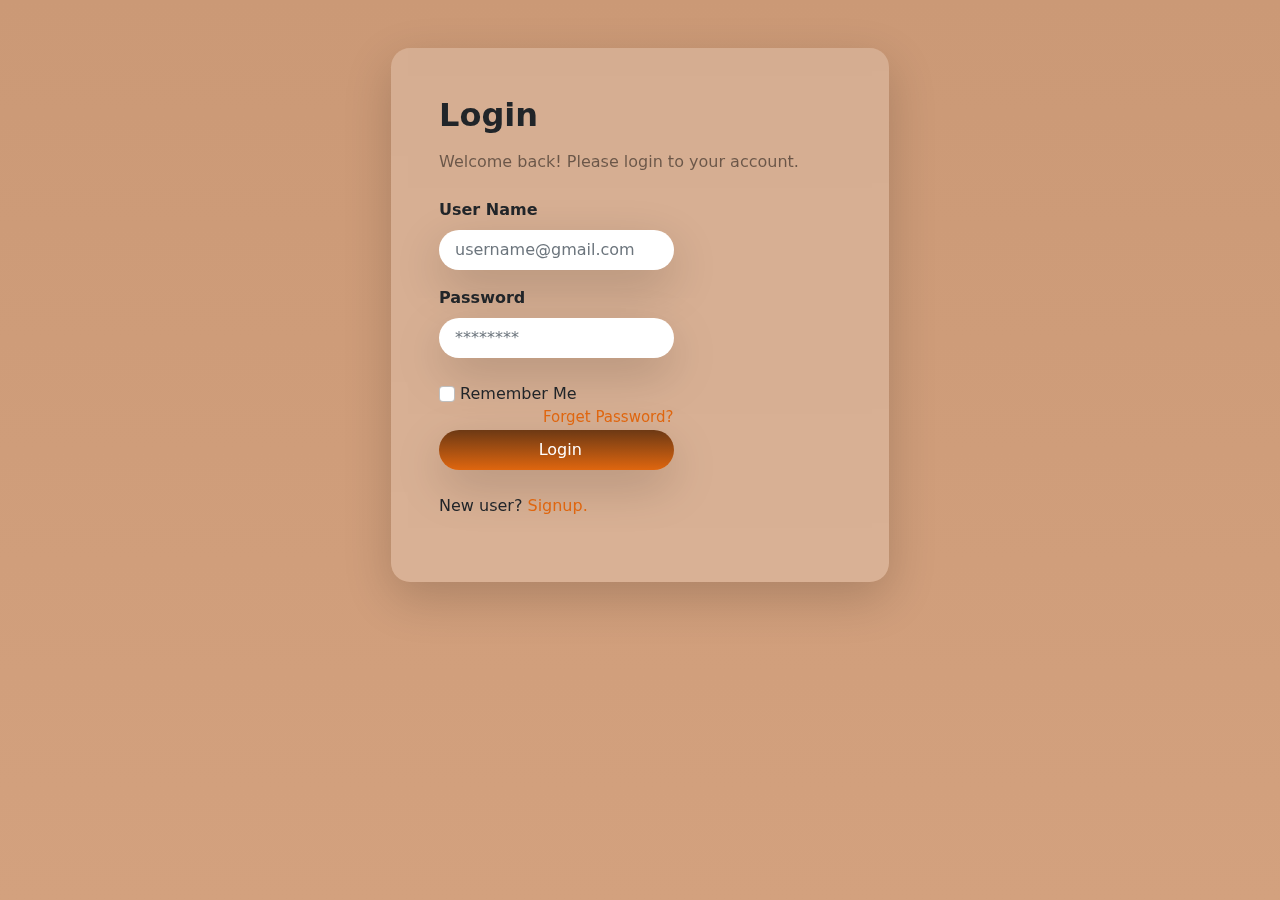
<file: login.html>
<!DOCTYPE html>
<html lang="en">
<head>
    <meta charset="UTF-8">
    <meta http-equiv="X-UA-Compatible" content="IE=edge">
    <meta name="viewport" content="width=device-width, initial-scale=1.0">
    <title>Login</title>
    <link rel="stylesheet" href="vendor/bootstrap/css/bootstrap.min.css">
    <link rel="stylesheet" href="assets/style.css">
</head>
<body class="login-body">
    <div class="container">
        <div class="row p-5">
            <div class="col-12 col-md-6 m-auto">
                <div class="login-content shadow-lg p-5">
                    <div class="login-title">
                        <h2 class="fw-bold mb-3">Login</h2>
                        <p class="text-black-50">Welcome back! Please login to your account.</p>
                    </div>
                    <div class="login-form mt-4">
                        <form action="">
                            <div class="col-10 col-md-7">
                                <div class="form-group mb-3">
                                    <label for="" class="form-label fw-bold">User Name</label>
                                    <input type="text" name="uname" class="form-control shadow-lg border-0 rounded-pill p-2 ps-3 shadow-lg border-0 rounded-pill p-2 ps-3" placeholder="username@gmail.com">
                                </div>                                 
                            </div>
                            <div class="col-10 col-md-7">
                                <div class="form-group mb-3">
                                    <label for="" class="form-label fw-bold">Password</label>
                                    <input type="password" name="" id="" class="form-control shadow-lg border-0 rounded-pill p-2 ps-3" placeholder="********">
                                </div>
                            </div>
                            <div class="col-12 col-md-7 mt-4">
                                <div class="form-check-inline">
                                    <input type="checkbox" name="" id="" class="form-check-input">
                                    <label for="" class="form-check-label">Remember Me</label>
                                </div>
                                <label for="" class="login-forget float-end"><a href="" class="anone">Forget Password?</a></label>
                            </div>
                            <div class="text-center col-12 col-md-7 mt-4">
                                <button type="submit" class="login-btn form-control shadow-lg border-0 rounded-pill p-2 ps-3">Login</button>
                            </div>
                            <div class="col-12 col-md-7 mt-4">
                                <p>New user? <a href="register.html" class="anone"> Signup.</a></p>
                            </div>
                        </form>
                    </div>
                </div>
            </div>
        </div>
    </div>
</body>
</html>
</file>
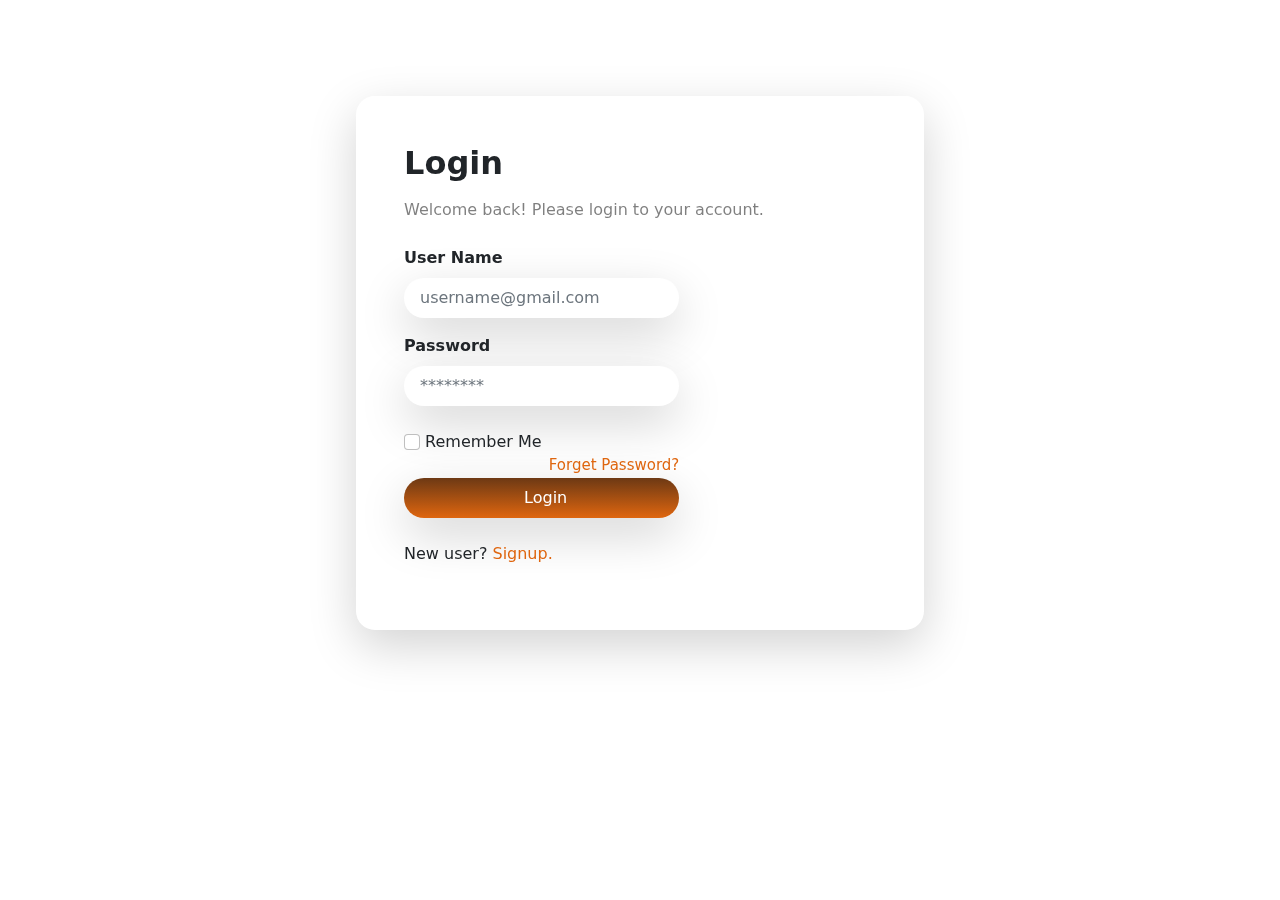
<file: logout.html>
<!DOCTYPE html>
<html lang="en">
<head>
    <meta charset="UTF-8">
    <meta http-equiv="X-UA-Compatible" content="IE=edge">
    <meta name="viewport" content="width=device-width, initial-scale=1.0">
    <title>Document</title>
    <link rel="stylesheet" href="vendor/bootstrap/css/bootstrap.min.css">
    <link rel="stylesheet" href="vendor/remi/fonts/remixicon.css">
    <link rel="stylesheet" href="vendor/slick/slick.css">
    <link rel="stylesheet" href="vendor/slick/slick-theme.css">
    <link rel="stylesheet" href="assets/style.css">
</head>
<body>
  <div class="container-fluid">
    <div class="row mt-5">
        <div class="container">
            <div class="row p-5">
                <div class="col-12 col-md-6 m-auto">
                    <div class="login-content shadow-lg p-5">
                        <div class="login-title">
                            <h2 class="fw-bold mb-3">Login</h2>
                            <p class="text-black-50">Welcome back! Please login to your account.</p>
                        </div>
                        <div class="login-form mt-4">
                            <form action="">
                                <div class="col-10 col-md-7">
                                    <div class="form-group mb-3">
                                        <label for="" class="form-label fw-bold">User Name</label>
                                        <input type="text" name="uname" class="form-control shadow-lg border-0 rounded-pill p-2 ps-3 shadow-lg border-0 rounded-pill p-2 ps-3" placeholder="username@gmail.com">
                                    </div>                                 
                                </div>
                                <div class="col-10 col-md-7">
                                    <div class="form-group mb-3">
                                        <label for="" class="form-label fw-bold">Password</label>
                                        <input type="password" name="" id="" class="form-control shadow-lg border-0 rounded-pill p-2 ps-3" placeholder="********">
                                    </div>
                                </div>
                                <div class="col-12 col-md-7 mt-4">
                                    <div class="form-check-inline">
                                        <input type="checkbox" name="" id="" class="form-check-input">
                                        <label for="" class="form-check-label">Remember Me</label>
                                    </div>
                                    <label for="" class="login-forget float-end"><a href="" class="anone">Forget Password?</a></label>
                                </div>
                                <div class="text-center col-12 col-md-7 mt-4">
                                    <button type="submit" class="login-btn form-control shadow-lg border-0 rounded-pill p-2 ps-3">Login</button>
                                </div>
                                <div class="col-12 col-md-7 mt-4">
                                    <p>New user? <a href="register.html" class="anone"> Signup.</a></p>
                                </div>
                            </form>
                        </div>
                    </div>
                </div>
            </div>
        </div>
    </div>
    </div>
  </div>
  </body>
<script src="vendor/bootstrap/css/bootstrap.min.css"></script>
<script src="vendor/jQuery/jquery.min.js"></script>
<script src="vendor/slick/slick.min.js"></script>
<script src="assets/app.js"></script>
</html>
</file>
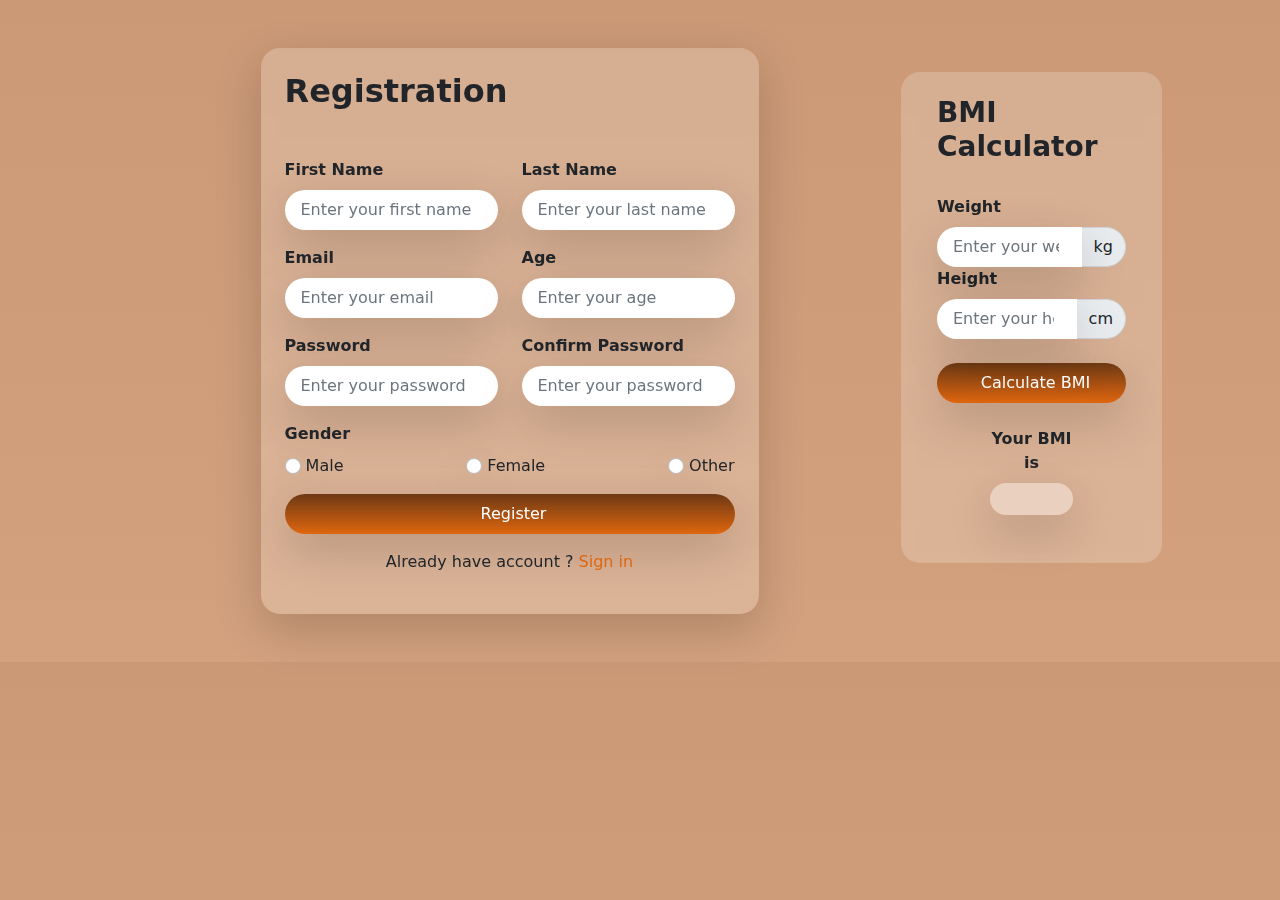
<file: register.html>
<!DOCTYPE html>
<html lang="en">
<head>
    <meta charset="UTF-8">
    <meta http-equiv="X-UA-Compatible" content="IE=edge">
    <meta name="viewport" content="width=device-width, initial-scale=1.0">
    <title>Registration</title>
    <link rel="stylesheet" href="vendor/bootstrap/css/bootstrap.min.css">
    <link rel="stylesheet" href="assets/style.css">
</head>
<body class="reg-body">
    <div class="container">
        <div class="row p-5">       
            <div class="col-12 col-md-6 m-auto">
                <div class="reg-content shadow-lg p-4">
                    <div class="reg-title mb-5">
                        <div class="h2 fw-bold">Registration</div>
                    </div>
                    <div class="reg-form">
                        <form action="">
                            <div class="row">
                                <div class="col-12 col-md-6">
                                    <div class="form-group mb-3">
                                        <label for="" class="form-label fw-bold">First Name</label>
                                        <input type="text" name="fname" class="form-control shadow-lg border-0 rounded-pill p-2 ps-3 shadow-lg border-0 rounded-pill p-2 ps-3" placeholder="Enter your first name">
                                    </div>                                 
                                </div>
                                <div class="col-12 col-md-6">
                                    <div class="form-group mb-3">
                                        <label for="" class="form-label fw-bold">Last Name</label>
                                        <input type="text" name="lname" class="form-control shadow-lg border-0 rounded-pill p-2 ps-3 shadow-lg border-0 rounded-pill p-2 ps-3" placeholder="Enter your last name">
                                    </div>                                 
                                </div>
                                
                            </div>
                            <div class="row">
                                <div class="col-12 col-md-6">
                                    <div class="form-group mb-3">
                                        <label for="" class="form-label fw-bold">Email</label>
                                        <input type="email" name="uemail" class="form-control shadow-lg border-0 rounded-pill p-2 ps-3" placeholder="Enter your email">
                                    </div>
                                </div>
                                <div class="col-12 col-md-6">
                                    <div class="form-group mb-3">
                                        <label for="" class="form-label fw-bold">Age</label>
                                        <input type="number" name="uage" class="form-control shadow-lg border-0 rounded-pill p-2 ps-3" min="10" placeholder="Enter your age">
                                    </div>
                                </div>                              
                            </div>
                            <div class="row">
                                <div class="col-12 col-md-6">
                                    <div class="form-group mb-3">
                                        <label for="" class="form-label fw-bold">Password</label>
                                        <input type="password" name="" id="" class="form-control shadow-lg border-0 rounded-pill p-2 ps-3" placeholder="Enter your password">
                                    </div>
                                </div>
                                <div class="col-12 col-md-6">
                                    <div class="form-group mb-3">
                                        <label for="" class="form-label fw-bold">Confirm Password</label>
                                        <input type="password" name="" id="" class="form-control shadow-lg border-0 rounded-pill p-2 ps-3" placeholder="Enter your password">
                                    </div>
                                </div>
                            </div>
                           
                             <div class="row">      
                            <div class="form-group mb-3">
                                <label for="" class="form-label fw-bold">Gender</label>
                                <div class="form-group d-flex justify-content-between">
                                    <div class="form-check-inline">
                                        <input type="radio" name="male" class="shadow-lg form-check-input" id="male">
                                        <label for="male" class="form-check-label">Male</label>
                                    </div>
                                    <div class="form-check-inline">
                                        <input type="radio" name="male" class="shadow-lg form-check-input" id="female">
                                        <label for="female" class="form-check-label">Female</label>
                                    </div>
                                    <div class="form-check-inpute">
                                        <input type="radio" name="male" class="shadow-lg form-check-input" id="other">
                                        <label for="other" class="form-check-label">Other</label>
                                    </div>
                                </div>
                            </div>
                            <div class="text-center">
                                <button type="submit" class="reg-btn form-control shadow-lg border-0 rounded-pill p-2 ps-3">Register</button>
                            </div>
                            <div class="mt-3 text-center">
                                <p>Already have account ? <a href="login.html" class="anone"> Sign in</a></p>
                            </div>
                        </form>
                    </div>
                </div>
                </div>
            </div>
            <div class="col-12 col-md-3 mt-4">
                <div class="row mb-3 bmi p-4">
                    <div class="reg-title mb-4">
                        <div class="h3 fw-bold">BMI Calculator</div>
                    </div>
                    <div class="col-12">
                        <div class="form-group">
                            <label for="" class="form-label fw-bold">Weight</label>
                           <div class="input-group">
                            <input type="number" placeholder="Enter your weight" min="20" value="" class="form-control weight text-center shadow-lg border-0 left-rounded p-2 ps-3">
                            <span class="input-group-text right-rounded">kg</span>
                           </div>
                        </div>
                    </div>
                    <div class="col-12">
                        <div class="form-group">
                            <label for="" class="form-label fw-bold">Height</label>
                            <div class="input-group">
                                <input type="number" placeholder="Enter your height" min="20" value="" class="form-control height text-center shadow-lg border-0 left-rounded p-2 ps-3">
                                <span class="input-group-text right-rounded">cm</span>
                            </div>
                        </div>
                    </div>

                    <div class="col-12 mt-4">
                        <div class="form-group">
                            <div class="text-center">
                                <button type="submit" class="calculate form-control shadow-lg border-0 rounded-pill p-2 ps-3">Calculate BMI</button>
                            </div>
                        </div>
                    </div>
                    <div class="col-6 mx-auto mt-4">
                        <div class="form-group text-center">
                            <label for="" class="form-label fw-bold">Your BMI is</label>
                            <h3 type="text" class=" result shadow-lg border-0 rounded-pill p-3 "></h3>
                        </div>
                    </div>
                    <p class="comment fs-3 ms-2"></p>
            </div>
    </div>
</body>
<script src="vendor/jQuery/jquery.min.js"></script>
<script src="vendor/bootstrap/js/bootstrap.min.js"></script>
<!-- <script src="assets/app.js"></script> -->
<script>

    // $(".bmi").delegate("input","keyup change",function(){
    //     let weight = $(this).parentsUntil(".bmi").find(".weight").val();
    //     let height = $(this).parentsUntil(".bmi").find(".height").val();
    //     if(weight>20){
    //         $(".result").html("normal weight")
    //     }

    // })

    $(".calculate").click(function(){
        let weight = $(".weight").val();
        let height = $(".height").val();

        if (height == "" || weight == "") {
            alert("Please fill out the input fields!");
            return;
         }

         height = height/100;
         let BMI = weight/(height*height);
         BMI = BMI.toFixed(2);
         $(".result").html(BMI);

         let status = "";

        if (BMI < 18.5) {
            status = "Underweight";
        }
        if (BMI >= 18.5 && BMI < 25) {
            status = "Healthy";
        }
        if (BMI >= 25 && BMI < 30) {
            status = "Overweight";
        }
        if (BMI >= 30) {
            status = "Obese";
        }
        $(".comment").html(`You are <span id="comment">${status}</span>`);
    })
</script>
</html>
</file>
<file: vendor/feather-icons-web/demo.css>
body {
  padding: 0;
  margin: 0;
  font-family: sans-serif;
  font-size: 1em;
  line-height: 1.5;
  color: #555;
  background: #fff;
}
h1 {
  font-size: 1.5em;
  font-weight: normal;
}
small {
  font-size: .66666667em;
}
a {
  color: #e74c3c;
  text-decoration: none;
}
a:hover, a:focus {
  box-shadow: 0 1px #e74c3c;
}
.bshadow0, input {
  box-shadow: inset 0 -2px #e7e7e7;
}
input:hover {
  box-shadow: inset 0 -2px #ccc;
}
input, fieldset {
  font-family: sans-serif;
  font-size: 1em;
  margin: 0;
  padding: 0;
  border: 0;
}
input {
  color: inherit;
  line-height: 1.5;
  height: 1.5em;
  padding: .25em 0;
}
input:focus {
  outline: none;
  box-shadow: inset 0 -2px #449fdb;
}
.glyph {
  font-size: 16px;
  width: 15em;
  padding-bottom: 1em;
  margin-right: 4em;
  margin-bottom: 1em;
  float: left;
  overflow: hidden;
}
.liga {
  width: 80%;
  width: calc(100% - 2.5em);
}
.talign-right {
  text-align: right;
}
.talign-center {
  text-align: center;
}
.bgc1 {
  background: #f1f1f1;
}
.fgc1 {
  color: #999;
}
.fgc0 {
  color: #000;
}
p {
  margin-top: 1em;
  margin-bottom: 1em;
}
.mvm {
  margin-top: .75em;
  margin-bottom: .75em;
}
.mtn {
  margin-top: 0;
}
.mtl, .mal {
  margin-top: 1.5em;
}
.mbl, .mal {
  margin-bottom: 1.5em;
}
.mal, .mhl {
  margin-left: 1.5em;
  margin-right: 1.5em;
}
.mhmm {
  margin-left: 1em;
  margin-right: 1em;
}
.mls {
  margin-left: .25em;
}
.ptl {
  padding-top: 1.5em;
}
.pbs, .pvs {
  padding-bottom: .25em;
}
.pvs, .pts {
  padding-top: .25em;
}
.unit {
  float: left;
}
.unitRight {
  float: right;
}
.size1of2 {
  width: 50%;
}
.size1of1 {
  width: 100%;
}
.clearfix:before, .clearfix:after {
  content: " ";
  display: table;
}
.clearfix:after {
  clear: both;
}
.hidden-true {
  display: none;
}
.textbox0 {
  width: 3em;
  background: #f1f1f1;
  padding: .25em .5em;
  line-height: 1.5;
  height: 1.5em;
}
#testDrive {
  display: block;
  padding-top: 24px;
  line-height: 1.5;
}
.fs0 {
  font-size: 16px;
}
.fs1 {
  font-size: 24px;
}
</file>
<file: vendor/feather-icons-web/feather.css>
@font-face {
	font-family: 'Feather';
	src:
	url('fonts/Feather.ttf?sdxovp') format('truetype'),
	url('fonts/Feather.woff?sdxovp') format('woff'),
	url('fonts/Feather.svg?sdxovp#Feather') format('svg');
	font-weight: normal;
	font-style: normal;
}
[class^="feather-"], [class*=" feather-"] {
	font-family: 'feather' !important;
	speak: none;
	font-style: normal;
	font-weight: normal;
	font-variant: normal;
	text-transform: none;
	line-height: 1;
	-webkit-font-smoothing: antialiased;
	-moz-osx-font-smoothing: grayscale;
}

.feather-activity:before {
	content: "\e900";
}
.feather-airplay:before {
	content: "\e901";
}
.feather-alert-circle:before {
	content: "\e902";
}
.feather-alert-octagon:before {
	content: "\e903";
}
.feather-alert-triangle:before {
	content: "\e904";
}
.feather-align-center:before {
	content: "\e905";
}
.feather-align-justify:before {
	content: "\e906";
}
.feather-align-left:before {
	content: "\e907";
}
.feather-align-right:before {
	content: "\e908";
}
.feather-anchor:before {
	content: "\e909";
}
.feather-aperture:before {
	content: "\e90a";
}
.feather-archive:before {
	content: "\e90b";
}
.feather-arrow-down:before {
	content: "\e90c";
}
.feather-arrow-down-circle:before {
	content: "\e90d";
}
.feather-arrow-down-left:before {
	content: "\e90e";
}
.feather-arrow-down-right:before {
	content: "\e90f";
}
.feather-arrow-left:before {
	content: "\e910";
}
.feather-arrow-left-circle:before {
	content: "\e911";
}
.feather-arrow-right:before {
	content: "\e912";
}
.feather-arrow-right-circle:before {
	content: "\e913";
}
.feather-arrow-up:before {
	content: "\e914";
}
.feather-arrow-up-circle:before {
	content: "\e915";
}
.feather-arrow-up-left:before {
	content: "\e916";
}
.feather-arrow-up-right:before {
	content: "\e917";
}
.feather-at-sign:before {
	content: "\e918";
}
.feather-award:before {
	content: "\e919";
}
.feather-bar-chart:before {
	content: "\e91a";
}
.feather-bar-chart-2:before {
	content: "\e91b";
}
.feather-battery:before {
	content: "\e91c";
}
.feather-battery-charging:before {
	content: "\e91d";
}
.feather-bell:before {
	content: "\e91e";
}
.feather-bell-off:before {
	content: "\e91f";
}
.feather-bluetooth:before {
	content: "\e920";
}
.feather-bold:before {
	content: "\e921";
}
.feather-book:before {
	content: "\e922";
}
.feather-book-open:before {
	content: "\e923";
}
.feather-bookmark:before {
	content: "\e924";
}
.feather-box:before {
	content: "\e925";
}
.feather-briefcase:before {
	content: "\e926";
}
.feather-calendar:before {
	content: "\e927";
}
.feather-camera:before {
	content: "\e928";
}
.feather-camera-off:before {
	content: "\e929";
}
.feather-cast:before {
	content: "\e92a";
}
.feather-check:before {
	content: "\e92b";
}
.feather-check-circle:before {
	content: "\e92c";
}
.feather-check-square:before {
	content: "\e92d";
}
.feather-chevron-down:before {
	content: "\e92e";
}
.feather-chevron-left:before {
	content: "\e92f";
}
.feather-chevron-right:before {
	content: "\e930";
}
.feather-chevron-up:before {
	content: "\e931";
}
.feather-chevrons-down:before {
	content: "\e932";
}
.feather-chevrons-left:before {
	content: "\e933";
}
.feather-chevrons-right:before {
	content: "\e934";
}
.feather-chevrons-up:before {
	content: "\e935";
}
.feather-chrome:before {
	content: "\e936";
}
.feather-circle:before {
	content: "\e937";
}
.feather-clipboard:before {
	content: "\e938";
}
.feather-clock:before {
	content: "\e939";
}
.feather-cloud:before {
	content: "\e93a";
}
.feather-cloud-drizzle:before {
	content: "\e93b";
}
.feather-cloud-lightning:before {
	content: "\e93c";
}
.feather-cloud-off:before {
	content: "\e93d";
}
.feather-cloud-rain:before {
	content: "\e93e";
}
.feather-cloud-snow:before {
	content: "\e93f";
}
.feather-code:before {
	content: "\e940";
}
.feather-codepen:before {
	content: "\e941";
}
.feather-command:before {
	content: "\e942";
}
.feather-compass:before {
	content: "\e943";
}
.feather-copy:before {
	content: "\e944";
}
.feather-corner-down-left:before {
	content: "\e945";
}
.feather-corner-down-right:before {
	content: "\e946";
}
.feather-corner-left-down:before {
	content: "\e947";
}
.feather-corner-left-up:before {
	content: "\e948";
}
.feather-corner-right-down:before {
	content: "\e949";
}
.feather-corner-right-up:before {
	content: "\e94a";
}
.feather-corner-up-left:before {
	content: "\e94b";
}
.feather-corner-up-right:before {
	content: "\e94c";
}
.feather-cpu:before {
	content: "\e94d";
}
.feather-credit-card:before {
	content: "\e94e";
}
.feather-crop:before {
	content: "\e94f";
}
.feather-crosshair:before {
	content: "\e950";
}
.feather-database:before {
	content: "\e951";
}
.feather-delete:before {
	content: "\e952";
}
.feather-disc:before {
	content: "\e953";
}
.feather-dollar-sign:before {
	content: "\e954";
}
.feather-download:before {
	content: "\e955";
}
.feather-download-cloud:before {
	content: "\e956";
}
.feather-droplet:before {
	content: "\e957";
}
.feather-edit:before {
	content: "\e958";
}
.feather-edit-2:before {
	content: "\e959";
}
.feather-edit-3:before {
	content: "\e95a";
}
.feather-external-link:before {
	content: "\e95b";
}
.feather-eye:before {
	content: "\e95c";
}
.feather-eye-off:before {
	content: "\e95d";
}
.feather-facebook:before {
	content: "\e95e";
}
.feather-fast-forward:before {
	content: "\e95f";
}
.feather-feather:before {
	content: "\e960";
}
.feather-file:before {
	content: "\e961";
}
.feather-file-minus:before {
	content: "\e962";
}
.feather-file-plus:before {
	content: "\e963";
}
.feather-file-text:before {
	content: "\e964";
}
.feather-film:before {
	content: "\e965";
}
.feather-filter:before {
	content: "\e966";
}
.feather-flag:before {
	content: "\e967";
}
.feather-folder:before {
	content: "\e968";
}
.feather-folder-minus:before {
	content: "\e969";
}
.feather-folder-plus:before {
	content: "\e96a";
}
.feather-gift:before {
	content: "\e96b";
}
.feather-git-branch:before {
	content: "\e96c";
}
.feather-git-commit:before {
	content: "\e96d";
}
.feather-git-merge:before {
	content: "\e96e";
}
.feather-git-pull-request:before {
	content: "\e96f";
}
.feather-github:before {
	content: "\e970";
}
.feather-gitlab:before {
	content: "\e971";
}
.feather-globe:before {
	content: "\e972";
}
.feather-grid:before {
	content: "\e973";
}
.feather-hard-drive:before {
	content: "\e974";
}
.feather-hash:before {
	content: "\e975";
}
.feather-headphones:before {
	content: "\e976";
}
.feather-heart:before {
	content: "\e977";
}
.feather-help-circle:before {
	content: "\e978";
}
.feather-home:before {
	content: "\e979";
}
.feather-image:before {
	content: "\e97a";
}
.feather-inbox:before {
	content: "\e97b";
}
.feather-info:before {
	content: "\e97c";
}
.feather-instagram:before {
	content: "\e97d";
}
.feather-italic:before {
	content: "\e97e";
}
.feather-layers:before {
	content: "\e97f";
}
.feather-layout:before {
	content: "\e980";
}
.feather-life-buoy:before {
	content: "\e981";
}
.feather-link:before {
	content: "\e982";
}
.feather-link-2:before {
	content: "\e983";
}
.feather-linkedin:before {
	content: "\e984";
}
.feather-list:before {
	content: "\e985";
}
.feather-loader:before {
	content: "\e986";
}
.feather-lock:before {
	content: "\e987";
}
.feather-log-in:before {
	content: "\e988";
}
.feather-log-out:before {
	content: "\e989";
}
.feather-mail:before {
	content: "\e98a";
}
.feather-map:before {
	content: "\e98b";
}
.feather-map-pin:before {
	content: "\e98c";
}
.feather-maximize:before {
	content: "\e98d";
}
.feather-maximize-2:before {
	content: "\e98e";
}
.feather-menu:before {
	content: "\e98f";
}
.feather-message-circle:before {
	content: "\e990";
}
.feather-message-square:before {
	content: "\e991";
}
.feather-mic:before {
	content: "\e992";
}
.feather-mic-off:before {
	content: "\e993";
}
.feather-minimize:before {
	content: "\e994";
}
.feather-minimize-2:before {
	content: "\e995";
}
.feather-minus:before {
	content: "\e996";
}
.feather-minus-circle:before {
	content: "\e997";
}
.feather-minus-square:before {
	content: "\e998";
}
.feather-monitor:before {
	content: "\e999";
}
.feather-moon:before {
	content: "\e99a";
}
.feather-more-horizontal:before {
	content: "\e99b";
}
.feather-more-vertical:before {
	content: "\e99c";
}
.feather-move:before {
	content: "\e99d";
}
.feather-music:before {
	content: "\e99e";
}
.feather-navigation:before {
	content: "\e99f";
}
.feather-navigation-2:before {
	content: "\e9a0";
}
.feather-octagon:before {
	content: "\e9a1";
}
.feather-package:before {
	content: "\e9a2";
}
.feather-paperclip:before {
	content: "\e9a3";
}
.feather-pause:before {
	content: "\e9a4";
}
.feather-pause-circle:before {
	content: "\e9a5";
}
.feather-percent:before {
	content: "\e9a6";
}
.feather-phone:before {
	content: "\e9a7";
}
.feather-phone-call:before {
	content: "\e9a8";
}
.feather-phone-forwarded:before {
	content: "\e9a9";
}
.feather-phone-incoming:before {
	content: "\e9aa";
}
.feather-phone-missed:before {
	content: "\e9ab";
}
.feather-phone-off:before {
	content: "\e9ac";
}
.feather-phone-outgoing:before {
	content: "\e9ad";
}
.feather-pie-chart:before {
	content: "\e9ae";
}
.feather-play:before {
	content: "\e9af";
}
.feather-play-circle:before {
	content: "\e9b0";
}
.feather-plus:before {
	content: "\e9b1";
}
.feather-plus-circle:before {
	content: "\e9b2";
}
.feather-plus-square:before {
	content: "\e9b3";
}
.feather-pocket:before {
	content: "\e9b4";
}
.feather-power:before {
	content: "\e9b5";
}
.feather-printer:before {
	content: "\e9b6";
}
.feather-radio:before {
	content: "\e9b7";
}
.feather-refresh-ccw:before {
	content: "\e9b8";
}
.feather-refresh-cw:before {
	content: "\e9b9";
}
.feather-repeat:before {
	content: "\e9ba";
}
.feather-rewind:before {
	content: "\e9bb";
}
.feather-rotate-ccw:before {
	content: "\e9bc";
}
.feather-rotate-cw:before {
	content: "\e9bd";
}
.feather-rss:before {
	content: "\e9be";
}
.feather-save:before {
	content: "\e9bf";
}
.feather-scissors:before {
	content: "\e9c0";
}
.feather-search:before {
	content: "\e9c1";
}
.feather-send:before {
	content: "\e9c2";
}
.feather-server:before {
	content: "\e9c3";
}
.feather-settings:before {
	content: "\e9c4";
}
.feather-share:before {
	content: "\e9c5";
}
.feather-share-2:before {
	content: "\e9c6";
}
.feather-shield:before {
	content: "\e9c7";
}
.feather-shield-off:before {
	content: "\e9c8";
}
.feather-shopping-bag:before {
	content: "\e9c9";
}
.feather-shopping-cart:before {
	content: "\e9ca";
}
.feather-shuffle:before {
	content: "\e9cb";
}
.feather-sidebar:before {
	content: "\e9cc";
}
.feather-skip-back:before {
	content: "\e9cd";
}
.feather-skip-forward:before {
	content: "\e9ce";
}
.feather-slack:before {
	content: "\e9cf";
}
.feather-slash:before {
	content: "\e9d0";
}
.feather-sliders:before {
	content: "\e9d1";
}
.feather-smartphone:before {
	content: "\e9d2";
}
.feather-speaker:before {
	content: "\e9d3";
}
.feather-square:before {
	content: "\e9d4";
}
.feather-star:before {
	content: "\e9d5";
}
.feather-stop-circle:before {
	content: "\e9d6";
}
.feather-sun:before {
	content: "\e9d7";
}
.feather-sunrise:before {
	content: "\e9d8";
}
.feather-sunset:before {
	content: "\e9d9";
}
.feather-tablet:before {
	content: "\e9da";
}
.feather-tag:before {
	content: "\e9db";
}
.feather-target:before {
	content: "\e9dc";
}
.feather-terminal:before {
	content: "\e9dd";
}
.feather-thermometer:before {
	content: "\e9de";
}
.feather-thumbs-down:before {
	content: "\e9df";
}
.feather-thumbs-up:before {
	content: "\e9e0";
}
.feather-toggle-left:before {
	content: "\e9e1";
}
.feather-toggle-right:before {
	content: "\e9e2";
}
.feather-trash:before {
	content: "\e9e3";
}
.feather-trash-2:before {
	content: "\e9e4";
}
.feather-trending-down:before {
	content: "\e9e5";
}
.feather-trending-up:before {
	content: "\e9e6";
}
.feather-triangle:before {
	content: "\e9e7";
}
.feather-truck:before {
	content: "\e9e8";
}
.feather-tv:before {
	content: "\e9e9";
}
.feather-twitter:before {
	content: "\e9ea";
}
.feather-type:before {
	content: "\e9eb";
}
.feather-umbrella:before {
	content: "\e9ec";
}
.feather-underline:before {
	content: "\e9ed";
}
.feather-unlock:before {
	content: "\e9ee";
}
.feather-upload:before {
	content: "\e9ef";
}
.feather-upload-cloud:before {
	content: "\e9f0";
}
.feather-user:before {
	content: "\e9f1";
}
.feather-user-check:before {
	content: "\e9f2";
}
.feather-user-minus:before {
	content: "\e9f3";
}
.feather-user-plus:before {
	content: "\e9f4";
}
.feather-user-x:before {
	content: "\e9f5";
}
.feather-users:before {
	content: "\e9f6";
}
.feather-video:before {
	content: "\e9f7";
}
.feather-video-off:before {
	content: "\e9f8";
}
.feather-voicemail:before {
	content: "\e9f9";
}
.feather-volume:before {
	content: "\e9fa";
}
.feather-volume-1:before {
	content: "\e9fb";
}
.feather-volume-2:before {
	content: "\e9fc";
}
.feather-volume-x:before {
	content: "\e9fd";
}
.feather-watch:before {
	content: "\e9fe";
}
.feather-wifi:before {
	content: "\e9ff";
}
.feather-wifi-off:before {
	content: "\ea00";
}
.feather-wind:before {
	content: "\ea01";
}
.feather-x:before {
	content: "\ea02";
}
.feather-x-circle:before {
	content: "\ea03";
}
.feather-x-square:before {
	content: "\ea04";
}
.feather-youtube:before {
	content: "\ea05";
}
.feather-zap:before {
	content: "\ea06";
}
.feather-zap-off:before {
	content: "\ea07";
}
.feather-zoom-in:before {
	content: "\ea08";
}
.feather-zoom-out:before {
	content: "\ea09";
}
</file>
<file: assets/style.css>
*{
    margin: 0%;
    padding: 0%;
    box-sizing: border-box;
}
section{
  height: 100%;
}
ul{
  list-style: none;
}
.pointer{
  cursor: pointer;
}
/* scroll */
.scroll-up{
  position: fixed;
  display: inline-flex;
  right: 1rem;
  bottom: -30%;
  padding: .5rem;
  border-radius: .25rem;
  opacity: .8;
  transition: .2s;
  background-color: #ac5618;
}
.scroll-icon{
  font-size: 1rem;
  color: #fff;
}
.scroll-up:hover .scroll-icon{
  transform: translateY(-.5rem);
}
.show-scroll{
  bottom: 5rem;
}
::-webkit-scrollbar{
  width: .7rem;
  background-color: #060c09;
}
::-webkit-scrollbar-thumb{
  background: #d3a17e;
  border-radius: .5rem;
}

/* nav */
.site-logo {
    width: 150px;
  }
  
  .site-nav {
    position: absolute;
    top: 0;
    z-index: 50;
  }
  .site-bg{
    background-color: #d3a17e;
  }
  .nav-link {
    padding: 0.5rem 1.3rem !important;
    color: #ac5618 !important;
  }
  .nav-link.current-section {
    border-bottom: 2px solid white;
    color: white !important;
    border-radius: 0.5em;
    padding: 0.5rem 1.3rem !important;
  }
  .site-nav-scroll .nav-link.current-section {
    border-bottom: 2px solid #ac5618;
    border-radius: 0.5em;
    padding: 0.5rem 1.3rem !important;
  }
  .navbar-brand{
    color: #ac5618 !important;
  }
  .menu-icon {
    color: #ac5618!important;
  }
  
  .site-nav-scroll {
    position: fixed;
    background-color: #fffffff8;
    box-shadow: 0 0 5px #00000020;
    animation: toShow 1s linear;
  }
  
  @keyframes toShow {
    from {
      transform: translateY(-200px);
    }
    to {
      transform: translateY(0);
    }
  }
  
  .site-nav-scroll .nav-link {
    color: #ac5618 !important;
  }
  
.navbar-toggler{
  border: 0 !important;
}
.navbar-toggler:focus{
  outline: 0 !important;
  box-shadow: none !important;
}
.profile{
  width:30px;
  height: 30px;
  border-radius: 50%;
}
/* home */

.home{
  margin-top: -40px;
  background-color: #d3a17e88;
}
.home-left{
  width: 400px;
}
.home-left h3{
  font-size: 50px;
  font-weight: 700 !important;
  margin-top: -70px;
  background: -webkit-linear-gradient(#000,#df660f,#fff,#df660f,#fff,#df660f);
  -webkit-background-clip: text;
  -webkit-text-fill-color: transparent;
}
.home-left p{
  color: #cb9976;
}
.home-right{
  width: 300px; 
}
.home-right img{
  width: 100%;
  border-bottom-left-radius: 6rem;
}


/* collections */
.collection{
  margin-bottom: 200px;
}
.collection li{
  cursor: pointer;
}
.coll-tab-item.active{
  position: relative;
}
.coll-tab-item.active::after{
  content:'';
  position: absolute;
  bottom: -.5rem;
  left: 0;
  width: 100%;
  height: 2px;
  background-color: black;
}


.coll-tab-content{
  display: none;
}
.coll-tab-content.active{
  display: flex;
}
.coll-tab-content .p-md-5{
  padding: 60px !important;
}

.coll-img{
  /* width: 200px;*/
  height: 300px;
}
/* .coll-img::after{
  content: "";
  position: absolute;
  right: 0px;
  width: 50px;
  height: 50%;
  background-color: blue;
} */
.coll-img img{
  width: 100%;
  height: 100%;
}
.coll-price{
  position: absolute;
  width: 30px;
  height: 100px;
  top: 10px;
  right: 0;
  background-color:transparent;
  color: white;
}
.coll-price i:hover,.coll-price i:focus{
  color: #ac5618;
}
.coll-price i{
  cursor: pointer;
}
.coll-footer{
  align-self: center;
  width: 80%;
  margin-top: -50px;
  background-color: white;
  padding: 10px;
}
.coll-icon{
  font-size: 30px;
}
.btn-outline-danger{
  color: #df660f !important;
  border-color: #df660f !important;
}
.btn-outline-danger:hover {
  color: #fff !important;
  background-color: #df660f !important;
  border-color: #df660f !important;
}
/* best fashion */
.best-fashion{
  /* height: 100vh; */
  margin-bottom: 220px;
}
.best-left{
  width: 300px;
  margin-right: -50px;
}
.best-left img{
  height: 300px;
  width: 100%;
  border-top-left-radius: 6rem;
}
.best-right{
  width: 400px;
  margin-left: -300px;
}
.best-right h3{
  margin-top: -50px;
}
.best-found{
  position: absolute !important;
  /* width: 100%; */
  left: 450px;
}
.best-justify{
  text-align: justify;
}

/* popular product */
.popular{
  background-color: #4b240998;
  /* height: 100vh; */
}
.popular .row{
  padding-top: 100px;
}
.popular-text{
  padding-top: 150px !important;
}
.popular-img{
  height: 300px;
}
.popular-img img{
  width: 100%;
  height: 100%;
}
/* trending */
.trending{
  margin-top: 9rem !important;
}
.slick-prev::before,
.slick-next::before{
  color: #ac5618 !important;
}
/* collection img */

.collection-img{
  /* position: absolute; */
  width: 100%;
  height: 150px;
}
.collection-img img{
  /* width: 100%;
  height: 100%; */
  object-fit: cover;
}
/* footer */
.footer{
  padding: 45px;
  background-color: #cb9976;
  transition: .3s;
}
.footer li{
  cursor: pointer;
}
/* details */
.to-detail{
  margin-top: -150px !important;
  margin-bottom: 50px !important;
}
.detail-icon{
  transition: .3s;
  color: #df660f;
  cursor: pointer;
}
.detail-icon:hover i{
  transform: translateX(10px);
}
.detail-img{
  width: auto;
  height: 250px;
  margin-top: 50%;
  display: flex;
  justify-content: center;
}
.detail-img img{
  width: 100%;
  height: 100%;
}
.detail-part-img{
  margin-top: 200px !important;
}
.detail-text{
  margin-top: 20%;
}
.hr{
  height: 2px;
  width: 75%;
  margin: auto;
  background-color: rgba(0, 0, 0, 0.144);
}
.detail-text p{
  text-align: justify !important;
}
.color-img{
  width: 50px;
}
.text-color{
  color: #ac5618;
}
/* shop */
.shop{
  margin-top: 100px !important;
}
.shop-img{
  /* width: 150px; */
  height: 100px;
}
.shop-img img{
 width: 100%;
 height: 100%;
}
.shop-icon{
  border: 1px solid white;
  cursor: pointer;
  color: #ac5618;
  transition: .2s;
  font-size: large;
}
.shop-icon:hover{
  transform: translateX(10px);
  border-color: #ac5618;
}
.shop-detail{
  background-color: #d3a17e;
  padding: 150px 0 10px 0 ;
}
.shop-detail .container{
  padding-left: 100px;
}
.shop-detail-img{
  height: 200px;
}
.shop-detail-img img{
  width: 70%;
  height: 100%;
}
.shop-detail-text{
  cursor: pointer;
  align-self: center;
}
/* register */

.reg-body{
  background: linear-gradient(#cb9976,#d3a17e);
  /* background: #cb9976; */
}
.reg-content,.bmi{
  background: rgba(255, 255, 255, .2);
  border-radius: 1.2rem;
  backdrop-filter: blur(.4rem);
}
.reg-btn,.calculate{
  background: linear-gradient(#6d3914,#df660f);
  color: white;
}
.reg-btn:hover{
  background-color: #df660f;
  color: white;
}
.left-rounded{
  border-top-left-radius: 50rem;
  border-bottom-left-radius: 50rem;
}
.right-rounded{
  border-top-right-radius: 50rem;
  border-bottom-right-radius: 50rem;
}
.form-check-input:checked {
  background-color: #df660f !important;
  border-color: #6d3914 !important;
}
.result{
  background-color: rgba(255, 255, 255, 0.397) !important;
  font-size: 20px;
}
.comment {
  color: #6d3914;
  font-weight: 800;
}
/* login */

.login-body{
  background: linear-gradient(#cb9976,#d3a17e);
  height: 100vh;
}
.login-content{
  background: rgba(255, 255, 255, .2);
  border-radius: 1.2rem;
  backdrop-filter: blur(.4rem);
}
.login-forget{
  font-size: 15px;
}
.anone{
  text-decoration: none;
  color: #df660f;
}
.anone:hover{
  color: #ac5618;
}
.login-btn{
  background: linear-gradient(#6d3914,#df660f);
  color: white;
}
.login-btn:hover{
  background-color: #df660f;
  color: white;
}
/* user profile */
.scroll{
  height: 100vh;
  overflow-x: hidden;
  overflow-y: scroll;
}
.scroll::-webkit-scrollbar {
   display: none;
}
.profile-img{
  width: 150px;
  height: 150px;
  border-radius: 50%;
  object-fit: cover;
}
/* arriaval */
.arrival{
  /* margin-left: 20% !important; */
  transition: .5s;
}
.arrival img:hover{
  filter: contrast(1.2);
}
/* trending */

.slick-dots {
  display: flex !important;
  justify-content: center !important;
  align-items: center !important;
}

.slick-dots li {
  /* margin-top: 30px !important; */
  width: 10px !important;
  height: 10px !important;
  background-color: transparent;
  border: 3px solid #d3a17e !important;
  border-radius: 50%;
}

.slick-dots .slick-active {
  width: 15px !important;
  height: 15px !important;
  border-radius: 50%;
  background-color: #df660f;
}

.user-menu-icon{
  position: absolute;
  transition: .3s;
}
/* men */
.title{
  font-size: 70px;
  background: -webkit-linear-gradient(#df660f,#fff,#df660f);
  -webkit-background-clip: text;
  -webkit-text-fill-color: transparent;
}
.btn-size{
  font-size: 20px !important;
  color: #ac5618 !important;
}
.right{
  width: 300px;
  height: 350px;
  margin: auto;
}
.right img{
  width: 100%;
  height: 100%;
  object-fit: cover;
}
.new-arrival{
  height: 350px;
}
.new-arrival img{
  height: 100%;
  object-fit: cover;
}

  @media screen and (max-width: 992px) {
    .nav-link.current-section {
      border: 2px solid #ac5618;
      border-radius: 10em;
      padding: 0.5rem 1.3rem !important;
    }
    .site-nav {
      /* background-color: #ffffffee; */
      backdrop-filter: blur(5px);
      /* box-shadow: 0 0 5px #00000015; */
    }
    .site-nav .nav-link {
      padding: 15px 20px;
      background-color: #ffffff;
      margin-bottom: 20px;
      border-radius: 10rem;
      box-shadow: 0 0 5px #00000015;
      color: #ac5618 !important;
    }
    .site-nav-scroll .nav-link {
      color: #ac5618 !important;
    }
    .site-nav-scroll .nav-scroll {
      margin-right: 250px;
    }
    .best-left{
      width: 300px;
    }
    .best-left img{
      height: 300px;
      width: 100%;
      border-top-left-radius: 6rem;
    }
    .best-right{
      width: 400px;
      margin-left: 0px;
    }
    .best-right h3{
      margin-top: -50px;
    }
    .best-found{
      position: absolute !important;
      width: 100%;
      height: 100%;
      left: 25%;
    }
    .popular-text{
      padding-top: 100px !important;
    }
    .part-home{
      padding: 100px 0 150px 0;
    }
    .shop-detail .container{
      padding: 0;
    }
    .shop-detail-img{
      height: 150px;
    }
    .detail-img{
      height: 200px;
      width: 250px;
      object-fit: cover;
    }
  }
  @media screen and (max-width:767px){
    .user-sidebar{
      position: absolute !important;
      z-index: 2001;
      transition: .3s;
    }
    .ri-close-fill.user-menu-icon{
      z-index: 2002 !important;
      right: 20px;
    }
    .best-fashion{
      display: none;
    }
    .detail-text{
      margin-top: auto;
    }
  }
  @media screen and (min-width:768px){
    .best-right{
      width: 400px;
      margin-left: 0px;
    }
    .best-found{
      position: absolute !important;
      width: 100%;
      height: 100%;
      left: 25%;
    }
    .popular-text{
      padding-top: 100px !important;
    }
  }
  @media screen and (min-width:992px) {
    .best-right{
      width: 400px;
      margin-left: -200px;
    }
    .best-found{
      left: 30%;
    }
  }
  @media screen and (min-width:1200px) {
    .best-right{
      width: 400px;
      margin-left: -200px;
    }
    .best-found{
      left: 30%;
    }
  }
@media screen and (min-width:468px) {
   .arrival{
     margin-left: 20%;
   }
}
</file>
